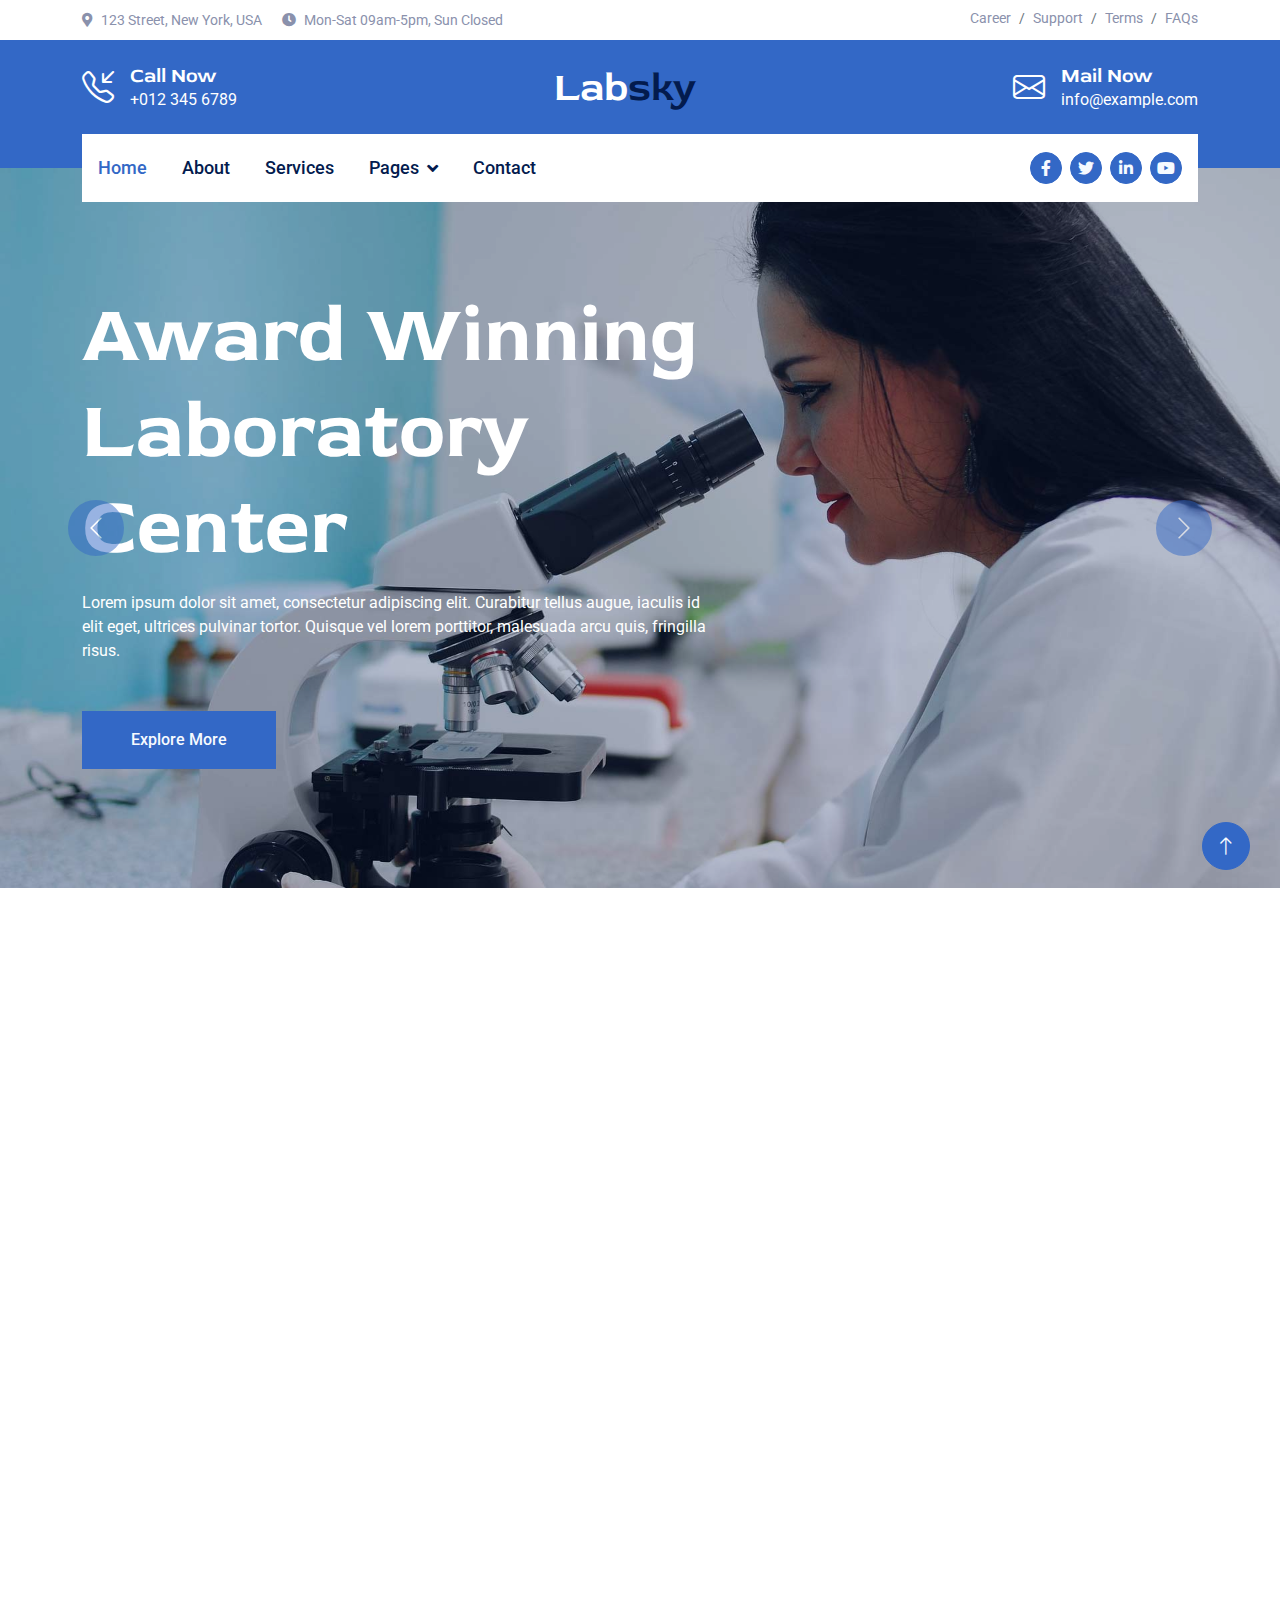
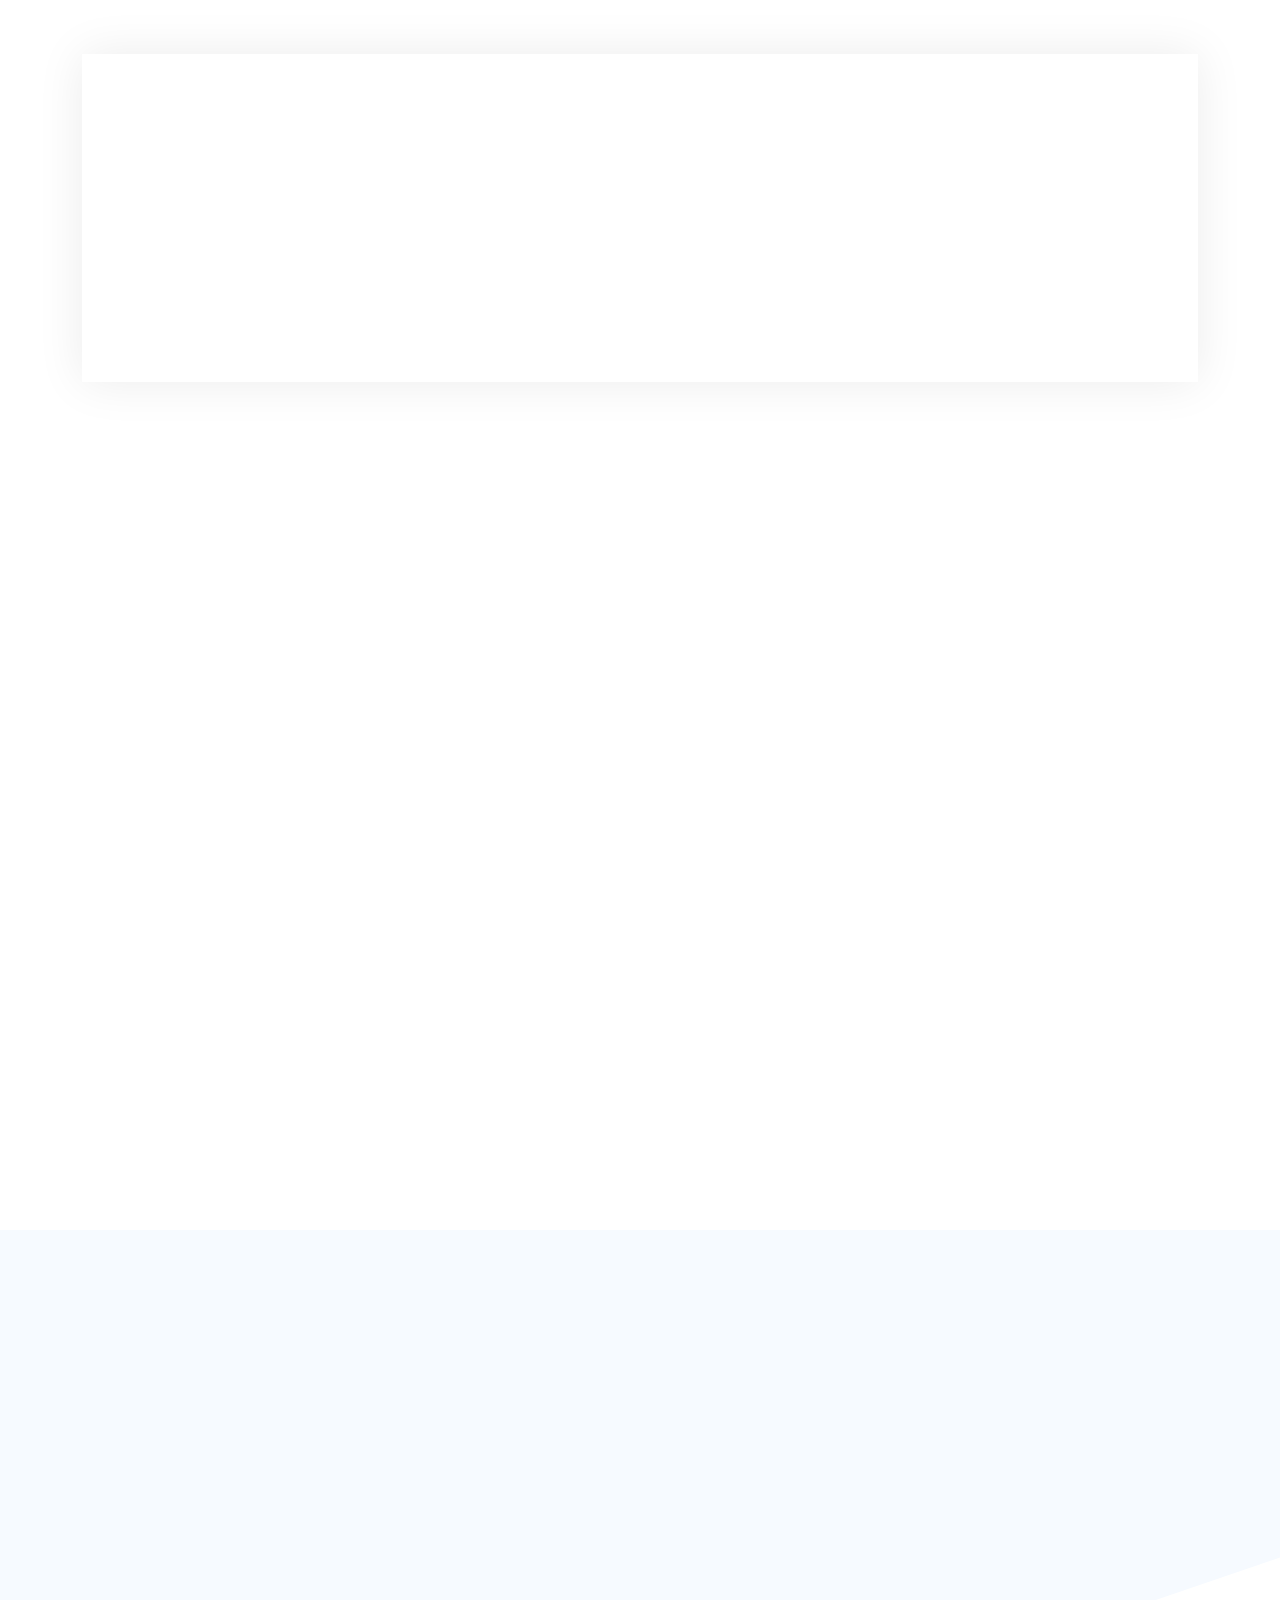
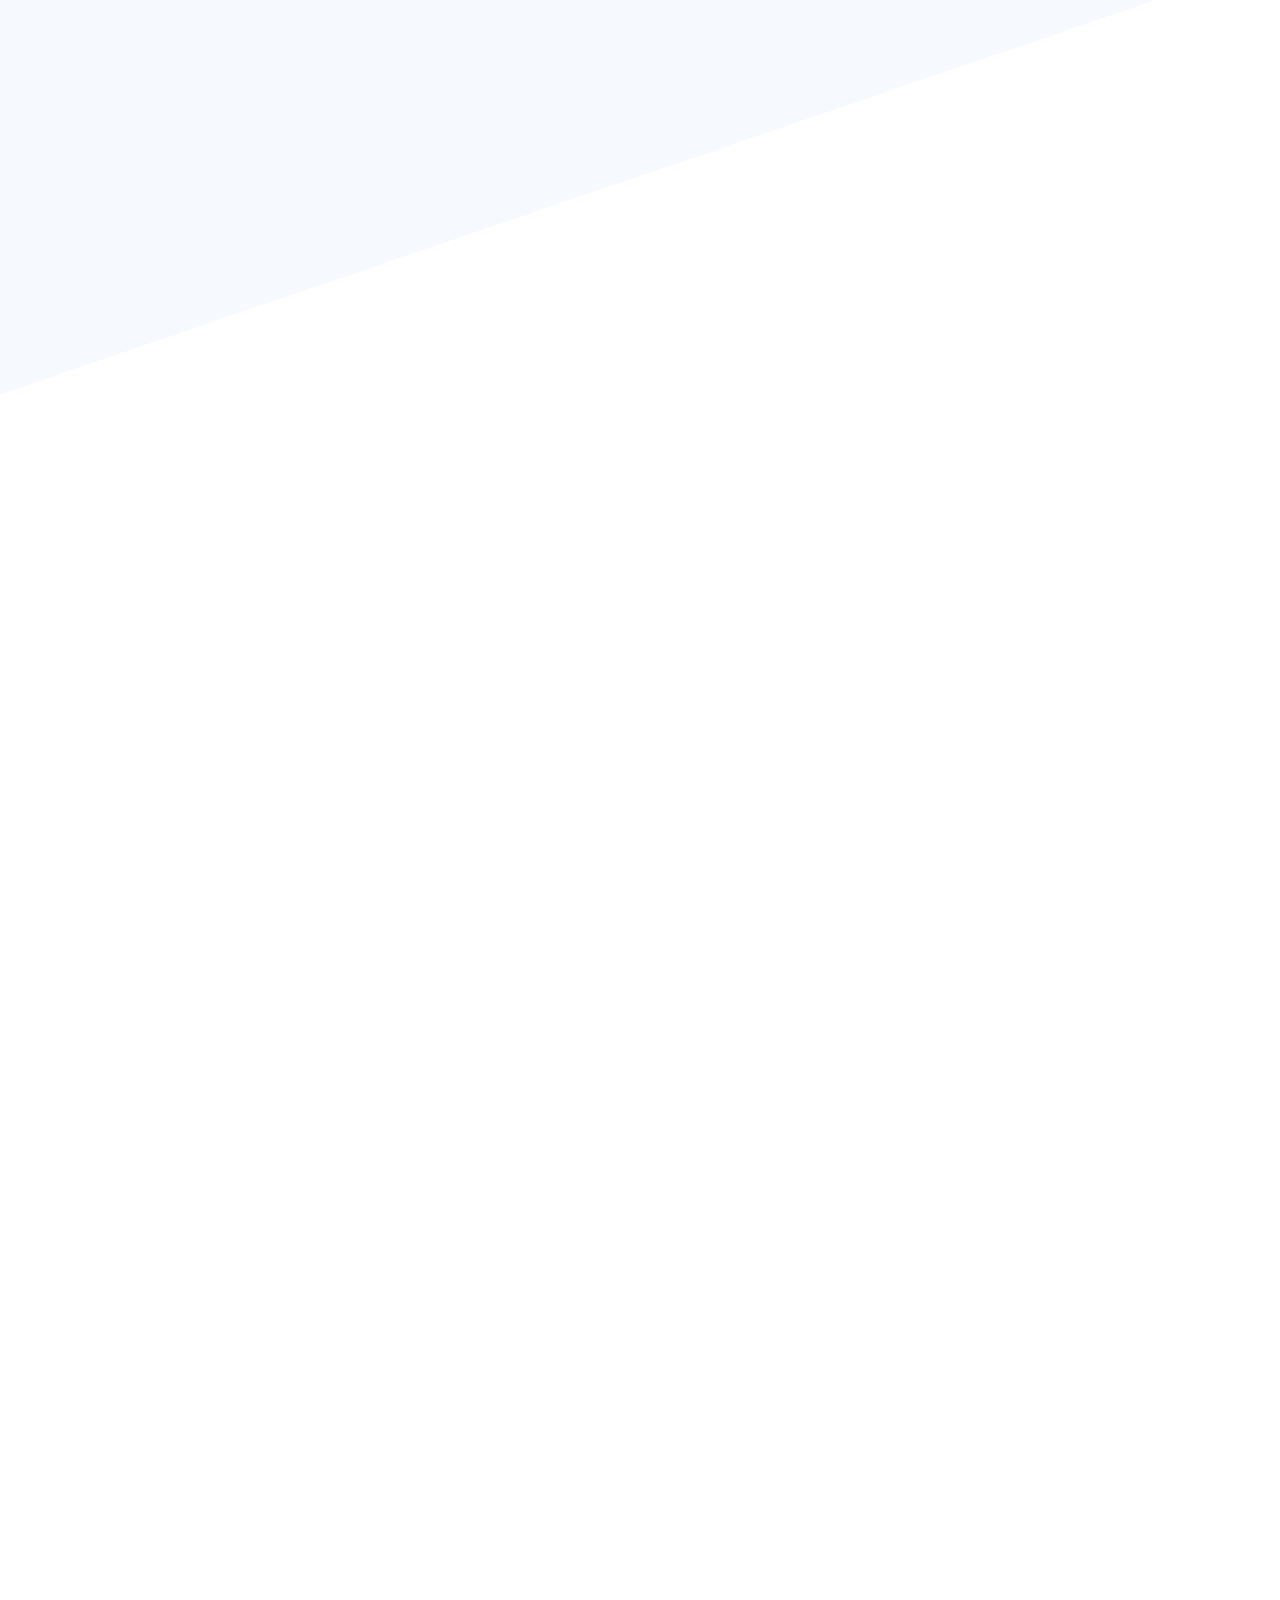
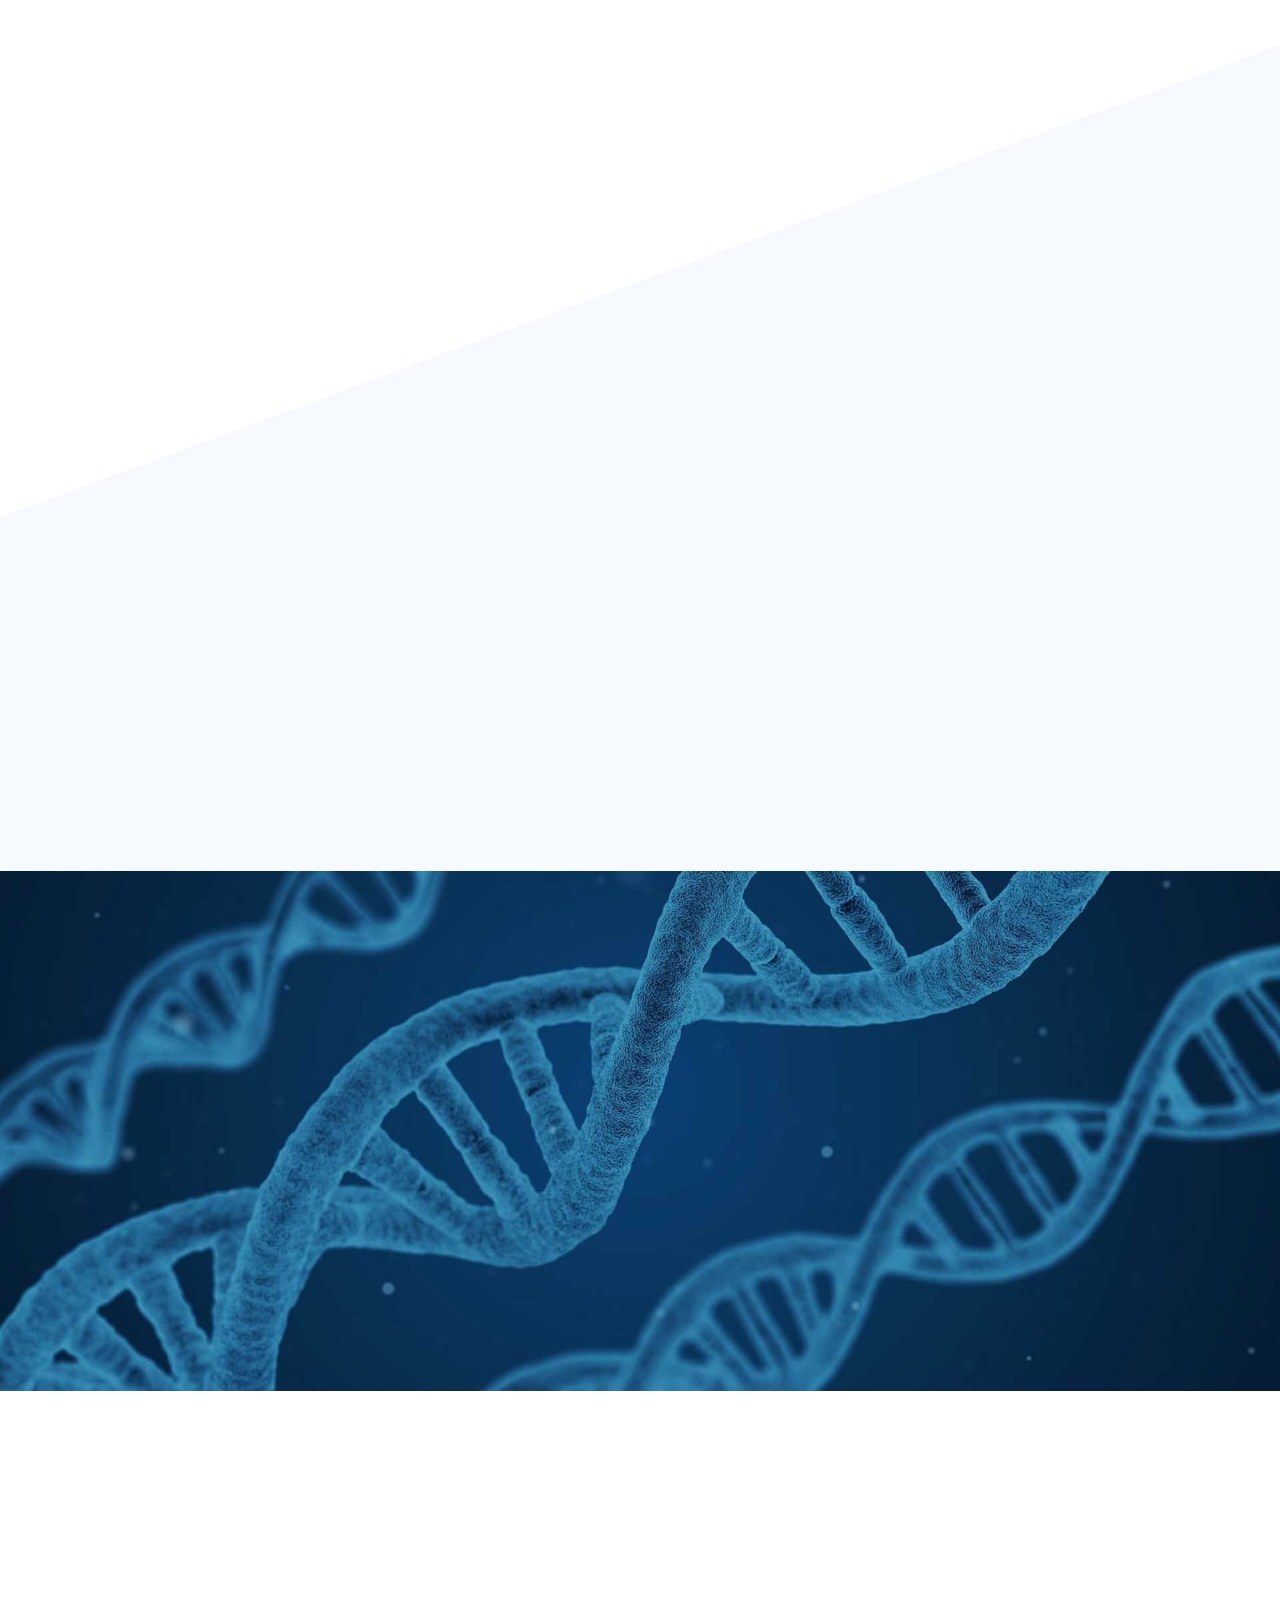
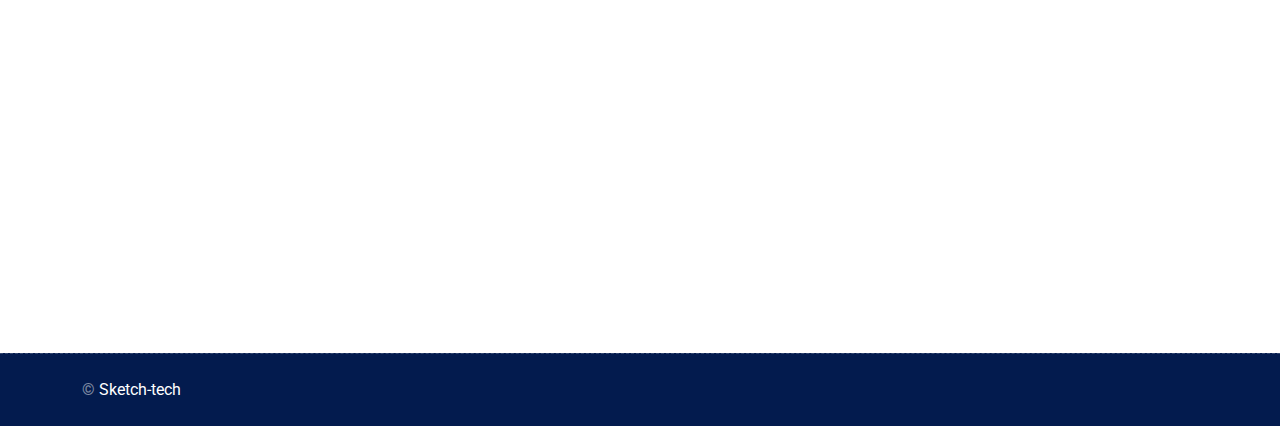
<file: index.html>
<!DOCTYPE html>
<html lang="en">

<head>
    <meta charset="utf-8">
    <title>Labsky - Laboratory </title>
    <meta content="width=device-width, initial-scale=1.0" name="viewport">
    <meta content="" name="keywords">
    <meta content="" name="description">

    <!-- Favicon -->
    <link href="img/favicon.ico" rel="icon">

    <!-- Google Web Fonts -->
    <link rel="preconnect" href="https://fonts.googleapis.com">
    <link rel="preconnect" href="https://fonts.gstatic.com" crossorigin>
    <link href="https://fonts.googleapis.com/css2?family=Roboto:wght@400;500&family=Red+Rose:wght@600;700&display=swap"
        rel="stylesheet">

    <!-- Icon Font Stylesheet -->
    <link href="https://cdnjs.cloudflare.com/ajax/libs/font-awesome/5.10.0/css/all.min.css" rel="stylesheet">
    <link rel="stylesheet" href="https://cdn.jsdelivr.net/npm/bootstrap-icons@1.10.4/font/bootstrap-icons.css">

    <!-- Libraries Stylesheet -->
    <link href="lib/animate/animate.min.css" rel="stylesheet">
    <link href="lib/owlcarousel/assets/owl.carousel.min.css" rel="stylesheet">

    <!-- Customized Bootstrap Stylesheet -->
    <link href="css/bootstrap.min.css" rel="stylesheet">

    <!-- Template Stylesheet -->
    <link href="css/style.css" rel="stylesheet">
</head>

<body>
    <!-- Spinner Start -->
    <div id="spinner"
        class="show bg-white position-fixed translate-middle w-100 vh-100 top-50 start-50 d-flex align-items-center justify-content-center">
        <div class="spinner-border text-primary" role="status" style="width: 3rem; height: 3rem;"></div>
    </div>
    <!-- Spinner End -->


    <!-- Topbar Start -->
    <div class="container-fluid py-2 d-none d-lg-flex">
        <div class="container">
            <div class="d-flex justify-content-between">
                <div>
                    <small class="me-3"><i class="fa fa-map-marker-alt me-2"></i>123 Street, New York, USA</small>
                    <small class="me-3"><i class="fa fa-clock me-2"></i>Mon-Sat 09am-5pm, Sun Closed</small>
                </div>
                <nav class="breadcrumb mb-0">
                    <a class="breadcrumb-item small text-body" href="#">Career</a>
                    <a class="breadcrumb-item small text-body" href="#">Support</a>
                    <a class="breadcrumb-item small text-body" href="#">Terms</a>
                    <a class="breadcrumb-item small text-body" href="#">FAQs</a>
                </nav>
            </div>
        </div>
    </div>
    <!-- Topbar End -->


    <!-- Brand Start -->
    <div class="container-fluid bg-primary text-white pt-4 pb-5 d-none d-lg-flex">
        <div class="container pb-2">
            <div class="d-flex align-items-center justify-content-between">
                <div class="d-flex">
                    <i class="bi bi-telephone-inbound fs-2"></i>
                    <div class="ms-3">
                        <h5 class="text-white mb-0">Call Now</h5>
                        <span>+012 345 6789</span>
                    </div>
                </div>
                <a href="index.html" class="h1 text-white mb-0">Lab<span class="text-dark">sky</span></a>
                <div class="d-flex">
                    <i class="bi bi-envelope fs-2"></i>
                    <div class="ms-3">
                        <h5 class="text-white mb-0">Mail Now</h5>
                        <span>info@example.com</span>
                    </div>
                </div>
            </div>
        </div>
    </div>
    <!-- Brand End -->


    <!-- Navbar Start -->
    <div class="container-fluid sticky-top">
        <div class="container">
            <nav class="navbar navbar-expand-lg navbar-light bg-white py-lg-0 px-lg-3">
                <a href="index.html" class="navbar-brand d-lg-none">
                    <h1 class="text-primary m-0">Lab<span class="text-dark">sky</span></h1>
                </a>
                <button type="button" class="navbar-toggler me-0" data-bs-toggle="collapse"
                    data-bs-target="#navbarCollapse">
                    <span class="navbar-toggler-icon"></span>
                </button>
                <div class="collapse navbar-collapse" id="navbarCollapse">
                    <div class="navbar-nav">
                        <a href="index.html" class="nav-item nav-link active">Home</a>
                        <a href="about.html" class="nav-item nav-link">About</a>
                        <a href="service.html" class="nav-item nav-link">Services</a>
                        <div class="nav-item dropdown">
                            <a href="#" class="nav-link dropdown-toggle" data-bs-toggle="dropdown">Pages</a>
                            <div class="dropdown-menu bg-light m-0">
                                <a href="feature.html" class="dropdown-item">Features</a>
                                <a href="team.html" class="dropdown-item">Our Team</a>
                                <a href="testimonial.html" class="dropdown-item">Testimonial</a>
                                <a href="appoinment.html" class="dropdown-item">Appoinment</a>
                                <a href="404.html" class="dropdown-item">404 Page</a>
                            </div>
                        </div>
                        <a href="contact.html" class="nav-item nav-link">Contact</a>
                    </div>
                    <div class="ms-auto d-none d-lg-flex">
                        <a class="btn btn-sm-square btn-primary ms-2" href=""><i class="fab fa-facebook-f"></i></a>
                        <a class="btn btn-sm-square btn-primary ms-2" href=""><i class="fab fa-twitter"></i></a>
                        <a class="btn btn-sm-square btn-primary ms-2" href=""><i class="fab fa-linkedin-in"></i></a>
                        <a class="btn btn-sm-square btn-primary ms-2" href=""><i class="fab fa-youtube"></i></a>
                    </div>
                </div>
            </nav>
        </div>
    </div>
    <!-- Navbar End -->


    <!-- Carousel Start -->
    <div class="container-fluid header-carousel px-0 mb-5">
        <div id="header-carousel" class="carousel slide carousel-fade" data-bs-ride="carousel">
            <div class="carousel-inner">
                <div class="carousel-item active">
                    <img class="w-100" src="img/carousel-1.jpg" alt="Image">
                    <div class="carousel-caption">
                        <div class="container">
                            <div class="row justify-content-start">
                                <div class="col-lg-7 text-start">
                                    <h1 class="display-1 text-white animated slideInRight mb-3">Award Winning Laboratory Center</h1>
                                    <p class="mb-5 animated slideInRight">Lorem ipsum dolor sit amet, consectetur adipiscing elit. Curabitur tellus augue, iaculis id elit eget, ultrices pulvinar tortor. Quisque vel lorem porttitor, malesuada arcu quis, fringilla risus.</p>
                                    <a href="" class="btn btn-primary py-3 px-5 animated slideInRight">Explore More</a>
                                </div>
                            </div>
                        </div>
                    </div>
                </div>
                <div class="carousel-item">
                    <img class="w-100" src="img/carousel-2.jpg" alt="Image">
                    <div class="carousel-caption">
                        <div class="container">
                            <div class="row justify-content-end">
                                <div class="col-lg-7 text-end">
                                    <h1 class="display-1 text-white animated slideInLeft mb-3">Expet Doctors & Lab Assistants</h1>
                                    <p class="mb-5 animated slideInLeft">Lorem ipsum dolor sit amet, consectetur adipiscing elit. Curabitur tellus augue, iaculis id elit eget, ultrices pulvinar tortor. Quisque vel lorem porttitor, malesuada arcu quis, fringilla risus.</p>
                                    <a href="" class="btn btn-primary py-3 px-5 animated slideInLeft">Explore More</a>
                                </div>
                            </div>
                        </div>
                    </div>
                </div>
            </div>
            <button class="carousel-control-prev" type="button" data-bs-target="#header-carousel" data-bs-slide="prev">
                <span class="carousel-control-prev-icon" aria-hidden="true"></span>
                <span class="visually-hidden">Previous</span>
            </button>
            <button class="carousel-control-next" type="button" data-bs-target="#header-carousel" data-bs-slide="next">
                <span class="carousel-control-next-icon" aria-hidden="true"></span>
                <span class="visually-hidden">Next</span>
            </button>
        </div>
    </div>
    <!-- Carousel End -->


    <!-- About Start -->
    <div class="container-fluid py-5">
        <div class="container">
            <div class="row g-5">
                <div class="col-lg-6 wow fadeIn" data-wow-delay="0.1s">
                    <div class="row g-0">
                        <div class="col-6">
                            <img class="img-fluid" src="img/about-1.jpg">
                        </div>
                        <div class="col-6">
                            <img class="img-fluid" src="img/about-2.jpg">
                        </div>
                        <div class="col-6">
                            <img class="img-fluid" src="img/about-3.jpg">
                        </div>
                        <div class="col-6">
                            <div class="bg-primary w-100 h-100 mt-n5 ms-n5 d-flex flex-column align-items-center justify-content-center">
                                <div class="icon-box-light">
                                    <i class="bi bi-award text-dark"></i>
                                </div>
                                <h1 class="display-1 text-white mb-0" data-toggle="counter-up">25</h1>
                                <small class="fs-5 text-white">Years Experience</small>
                            </div>
                        </div>
                    </div>
                </div>
                <div class="col-lg-6 wow fadeIn" data-wow-delay="0.5s">
                    <h1 class="display-6 mb-4">Trusted Lab Experts and Latest Lab Technologies</h1>
                    <p class="mb-4">Lorem ipsum dolor sit amet, consectetur adipiscing elit. Curabitur tellus augue, iaculis id elit eget, ultrices pulvinar tortor. Quisque vel lorem porttitor, malesuada arcu quis, fringilla risus. Pellentesque eu consequat augue.</p>
                    <div class="row g-4 g-sm-5 justify-content-center">
                        <div class="col-sm-6">
                            <div class="about-fact btn-square flex-column rounded-circle bg-primary ms-sm-auto">
                                <p class="text-white mb-0">Awards Winning</p>
                                <h1 class="text-white mb-0" data-toggle="counter-up">9999</h1>
                            </div>
                        </div>
                        <div class="col-sm-6 text-start">
                            <div class="about-fact btn-square flex-column rounded-circle bg-secondary me-sm-auto">
                                <p class="text-white mb-0">Complete Cases</p>
                                <h1 class="text-white mb-0" data-toggle="counter-up">9999</h1>
                            </div>
                        </div>
                        <div class="col-sm-6">
                            <div class="about-fact mt-n130 btn-square flex-column rounded-circle bg-dark mx-sm-auto">
                                <p class="text-white mb-0">Happy Clients</p>
                                <h1 class="text-white mb-0" data-toggle="counter-up">9999</h1>
                            </div>
                        </div>
                    </div>
                </div>
            </div>
        </div>
    </div>
    <!-- About End -->


    <!-- Features Start -->
    <div class="container-fluid py-5">
        <div class="container">
            <div class="row g-0 feature-row">
                <div class="col-md-6 col-lg-3 wow fadeIn" data-wow-delay="0.1s">
                    <div class="feature-item border h-100 p-5">
                        <div class="icon-box-primary mb-4">
                            <i class="bi bi-award text-dark"></i>
                        </div>
                        <h5 class="mb-3">Award Winning</h5>
                        <p class="mb-0">Lorem ipsum dolor sit amet, consectetur adipiscing elit. Curabitur tellus augue.</p>
                    </div>
                </div>
                <div class="col-md-6 col-lg-3 wow fadeIn" data-wow-delay="0.3s">
                    <div class="feature-item border h-100 p-5">
                        <div class="icon-box-primary mb-4">
                            <i class="bi bi-people text-dark"></i>
                        </div>
                        <h5 class="mb-3">Expet Doctors</h5>
                        <p class="mb-0">Lorem ipsum dolor sit amet, consectetur adipiscing elit. Curabitur tellus augue.</p>
                    </div>
                </div>
                <div class="col-md-6 col-lg-3 wow fadeIn" data-wow-delay="0.5s">
                    <div class="feature-item border h-100 p-5">
                        <div class="icon-box-primary mb-4">
                            <i class="bi bi-cash-coin text-dark"></i>
                        </div>
                        <h5 class="mb-3">Fair Prices</h5>
                        <p class="mb-0">Lorem ipsum dolor sit amet, consectetur adipiscing elit. Curabitur tellus augue.</p>
                    </div>
                </div>
                <div class="col-md-6 col-lg-3 wow fadeIn" data-wow-delay="0.7s">
                    <div class="feature-item border h-100 p-5">
                        <div class="icon-box-primary mb-4">
                            <i class="bi bi-headphones text-dark"></i>
                        </div>
                        <h5 class="mb-3">24/7 Support</h5>
                        <p class="mb-0">Lorem ipsum dolor sit amet, consectetur adipiscing elit. Curabitur tellus augue.</p>
                    </div>
                </div>
            </div>
        </div>
    </div>
    <!-- Features End -->


    <!-- Features Start -->
    <div class="container-fluid feature mt-5 wow fadeInUp" data-wow-delay="0.1s">
        <div class="container">
            <div class="row g-0">
                <div class="col-lg-6 pt-lg-5">
                    <div class="bg-white p-5 mt-lg-5">
                        <h1 class="display-6 mb-4 wow fadeIn" data-wow-delay="0.3s">The Best Medical Test & Laboratory Solution</h1>
                        <p class="mb-4 wow fadeIn" data-wow-delay="0.4s">Lorem ipsum dolor sit amet, consectetur adipiscing elit. Curabitur tellus augue, iaculis id elit eget, ultrices pulvinar tortor. Quisque vel lorem porttitor, malesuada arcu quis, fringilla risus. Pellentesque eu consequat augue.</p>
                        <div class="row g-5 pt-2 mb-5">
                            <div class="col-sm-6 wow fadeIn" data-wow-delay="0.3s">
                                <div class="icon-box-primary mb-4">
                                    <i class="bi bi-person-plus text-dark"></i>
                                </div>
                                <h5 class="mb-3">Experience Doctors</h5>
                                <span>Lorem ipsum dolor sit amet, consectetur adipiscing elit.</span>
                            </div>
                            <div class="col-sm-6 wow fadeIn" data-wow-delay="0.4s">
                                <div class="icon-box-primary mb-4">
                                    <i class="bi bi-check-all text-dark"></i>
                                </div>
                                <h5 class="mb-3">Advanced Microscopy</h5>
                                <span>Lorem ipsum dolor sit amet, consectetur adipiscing elit.</span>
                            </div>
                        </div>
                        <a class="btn btn-primary py-3 px-5 wow fadeIn" data-wow-delay="0.5s" href="">Explore More</a>
                    </div>
                </div>
                <div class="col-lg-6">
                    <div class="row h-100 align-items-end">
                        <div class="col-12 wow fadeIn" data-wow-delay="0.3s">
                            <div class="d-flex align-items-center justify-content-center" style="min-height: 300px;">
                                <button type="button" class="btn-play" data-bs-toggle="modal"
                                    data-src="https://www.youtube.com/embed/DWRcNpR6Kdc" data-bs-target="#videoModal">
                                    <span></span>
                                </button>
                            </div>
                        </div>
                        <div class="col-12">
                            <div class="bg-primary p-5">
                                <div class="experience mb-4 wow fadeIn" data-wow-delay="0.3s">
                                    <div class="d-flex justify-content-between mb-2">
                                        <span class="text-white">Sample Preparation</span>
                                        <span class="text-white">90%</span>
                                    </div>
                                    <div class="progress">
                                        <div class="progress-bar bg-dark" role="progressbar" aria-valuenow="90" aria-valuemin="0" aria-valuemax="100"></div>
                                    </div>
                                </div>
                                <div class="experience mb-4 wow fadeIn" data-wow-delay="0.4s">
                                    <div class="d-flex justify-content-between mb-2">
                                        <span class="text-white">Result Accuracy</span>
                                        <span class="text-white">95%</span>
                                    </div>
                                    <div class="progress">
                                        <div class="progress-bar bg-dark" role="progressbar" aria-valuenow="95" aria-valuemin="0" aria-valuemax="100"></div>
                                    </div>
                                </div>
                                <div class="experience mb-0 wow fadeIn" data-wow-delay="0.5s">
                                    <div class="d-flex justify-content-between mb-2">
                                        <span class="text-white">Lab Equipments</span>
                                        <span class="text-white">90%</span>
                                    </div>
                                    <div class="progress">
                                        <div class="progress-bar bg-dark" role="progressbar" aria-valuenow="90" aria-valuemin="0" aria-valuemax="100"></div>
                                    </div>
                                </div>
                            </div>
                        </div>
                    </div>
                </div>
            </div>
        </div>
    </div>
    <!-- Features End -->


    <!-- Video Modal Start -->
    <div class="modal modal-video fade" id="videoModal" tabindex="-1" aria-labelledby="exampleModalLabel"
        aria-hidden="true">
        <div class="modal-dialog">
            <div class="modal-content rounded-0">
                <div class="modal-header">
                    <h3 class="modal-title" id="exampleModalLabel">Youtube Video</h3>
                    <button type="button" class="btn-close" data-bs-dismiss="modal" aria-label="Close"></button>
                </div>
                <div class="modal-body">
                    <!-- 16:9 aspect ratio -->
                    <div class="ratio ratio-16x9">
                        <iframe class="embed-responsive-item" src="" id="video" allowfullscreen
                            allowscriptaccess="always" allow="autoplay"></iframe>
                    </div>
                </div>
            </div>
        </div>
    </div>
    <!-- Video Modal End -->


    <!-- Service Start -->
    <div class="container-fluid container-service py-5">
        <div class="container pt-5">
            <div class="text-center mx-auto wow fadeInUp" data-wow-delay="0.1s" style="max-width: 600px;">
                <h1 class="display-6 mb-3">Reliable & High-Quality Laboratory Service</h1>
                <p class="mb-5">Lorem ipsum dolor sit amet, consectetur adipiscing elit. Curabitur tellus augue, iaculis id elit eget, ultrices pulvinar tortor.</p>
            </div>
            <div class="row g-4">
                <div class="col-lg-3 col-md-6 wow fadeInUp" data-wow-delay="0.1s">
                    <div class="service-item">
                        <div class="icon-box-primary mb-4">
                            <i class="bi bi-heart-pulse text-dark"></i>
                        </div>
                        <h5 class="mb-3">Pathology Testing</h4>
                            <p class="mb-4">Lorem ipsum dolor sit amet, consectetur adipiscing elit. Curabitur tellus augue.</p>
                        <a class="btn btn-light px-3" href="">Read More<i class="bi bi-chevron-double-right ms-1"></i></a>
                    </div>
                </div>
                <div class="col-lg-3 col-md-6 wow fadeInUp" data-wow-delay="0.3s">
                    <div class="service-item">
                        <div class="icon-box-primary mb-4">
                            <i class="bi bi-lungs text-dark"></i>
                        </div>
                        <h5 class="mb-3">Microbiology Tests</h4>
                            <p class="mb-4">Lorem ipsum dolor sit amet, consectetur adipiscing elit. Curabitur tellus augue.</p>
                        <a class="btn btn-light px-3" href="">Read More<i class="bi bi-chevron-double-right ms-1"></i></a>
                    </div>
                </div>
                <div class="col-lg-3 col-md-6 wow fadeInUp" data-wow-delay="0.5s">
                    <div class="service-item">
                        <div class="icon-box-primary mb-4">
                            <i class="bi bi-virus text-dark"></i>
                        </div>
                        <h5 class="mb-3">Biochemistry Tests</h4>
                            <p class="mb-4">Lorem ipsum dolor sit amet, consectetur adipiscing elit. Curabitur tellus augue.</p>
                        <a class="btn btn-light px-3" href="">Read More<i class="bi bi-chevron-double-right ms-1"></i></a>
                    </div>
                </div>
                <div class="col-lg-3 col-md-6 wow fadeInUp" data-wow-delay="0.7s">
                    <div class="service-item">
                        <div class="icon-box-primary mb-4">
                            <i class="bi bi-capsule-pill text-dark"></i>
                        </div>
                        <h5 class="mb-3">Histopatology Tests</h4>
                            <p class="mb-4">Lorem ipsum dolor sit amet, consectetur adipiscing elit. Curabitur tellus augue.</p>
                        <a class="btn btn-light px-3" href="">Read More<i class="bi bi-chevron-double-right ms-1"></i></a>
                    </div>
                </div>
                <div class="col-lg-3 col-md-6 wow fadeInUp" data-wow-delay="0.1s">
                    <div class="service-item">
                        <div class="icon-box-primary mb-4">
                            <i class="bi bi-capsule text-dark"></i>
                        </div>
                        <h5 class="mb-3">Urine Tests</h4>
                            <p class="mb-4">Lorem ipsum dolor sit amet, consectetur adipiscing elit. Curabitur tellus augue.</p>
                        <a class="btn btn-light px-3" href="">Read More<i class="bi bi-chevron-double-right ms-1"></i></a>
                    </div>
                </div>
                <div class="col-lg-3 col-md-6 wow fadeInUp" data-wow-delay="0.3s">
                    <div class="service-item">
                        <div class="icon-box-primary mb-4">
                            <i class="bi bi-prescription2 text-dark"></i>
                        </div>
                        <h5 class="mb-3">Blood Tests</h4>
                            <p class="mb-4">Lorem ipsum dolor sit amet, consectetur adipiscing elit. Curabitur tellus augue.</p>
                        <a class="btn btn-light px-3" href="">Read More<i class="bi bi-chevron-double-right ms-1"></i></a>
                    </div>
                </div>
                <div class="col-lg-3 col-md-6 wow fadeInUp" data-wow-delay="0.5s">
                    <div class="service-item">
                        <div class="icon-box-primary mb-4">
                            <i class="bi bi-clipboard2-pulse text-dark"></i>
                        </div>
                        <h5 class="mb-3">Fever Tests</h4>
                            <p class="mb-4">Lorem ipsum dolor sit amet, consectetur adipiscing elit. Curabitur tellus augue.</p>
                        <a class="btn btn-light px-3" href="">Read More<i class="bi bi-chevron-double-right ms-1"></i></a>
                    </div>
                </div>
                <div class="col-lg-3 col-md-6 wow fadeInUp" data-wow-delay="0.7s">
                    <div class="service-item">
                        <div class="icon-box-primary mb-4">
                            <i class="bi bi-file-medical text-dark"></i>
                        </div>
                        <h5 class="mb-3">Allergy Tests</h4>
                            <p class="mb-4">Lorem ipsum dolor sit amet, consectetur adipiscing elit. Curabitur tellus augue.</p>
                        <a class="btn btn-light px-3" href="">Read More<i class="bi bi-chevron-double-right ms-1"></i></a>
                    </div>
                </div>
            </div>
        </div>
    </div>
    <!-- Service End -->


    <!-- Appoinment Start -->
    <div class="container-fluid py-5">
        <div class="container">
            <div class="row g-5">
                <div class="col-lg-6 wow fadeInUp" data-wow-delay="0.1s">
                    <h1 class="display-6 mb-4">We Ensure You Will Always Get The Best Result</h1>
                    <p>Lorem ipsum dolor sit amet, consectetur adipiscing elit. Curabitur tellus augue, iaculis id elit eget, ultrices pulvinar tortor. Quisque vel lorem porttitor, malesuada arcu quis, fringilla risus. Pellentesque eu consequat augue.</p>
                    <p class="mb-4">Lorem ipsum dolor sit amet, consectetur adipiscing elit. Curabitur tellus augue, iaculis id elit eget, ultrices pulvinar tortor.</p>
                    <div class="d-flex align-items-start wow fadeIn" data-wow-delay="0.3s">
                        <div class="icon-box-primary">
                            <i class="bi bi-geo-alt text-dark fs-1"></i>
                        </div>
                        <div class="ms-3">
                            <h5>Office Address</h5>
                            <span>123 Street, New York, USA</span>
                        </div>
                    </div>
                    <hr>
                    <div class="d-flex align-items-start wow fadeIn" data-wow-delay="0.4s">
                        <div class="icon-box-primary">
                            <i class="bi bi-clock text-dark fs-1"></i>
                        </div>
                        <div class="ms-3">
                            <h5>Office Time</h5>
                            <span>Mon-Sat 09am-5pm, Sun Closed</span>
                        </div>
                    </div>
                </div>
                <div class="col-lg-6 wow fadeInUp" data-wow-delay="0.5s">
                    <h2 class="mb-4">Online Appoinment</h2>
                    <div class="row g-3">
                        <div class="col-sm-6">
                            <div class="form-floating">
                                <input type="text" class="form-control" id="name" placeholder="Your Name">
                                <label for="name">Your Name</label>
                            </div>
                        </div>
                        <div class="col-sm-6">
                            <div class="form-floating">
                                <input type="email" class="form-control" id="mail" placeholder="Your Email">
                                <label for="mail">Your Email</label>
                            </div>
                        </div>
                        <div class="col-sm-6">
                            <div class="form-floating">
                                <input type="text" class="form-control" id="mobile" placeholder="Your Mobile">
                                <label for="mobile">Your Mobile</label>
                            </div>
                        </div>
                        <div class="col-sm-6">
                            <div class="form-floating">
                                <select class="form-select" id="service">
                                    <option selected>Pathology Testing</option>
                                    <option value="">Microbiology Tests</option>
                                    <option value="">Biochemistry Tests</option>
                                    <option value="">Histopatology Tests</option>
                                </select>
                                <label for="service">Choose A Service</label>
                            </div>
                        </div>
                        <div class="col-12">
                            <div class="form-floating">
                                <textarea class="form-control" placeholder="Leave a message here" id="message"
                                    style="height: 130px"></textarea>
                                <label for="message">Message</label>
                            </div>
                        </div>
                        <div class="col-12 text-center">
                            <button class="btn btn-primary w-100 py-3" type="submit">Submit Now</button>
                        </div>
                    </div>
                </div>
            </div>
        </div>
    </div>
    <!-- Appoinment Start -->


    <!-- Team Start -->
    <div class="container-fluid container-team py-5">
        <div class="container pb-5">
            <div class="row g-5 align-items-center mb-5">
                <div class="col-md-6 wow fadeIn" data-wow-delay="0.3s">
                    <img class="img-fluid w-100" src="img/team-1.jpg" alt="">
                </div>
                <div class="col-md-6 wow fadeIn" data-wow-delay="0.5s">
                    <h1 class="display-6 mb-3">Dr. John Martin</h1>
                    <p class="mb-1">CEO & Founder</p>
                    <p class="mb-5">Labsky, New York, USA</p>
                    <h3 class="mb-3">Biography</h3>
                    <p class="mb-4">Lorem ipsum dolor sit amet, consectetur adipiscing elit. Curabitur tellus augue, iaculis id elit eget, ultrices pulvinar tortor. Quisque vel lorem porttitor, malesuada arcu quis, fringilla risus. Pellentesque eu consequat augue.</p>
                    <p class="mb-4">Lorem ipsum dolor sit amet, consectetur adipiscing elit. Curabitur tellus augue, iaculis id elit eget, ultrices pulvinar tortor. Quisque vel lorem porttitor, malesuada arcu quis, fringilla risus. Pellentesque eu consequat augue.</p>
                    <div class="d-flex">
                        <a class="btn btn-lg-square btn-primary me-2" href=""><i class="fab fa-facebook-f"></i></a>
                        <a class="btn btn-lg-square btn-primary me-2" href=""><i class="fab fa-twitter"></i></a>
                        <a class="btn btn-lg-square btn-primary me-2" href=""><i class="fab fa-linkedin-in"></i></a>
                        <a class="btn btn-lg-square btn-primary me-2" href=""><i class="fab fa-youtube"></i></a>
                    </div>
                </div>
            </div>
            <div class="row g-4">
                <div class="col-lg-3 col-md-6 wow fadeInUp" data-wow-delay="0.1s">
                    <div class="team-item">
                        <div class="position-relative overflow-hidden">
                            <img class="img-fluid w-100" src="img/team-2.jpg" alt="">
                            <div class="team-social">
                                <a class="btn btn-square btn-light mx-1" href=""><i class="fab fa-facebook-f"></i></a>
                                <a class="btn btn-square btn-light mx-1" href=""><i class="fab fa-twitter"></i></a>
                                <a class="btn btn-square btn-light mx-1" href=""><i class="fab fa-linkedin-in"></i></a>
                                <a class="btn btn-square btn-light mx-1" href=""><i class="fab fa-youtube"></i></a>
                            </div>
                        </div>
                        <div class="text-center p-4">
                            <h5 class="mb-1">Alex Robin</h5>
                            <span>Lab Assistant</span>
                        </div>
                    </div>
                </div>
                <div class="col-lg-3 col-md-6 wow fadeInUp" data-wow-delay="0.3s">
                    <div class="team-item">
                        <div class="position-relative overflow-hidden">
                            <img class="img-fluid w-100" src="img/team-3.jpg" alt="">
                            <div class="team-social">
                                <a class="btn btn-square btn-light mx-1" href=""><i class="fab fa-facebook-f"></i></a>
                                <a class="btn btn-square btn-light mx-1" href=""><i class="fab fa-twitter"></i></a>
                                <a class="btn btn-square btn-light mx-1" href=""><i class="fab fa-linkedin-in"></i></a>
                                <a class="btn btn-square btn-light mx-1" href=""><i class="fab fa-youtube"></i></a>
                            </div>
                        </div>
                        <div class="text-center p-4">
                            <h5 class="mb-1">Andrew Bon</h5>
                            <span>Lab Assistant</span>
                        </div>
                    </div>
                </div>
                <div class="col-lg-3 col-md-6 wow fadeInUp" data-wow-delay="0.5s">
                    <div class="team-item">
                        <div class="position-relative overflow-hidden">
                            <img class="img-fluid w-100" src="img/team-4.jpg" alt="">
                            <div class="team-social">
                                <a class="btn btn-square btn-light mx-1" href=""><i class="fab fa-facebook-f"></i></a>
                                <a class="btn btn-square btn-light mx-1" href=""><i class="fab fa-twitter"></i></a>
                                <a class="btn btn-square btn-light mx-1" href=""><i class="fab fa-linkedin-in"></i></a>
                                <a class="btn btn-square btn-light mx-1" href=""><i class="fab fa-youtube"></i></a>
                            </div>
                        </div>
                        <div class="text-center p-4">
                            <h5 class="mb-1">Martin Tompson</h5>
                            <span>Lab Assistant</span>
                        </div>
                    </div>
                </div>
                <div class="col-lg-3 col-md-6 wow fadeInUp" data-wow-delay="0.7s">
                    <div class="team-item">
                        <div class="position-relative overflow-hidden">
                            <img class="img-fluid w-100" src="img/team-5.jpg" alt="">
                            <div class="team-social">
                                <a class="btn btn-square btn-light mx-1" href=""><i class="fab fa-facebook-f"></i></a>
                                <a class="btn btn-square btn-light mx-1" href=""><i class="fab fa-twitter"></i></a>
                                <a class="btn btn-square btn-light mx-1" href=""><i class="fab fa-linkedin-in"></i></a>
                                <a class="btn btn-square btn-light mx-1" href=""><i class="fab fa-youtube"></i></a>
                            </div>
                        </div>
                        <div class="text-center p-4">
                            <h5 class="mb-1">Clarabelle Samber</h5>
                            <span>Lab Assistant</span>
                        </div>
                    </div>
                </div>
            </div>
        </div>
    </div>
    <!-- Team End -->


    <!-- Testimonial Start -->
    <div class="container-fluid testimonial py-5">
        <div class="container pt-5">
            <div class="row gy-5 gx-0">
                <div class="col-lg-6 pe-lg-5 wow fadeIn" data-wow-delay="0.3s">
                    <h1 class="display-6 text-white mb-4">What Clients Say About Our Lab Services!</h1>
                    <p class="text-white mb-5">Lorem ipsum dolor sit amet, consectetur adipiscing elit. Curabitur tellus augue, iaculis id elit eget, ultrices pulvinar tortor.</p>
                    <a href="" class="btn btn-primary py-3 px-5">More Testimonials</a>
                </div>
                <div class="col-lg-6 mb-n5 wow fadeIn" data-wow-delay="0.5s">
                    <div class="bg-white p-5">
                        <div class="owl-carousel testimonial-carousel wow fadeIn" data-wow-delay="0.1s">
                            <div class="testimonial-item">
                                <div class="icon-box-primary mb-4">
                                    <i class="bi bi-chat-left-quote text-dark"></i>
                                </div>
                                <p class="fs-5 mb-4">Lorem ipsum dolor sit amet, consectetur adipiscing elit. Curabitur tellus augue, iaculis id elit eget, ultrices pulvinar tortor. Quisque vel lorem porttitor, malesuada arcu quis, fringilla risus. Pellentesque eu consequat augue.</p>
                                <div class="d-flex align-items-center">
                                    <img class="flex-shrink-0" src="img/testimonial-1.jpg" alt="">
                                    <div class="ps-3">
                                        <h5 class="mb-1">Client Name</h5>
                                        <span class="text-primary">Profession</span>
                                    </div>
                                </div>
                            </div>
                            <div class="testimonial-item">
                                <div class="icon-box-primary mb-4">
                                    <i class="bi bi-chat-left-quote text-dark"></i>
                                </div>
                                <p class="fs-5 mb-4">Lorem ipsum dolor sit amet, consectetur adipiscing elit. Curabitur tellus augue, iaculis id elit eget, ultrices pulvinar tortor. Quisque vel lorem porttitor, malesuada arcu quis, fringilla risus. Pellentesque eu consequat augue.</p>
                                <div class="d-flex align-items-center">
                                    <img class="flex-shrink-0" src="img/testimonial-2.jpg" alt="">
                                    <div class="ps-3">
                                        <h5 class="mb-1">Client Name</h5>
                                        <span class="text-primary">Profession</span>
                                    </div>
                                </div>
                            </div>
                        </div>
                    </div>
                </div>
            </div>
        </div>
    </div>
    <!-- Testimonial End -->


    <!-- Footer Start -->
    <div class="container-fluid footer position-relative bg-dark text-white-50 py-5 wow fadeIn" data-wow-delay="0.1s">
        <div class="container">
            <div class="row g-5 py-5">
                <div class="col-lg-6 pe-lg-5">
                    <a href="index.html" class="navbar-brand">
                        <h1 class="h1 text-primary mb-0">Lab<span class="text-white">sky</span></h1>
                    </a>
                    <p class="fs-5 mb-4">Lorem ipsum dolor sit amet, consectetur adipiscing elit. Curabitur tellus augue, iaculis id elit eget, ultrices pulvinar tortor.</p>
                    <p><i class="fa fa-map-marker-alt me-2"></i>123 Street, New York, USA</p>
                    <p><i class="fa fa-phone-alt me-2"></i>+012 345 67890</p>
                    <p><i class="fa fa-envelope me-2"></i>info@example.com</p>
                    <div class="d-flex mt-4">
                        <a class="btn btn-lg-square btn-primary me-2" href="#"><i class="fab fa-twitter"></i></a>
                        <a class="btn btn-lg-square btn-primary me-2" href="#"><i class="fab fa-facebook-f"></i></a>
                        <a class="btn btn-lg-square btn-primary me-2" href="#"><i class="fab fa-linkedin-in"></i></a>
                        <a class="btn btn-lg-square btn-primary me-2" href="#"><i class="fab fa-instagram"></i></a>
                    </div>
                </div>
                <div class="col-lg-6 ps-lg-5">
                    <div class="row g-5">
                        <div class="col-sm-6">
                            <h4 class="text-light mb-4">Quick Links</h4>
                            <a class="btn btn-link" href="">About Us</a>
                            <a class="btn btn-link" href="">Contact Us</a>
                            <a class="btn btn-link" href="">Our Services</a>
                            <a class="btn btn-link" href="">Terms & Condition</a>
                            <a class="btn btn-link" href="">Support</a>
                        </div>
                        <div class="col-sm-6">
                            <h4 class="text-light mb-4">Popular Links</h4>
                            <a class="btn btn-link" href="">About Us</a>
                            <a class="btn btn-link" href="">Contact Us</a>
                            <a class="btn btn-link" href="">Our Services</a>
                            <a class="btn btn-link" href="">Terms & Condition</a>
                            <a class="btn btn-link" href="">Support</a>
                        </div>
                        <div class="col-sm-12">
                            <h4 class="text-light mb-4">Newsletter</h4>
                            <div class="w-100">
                                <div class="input-group">
                                    <input type="text" class="form-control border-0 py-3 px-4" style="background: rgba(255, 255, 255, .1);" placeholder="Your Email Address"><button class="btn btn-primary px-4">Sign Up</button>
                                </div>
                            </div>
                        </div>
                    </div>
                </div>
            </div>
        </div>
    </div>
    <!-- Footer End -->


    <!-- Copyright Start -->
    <div class="container-fluid copyright bg-dark text-white-50 py-4">
        <div class="container">
            <div class="row">
                <div class="col-md-6 text-center text-md-start">
                    <p class="mb-0">&copy; <a href="https://sketch-tech.com">Sketch-tech</a>  </p>
                </div>
                <div class="col-md-6 text-center text-md-end">
                    <!--/***    ***/-->
                </div>
            </div>
        </div>
    </div>
    <!-- Copyright End -->


    <!-- Back to Top -->
    <a href="#" class="btn btn-lg btn-primary btn-lg-square rounded-circle back-to-top"><i class="bi bi-arrow-up"></i></a>


    <!-- JavaScript Libraries -->
    <script src="https://ajax.googleapis.com/ajax/libs/jquery/3.6.1/jquery.min.js"></script>
    <script src="https://cdn.jsdelivr.net/npm/bootstrap@5.0.0/dist/js/bootstrap.bundle.min.js"></script>
    <script src="lib/wow/wow.min.js"></script>
    <script src="lib/easing/easing.min.js"></script>
    <script src="lib/waypoints/waypoints.min.js"></script>
    <script src="lib/counterup/counterup.min.js"></script>
    <script src="lib/owlcarousel/owl.carousel.min.js"></script>

    <!-- Template Javascript -->
    <script src="js/main.js"></script>
</body>

</html>
</file>
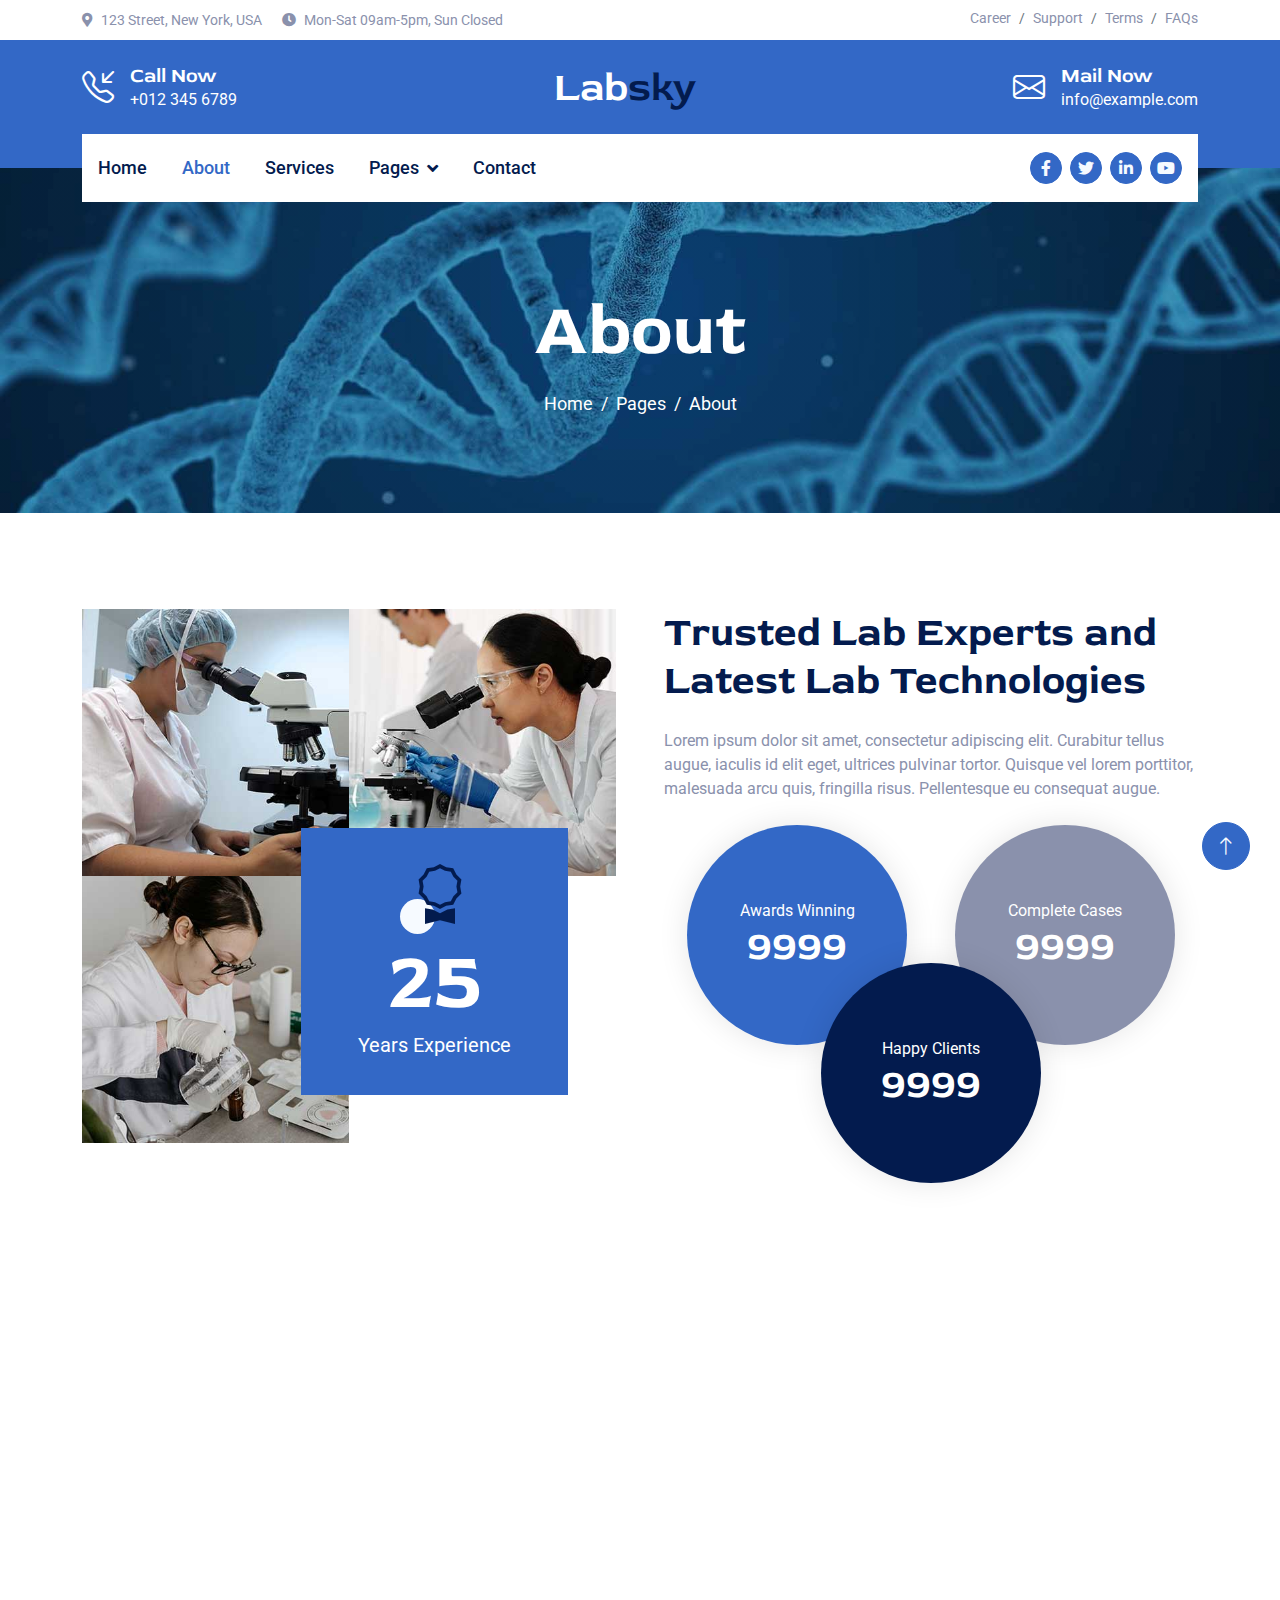
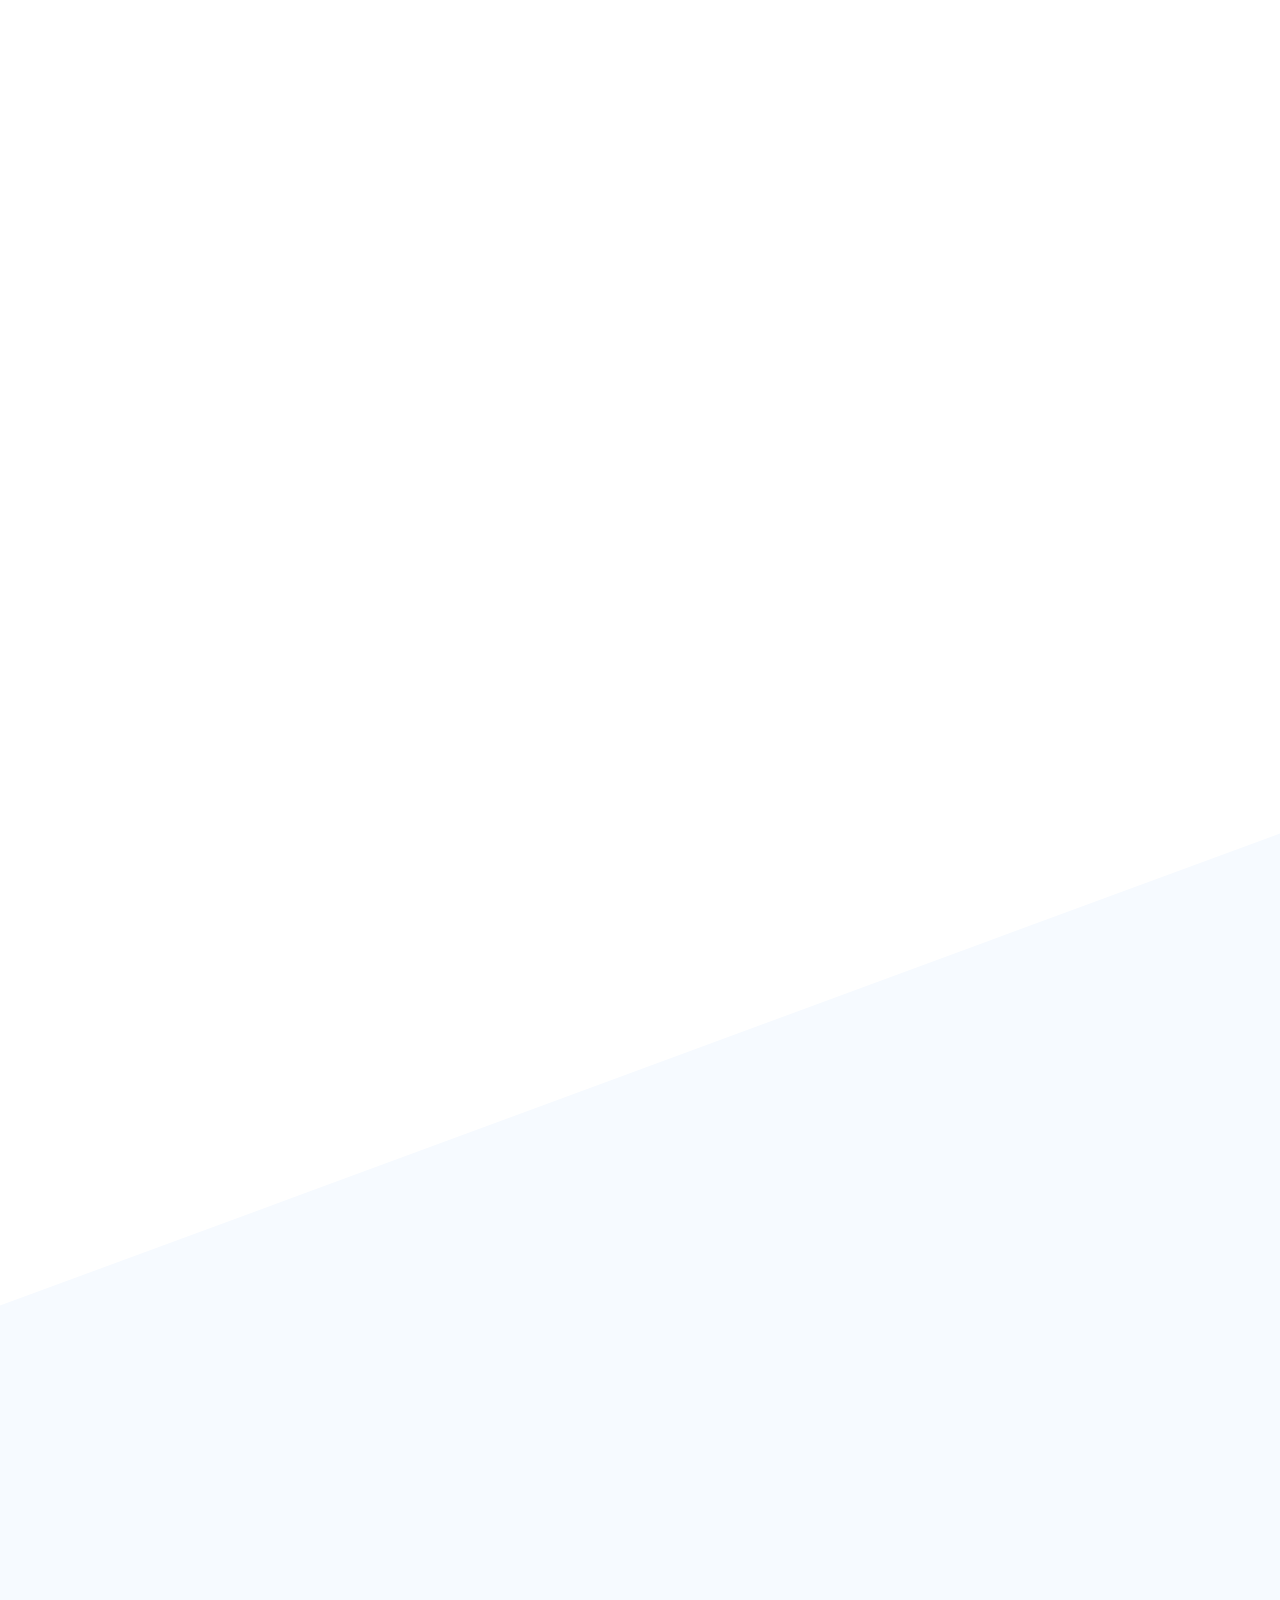
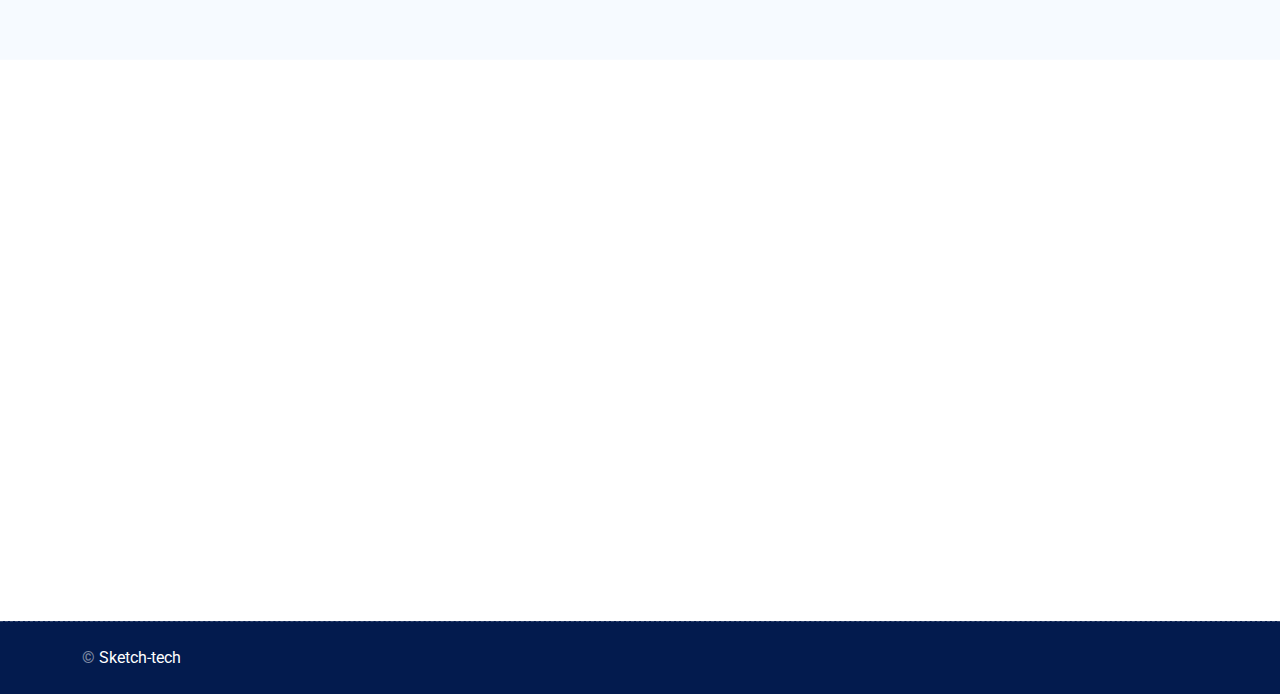
<file: about.html>
<!DOCTYPE html>
<html lang="en">

<head>
    <meta charset="utf-8">
    <title>Labsky - Laboratory HTML Website Template</title>
    <meta content="width=device-width, initial-scale=1.0" name="viewport">
    <meta content="" name="keywords">
    <meta content="" name="description">

    <!-- Favicon -->
    <link href="img/favicon.ico" rel="icon">

    <!-- Google Web Fonts -->
    <link rel="preconnect" href="https://fonts.googleapis.com">
    <link rel="preconnect" href="https://fonts.gstatic.com" crossorigin>
    <link href="https://fonts.googleapis.com/css2?family=Roboto:wght@400;500&family=Red+Rose:wght@600;700&display=swap"
        rel="stylesheet">

    <!-- Icon Font Stylesheet -->
    <link href="https://cdnjs.cloudflare.com/ajax/libs/font-awesome/5.10.0/css/all.min.css" rel="stylesheet">
    <link rel="stylesheet" href="https://cdn.jsdelivr.net/npm/bootstrap-icons@1.10.4/font/bootstrap-icons.css">

    <!-- Libraries Stylesheet -->
    <link href="lib/animate/animate.min.css" rel="stylesheet">
    <link href="lib/owlcarousel/assets/owl.carousel.min.css" rel="stylesheet">

    <!-- Customized Bootstrap Stylesheet -->
    <link href="css/bootstrap.min.css" rel="stylesheet">

    <!-- Template Stylesheet -->
    <link href="css/style.css" rel="stylesheet">
</head>

<body>
    <!-- Spinner Start -->
    <div id="spinner"
        class="show bg-white position-fixed translate-middle w-100 vh-100 top-50 start-50 d-flex align-items-center justify-content-center">
        <div class="spinner-border text-primary" role="status" style="width: 3rem; height: 3rem;"></div>
    </div>
    <!-- Spinner End -->


    <!-- Topbar Start -->
    <div class="container-fluid py-2 d-none d-lg-flex">
        <div class="container">
            <div class="d-flex justify-content-between">
                <div>
                    <small class="me-3"><i class="fa fa-map-marker-alt me-2"></i>123 Street, New York, USA</small>
                    <small class="me-3"><i class="fa fa-clock me-2"></i>Mon-Sat 09am-5pm, Sun Closed</small>
                </div>
                <nav class="breadcrumb mb-0">
                    <a class="breadcrumb-item small text-body" href="#">Career</a>
                    <a class="breadcrumb-item small text-body" href="#">Support</a>
                    <a class="breadcrumb-item small text-body" href="#">Terms</a>
                    <a class="breadcrumb-item small text-body" href="#">FAQs</a>
                </nav>
            </div>
        </div>
    </div>
    <!-- Topbar End -->


    <!-- Brand Start -->
    <div class="container-fluid bg-primary text-white pt-4 pb-5 d-none d-lg-flex">
        <div class="container pb-2">
            <div class="d-flex align-items-center justify-content-between">
                <div class="d-flex">
                    <i class="bi bi-telephone-inbound fs-2"></i>
                    <div class="ms-3">
                        <h5 class="text-white mb-0">Call Now</h5>
                        <span>+012 345 6789</span>
                    </div>
                </div>
                <a href="index.html" class="h1 text-white mb-0">Lab<span class="text-dark">sky</span></a>
                <div class="d-flex">
                    <i class="bi bi-envelope fs-2"></i>
                    <div class="ms-3">
                        <h5 class="text-white mb-0">Mail Now</h5>
                        <span>info@example.com</span>
                    </div>
                </div>
            </div>
        </div>
    </div>
    <!-- Brand End -->


    <!-- Navbar Start -->
    <div class="container-fluid sticky-top">
        <div class="container">
            <nav class="navbar navbar-expand-lg navbar-light bg-white py-lg-0 px-lg-3">
                <a href="index.html" class="navbar-brand d-lg-none">
                    <h1 class="text-primary m-0">Lab<span class="text-dark">sky</span></h1>
                </a>
                <button type="button" class="navbar-toggler me-0" data-bs-toggle="collapse"
                    data-bs-target="#navbarCollapse">
                    <span class="navbar-toggler-icon"></span>
                </button>
                <div class="collapse navbar-collapse" id="navbarCollapse">
                    <div class="navbar-nav">
                        <a href="index.html" class="nav-item nav-link">Home</a>
                        <a href="about.html" class="nav-item nav-link active">About</a>
                        <a href="service.html" class="nav-item nav-link">Services</a>
                        <div class="nav-item dropdown">
                            <a href="#" class="nav-link dropdown-toggle" data-bs-toggle="dropdown">Pages</a>
                            <div class="dropdown-menu bg-light m-0">
                                <a href="feature.html" class="dropdown-item">Features</a>
                                <a href="team.html" class="dropdown-item">Our Team</a>
                                <a href="testimonial.html" class="dropdown-item">Testimonial</a>
                                <a href="appoinment.html" class="dropdown-item">Appoinment</a>
                                <a href="404.html" class="dropdown-item">404 Page</a>
                            </div>
                        </div>
                        <a href="contact.html" class="nav-item nav-link">Contact</a>
                    </div>
                    <div class="ms-auto d-none d-lg-flex">
                        <a class="btn btn-sm-square btn-primary ms-2" href=""><i class="fab fa-facebook-f"></i></a>
                        <a class="btn btn-sm-square btn-primary ms-2" href=""><i class="fab fa-twitter"></i></a>
                        <a class="btn btn-sm-square btn-primary ms-2" href=""><i class="fab fa-linkedin-in"></i></a>
                        <a class="btn btn-sm-square btn-primary ms-2" href=""><i class="fab fa-youtube"></i></a>
                    </div>
                </div>
            </nav>
        </div>
    </div>
    <!-- Navbar End -->


    <!-- Page Header Start -->
    <div class="container-fluid page-header py-5 mb-5 wow fadeIn" data-wow-delay="0.1s">
        <div class="container text-center py-5 mt-4">
            <h1 class="display-2 text-white mb-3 animated slideInDown">About</h1>
            <nav aria-label="breadcrumb animated slideInDown">
                <ol class="breadcrumb justify-content-center mb-0">
                    <li class="breadcrumb-item"><a href="#">Home</a></li>
                    <li class="breadcrumb-item"><a href="#">Pages</a></li>
                    <li class="breadcrumb-item" aria-current="page">About</li>
                </ol>
            </nav>
        </div>
    </div>
    <!-- Page Header End -->

    
    <!-- About Start -->
    <div class="container-fluid py-5">
        <div class="container">
            <div class="row g-5">
                <div class="col-lg-6 wow fadeIn" data-wow-delay="0.1s">
                    <div class="row g-0">
                        <div class="col-6">
                            <img class="img-fluid" src="img/about-1.jpg">
                        </div>
                        <div class="col-6">
                            <img class="img-fluid" src="img/about-2.jpg">
                        </div>
                        <div class="col-6">
                            <img class="img-fluid" src="img/about-3.jpg">
                        </div>
                        <div class="col-6">
                            <div class="bg-primary w-100 h-100 mt-n5 ms-n5 d-flex flex-column align-items-center justify-content-center">
                                <div class="icon-box-light">
                                    <i class="bi bi-award text-dark"></i>
                                </div>
                                <h1 class="display-1 text-white mb-0" data-toggle="counter-up">25</h1>
                                <small class="fs-5 text-white">Years Experience</small>
                            </div>
                        </div>
                    </div>
                </div>
                <div class="col-lg-6 wow fadeIn" data-wow-delay="0.5s">
                    <h1 class="display-6 mb-4">Trusted Lab Experts and Latest Lab Technologies</h1>
                    <p class="mb-4">Lorem ipsum dolor sit amet, consectetur adipiscing elit. Curabitur tellus augue, iaculis id elit eget, ultrices pulvinar tortor. Quisque vel lorem porttitor, malesuada arcu quis, fringilla risus. Pellentesque eu consequat augue.</p>
                    <div class="row g-4 g-sm-5 justify-content-center">
                        <div class="col-sm-6">
                            <div class="about-fact btn-square flex-column rounded-circle bg-primary ms-sm-auto">
                                <p class="text-white mb-0">Awards Winning</p>
                                <h1 class="text-white mb-0" data-toggle="counter-up">9999</h1>
                            </div>
                        </div>
                        <div class="col-sm-6 text-start">
                            <div class="about-fact btn-square flex-column rounded-circle bg-secondary me-sm-auto">
                                <p class="text-white mb-0">Complete Cases</p>
                                <h1 class="text-white mb-0" data-toggle="counter-up">9999</h1>
                            </div>
                        </div>
                        <div class="col-sm-6">
                            <div class="about-fact mt-n130 btn-square flex-column rounded-circle bg-dark mx-sm-auto">
                                <p class="text-white mb-0">Happy Clients</p>
                                <h1 class="text-white mb-0" data-toggle="counter-up">9999</h1>
                            </div>
                        </div>
                    </div>
                </div>
            </div>
        </div>
    </div>
    <!-- About End -->


    <!-- Features Start -->
    <div class="container-fluid feature my-5 wow fadeInUp" data-wow-delay="0.1s">
        <div class="container">
            <div class="row g-0">
                <div class="col-lg-6 pt-lg-5">
                    <div class="bg-white p-5 mt-lg-5">
                        <h1 class="display-6 mb-4 wow fadeIn" data-wow-delay="0.3s">The Best Medical Test & Laboratory Solution</h1>
                        <p class="mb-4 wow fadeIn" data-wow-delay="0.4s">Lorem ipsum dolor sit amet, consectetur adipiscing elit. Curabitur tellus augue, iaculis id elit eget, ultrices pulvinar tortor. Quisque vel lorem porttitor, malesuada arcu quis, fringilla risus. Pellentesque eu consequat augue.</p>
                        <div class="row g-5 pt-2 mb-5">
                            <div class="col-sm-6 wow fadeIn" data-wow-delay="0.3s">
                                <div class="icon-box-primary mb-4">
                                    <i class="bi bi-person-plus text-dark"></i>
                                </div>
                                <h5 class="mb-3">Experience Doctors</h5>
                                <span>Lorem ipsum dolor sit amet, consectetur adipiscing elit.</span>
                            </div>
                            <div class="col-sm-6 wow fadeIn" data-wow-delay="0.4s">
                                <div class="icon-box-primary mb-4">
                                    <i class="bi bi-check-all text-dark"></i>
                                </div>
                                <h5 class="mb-3">Advanced Microscopy</h5>
                                <span>Lorem ipsum dolor sit amet, consectetur adipiscing elit.</span>
                            </div>
                        </div>
                        <a class="btn btn-primary py-3 px-5 wow fadeIn" data-wow-delay="0.5s" href="">Explore More</a>
                    </div>
                </div>
                <div class="col-lg-6">
                    <div class="row h-100 align-items-end">
                        <div class="col-12 wow fadeIn" data-wow-delay="0.3s">
                            <div class="d-flex align-items-center justify-content-center" style="min-height: 300px;">
                                <button type="button" class="btn-play" data-bs-toggle="modal"
                                    data-src="https://www.youtube.com/embed/DWRcNpR6Kdc" data-bs-target="#videoModal">
                                    <span></span>
                                </button>
                            </div>
                        </div>
                        <div class="col-12">
                            <div class="bg-primary p-5">
                                <div class="experience mb-4 wow fadeIn" data-wow-delay="0.3s">
                                    <div class="d-flex justify-content-between mb-2">
                                        <span class="text-white">Sample Preparation</span>
                                        <span class="text-white">90%</span>
                                    </div>
                                    <div class="progress">
                                        <div class="progress-bar bg-dark" role="progressbar" aria-valuenow="90" aria-valuemin="0" aria-valuemax="100"></div>
                                    </div>
                                </div>
                                <div class="experience mb-4 wow fadeIn" data-wow-delay="0.4s">
                                    <div class="d-flex justify-content-between mb-2">
                                        <span class="text-white">Result Accuracy</span>
                                        <span class="text-white">95%</span>
                                    </div>
                                    <div class="progress">
                                        <div class="progress-bar bg-dark" role="progressbar" aria-valuenow="95" aria-valuemin="0" aria-valuemax="100"></div>
                                    </div>
                                </div>
                                <div class="experience mb-0 wow fadeIn" data-wow-delay="0.5s">
                                    <div class="d-flex justify-content-between mb-2">
                                        <span class="text-white">Lab Equipments</span>
                                        <span class="text-white">90%</span>
                                    </div>
                                    <div class="progress">
                                        <div class="progress-bar bg-dark" role="progressbar" aria-valuenow="90" aria-valuemin="0" aria-valuemax="100"></div>
                                    </div>
                                </div>
                            </div>
                        </div>
                    </div>
                </div>
            </div>
        </div>
    </div>
    <!-- Features End -->


    <!-- Video Modal Start -->
    <div class="modal modal-video fade" id="videoModal" tabindex="-1" aria-labelledby="exampleModalLabel"
        aria-hidden="true">
        <div class="modal-dialog">
            <div class="modal-content rounded-0">
                <div class="modal-header">
                    <h3 class="modal-title" id="exampleModalLabel">Youtube Video</h3>
                    <button type="button" class="btn-close" data-bs-dismiss="modal" aria-label="Close"></button>
                </div>
                <div class="modal-body">
                    <!-- 16:9 aspect ratio -->
                    <div class="ratio ratio-16x9">
                        <iframe class="embed-responsive-item" src="" id="video" allowfullscreen
                            allowscriptaccess="always" allow="autoplay"></iframe>
                    </div>
                </div>
            </div>
        </div>
    </div>
    <!-- Video Modal End -->


    <!-- Team Start -->
    <div class="container-fluid container-team py-5">
        <div class="container pb-5">
            <div class="row g-5 align-items-center mb-5">
                <div class="col-md-6 wow fadeIn" data-wow-delay="0.3s">
                    <img class="img-fluid w-100" src="img/team-1.jpg" alt="">
                </div>
                <div class="col-md-6 wow fadeIn" data-wow-delay="0.5s">
                    <h1 class="display-6 mb-3">Dr. John Martin</h1>
                    <p class="mb-1">CEO & Founder</p>
                    <p class="mb-5">Labsky, New York, USA</p>
                    <h3 class="mb-3">Biography</h3>
                    <p class="mb-4">Lorem ipsum dolor sit amet, consectetur adipiscing elit. Curabitur tellus augue, iaculis id elit eget, ultrices pulvinar tortor. Quisque vel lorem porttitor, malesuada arcu quis, fringilla risus. Pellentesque eu consequat augue.</p>
                    <p class="mb-4">Lorem ipsum dolor sit amet, consectetur adipiscing elit. Curabitur tellus augue, iaculis id elit eget, ultrices pulvinar tortor. Quisque vel lorem porttitor, malesuada arcu quis, fringilla risus. Pellentesque eu consequat augue.</p>
                    <div class="d-flex">
                        <a class="btn btn-lg-square btn-primary me-2" href=""><i class="fab fa-facebook-f"></i></a>
                        <a class="btn btn-lg-square btn-primary me-2" href=""><i class="fab fa-twitter"></i></a>
                        <a class="btn btn-lg-square btn-primary me-2" href=""><i class="fab fa-linkedin-in"></i></a>
                        <a class="btn btn-lg-square btn-primary me-2" href=""><i class="fab fa-youtube"></i></a>
                    </div>
                </div>
            </div>
            <div class="row g-4">
                <div class="col-lg-3 col-md-6 wow fadeInUp" data-wow-delay="0.1s">
                    <div class="team-item">
                        <div class="position-relative overflow-hidden">
                            <img class="img-fluid w-100" src="img/team-2.jpg" alt="">
                            <div class="team-social">
                                <a class="btn btn-square btn-light mx-1" href=""><i class="fab fa-facebook-f"></i></a>
                                <a class="btn btn-square btn-light mx-1" href=""><i class="fab fa-twitter"></i></a>
                                <a class="btn btn-square btn-light mx-1" href=""><i class="fab fa-linkedin-in"></i></a>
                                <a class="btn btn-square btn-light mx-1" href=""><i class="fab fa-youtube"></i></a>
                            </div>
                        </div>
                        <div class="text-center p-4">
                            <h5 class="mb-1">Alex Robin</h5>
                            <span>Lab Assistant</span>
                        </div>
                    </div>
                </div>
                <div class="col-lg-3 col-md-6 wow fadeInUp" data-wow-delay="0.3s">
                    <div class="team-item">
                        <div class="position-relative overflow-hidden">
                            <img class="img-fluid w-100" src="img/team-3.jpg" alt="">
                            <div class="team-social">
                                <a class="btn btn-square btn-light mx-1" href=""><i class="fab fa-facebook-f"></i></a>
                                <a class="btn btn-square btn-light mx-1" href=""><i class="fab fa-twitter"></i></a>
                                <a class="btn btn-square btn-light mx-1" href=""><i class="fab fa-linkedin-in"></i></a>
                                <a class="btn btn-square btn-light mx-1" href=""><i class="fab fa-youtube"></i></a>
                            </div>
                        </div>
                        <div class="text-center p-4">
                            <h5 class="mb-1">Andrew Bon</h5>
                            <span>Lab Assistant</span>
                        </div>
                    </div>
                </div>
                <div class="col-lg-3 col-md-6 wow fadeInUp" data-wow-delay="0.5s">
                    <div class="team-item">
                        <div class="position-relative overflow-hidden">
                            <img class="img-fluid w-100" src="img/team-4.jpg" alt="">
                            <div class="team-social">
                                <a class="btn btn-square btn-light mx-1" href=""><i class="fab fa-facebook-f"></i></a>
                                <a class="btn btn-square btn-light mx-1" href=""><i class="fab fa-twitter"></i></a>
                                <a class="btn btn-square btn-light mx-1" href=""><i class="fab fa-linkedin-in"></i></a>
                                <a class="btn btn-square btn-light mx-1" href=""><i class="fab fa-youtube"></i></a>
                            </div>
                        </div>
                        <div class="text-center p-4">
                            <h5 class="mb-1">Martin Tompson</h5>
                            <span>Lab Assistant</span>
                        </div>
                    </div>
                </div>
                <div class="col-lg-3 col-md-6 wow fadeInUp" data-wow-delay="0.7s">
                    <div class="team-item">
                        <div class="position-relative overflow-hidden">
                            <img class="img-fluid w-100" src="img/team-5.jpg" alt="">
                            <div class="team-social">
                                <a class="btn btn-square btn-light mx-1" href=""><i class="fab fa-facebook-f"></i></a>
                                <a class="btn btn-square btn-light mx-1" href=""><i class="fab fa-twitter"></i></a>
                                <a class="btn btn-square btn-light mx-1" href=""><i class="fab fa-linkedin-in"></i></a>
                                <a class="btn btn-square btn-light mx-1" href=""><i class="fab fa-youtube"></i></a>
                            </div>
                        </div>
                        <div class="text-center p-4">
                            <h5 class="mb-1">Clarabelle Samber</h5>
                            <span>Lab Assistant</span>
                        </div>
                    </div>
                </div>
            </div>
        </div>
    </div>
    <!-- Team End -->


    <!-- Footer Start -->
    <div class="container-fluid footer position-relative bg-dark text-white-50 py-5 wow fadeIn" data-wow-delay="0.1s">
        <div class="container">
            <div class="row g-5 py-5">
                <div class="col-lg-6 pe-lg-5">
                    <a href="index.html" class="navbar-brand">
                        <h1 class="h1 text-primary mb-0">Lab<span class="text-white">sky</span></h1>
                    </a>
                    <p class="fs-5 mb-4">Lorem ipsum dolor sit amet, consectetur adipiscing elit. Curabitur tellus augue, iaculis id elit eget, ultrices pulvinar tortor.</p>
                    <p><i class="fa fa-map-marker-alt me-2"></i>123 Street, New York, USA</p>
                    <p><i class="fa fa-phone-alt me-2"></i>+012 345 67890</p>
                    <p><i class="fa fa-envelope me-2"></i>info@example.com</p>
                    <div class="d-flex mt-4">
                        <a class="btn btn-lg-square btn-primary me-2" href="#"><i class="fab fa-twitter"></i></a>
                        <a class="btn btn-lg-square btn-primary me-2" href="#"><i class="fab fa-facebook-f"></i></a>
                        <a class="btn btn-lg-square btn-primary me-2" href="#"><i class="fab fa-linkedin-in"></i></a>
                        <a class="btn btn-lg-square btn-primary me-2" href="#"><i class="fab fa-instagram"></i></a>
                    </div>
                </div>
                <div class="col-lg-6 ps-lg-5">
                    <div class="row g-5">
                        <div class="col-sm-6">
                            <h4 class="text-light mb-4">Quick Links</h4>
                            <a class="btn btn-link" href="">About Us</a>
                            <a class="btn btn-link" href="">Contact Us</a>
                            <a class="btn btn-link" href="">Our Services</a>
                            <a class="btn btn-link" href="">Terms & Condition</a>
                            <a class="btn btn-link" href="">Support</a>
                        </div>
                        <div class="col-sm-6">
                            <h4 class="text-light mb-4">Popular Links</h4>
                            <a class="btn btn-link" href="">About Us</a>
                            <a class="btn btn-link" href="">Contact Us</a>
                            <a class="btn btn-link" href="">Our Services</a>
                            <a class="btn btn-link" href="">Terms & Condition</a>
                            <a class="btn btn-link" href="">Support</a>
                        </div>
                        <div class="col-sm-12">
                            <h4 class="text-light mb-4">Newsletter</h4>
                            <div class="w-100">
                                <div class="input-group">
                                    <input type="text" class="form-control border-0 py-3 px-4" style="background: rgba(255, 255, 255, .1);" placeholder="Your Email Address"><button class="btn btn-primary px-4">Sign Up</button>
                                </div>
                            </div>
                        </div>
                    </div>
                </div>
            </div>
        </div>
    </div>
    <!-- Footer End -->


    <!-- Copyright Start -->
    <div class="container-fluid copyright bg-dark text-white-50 py-4">
        <div class="container">
            <div class="row">
                <div class="col-md-6 text-center text-md-start">
                    <p class="mb-0">&copy; <a href="https://sketch-tech.com">Sketch-tech</a>  </p>
                </div>
                <div class="col-md-6 text-center text-md-end">
                    <!--/***    ***/-->
                </div>
            </div>
        </div>
    </div>
    <!-- Copyright End -->


    <!-- Back to Top -->
    <a href="#" class="btn btn-lg btn-primary btn-lg-square rounded-circle back-to-top"><i class="bi bi-arrow-up"></i></a>


    <!-- JavaScript Libraries -->
    <script src="https://ajax.googleapis.com/ajax/libs/jquery/3.6.1/jquery.min.js"></script>
    <script src="https://cdn.jsdelivr.net/npm/bootstrap@5.0.0/dist/js/bootstrap.bundle.min.js"></script>
    <script src="lib/wow/wow.min.js"></script>
    <script src="lib/easing/easing.min.js"></script>
    <script src="lib/waypoints/waypoints.min.js"></script>
    <script src="lib/counterup/counterup.min.js"></script>
    <script src="lib/owlcarousel/owl.carousel.min.js"></script>

    <!-- Template Javascript -->
    <script src="js/main.js"></script>
</body>

</html>
</file>
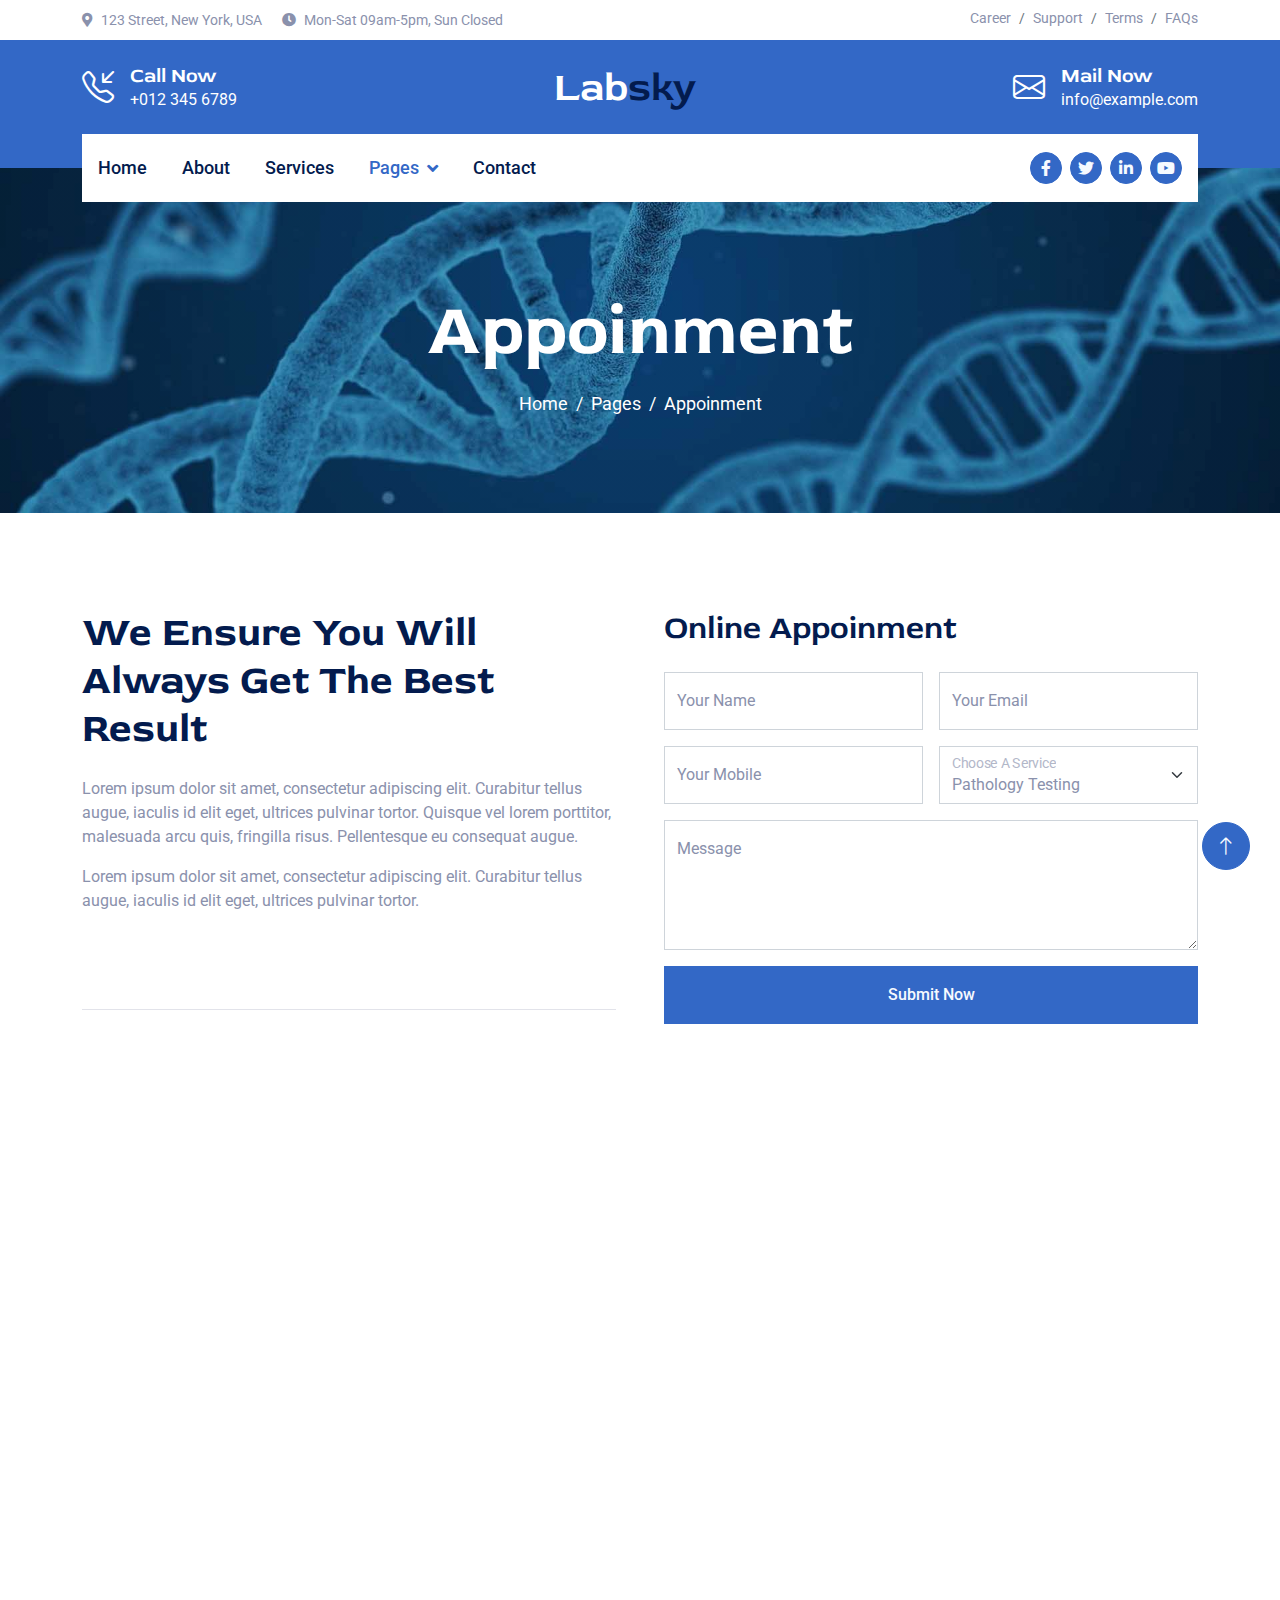
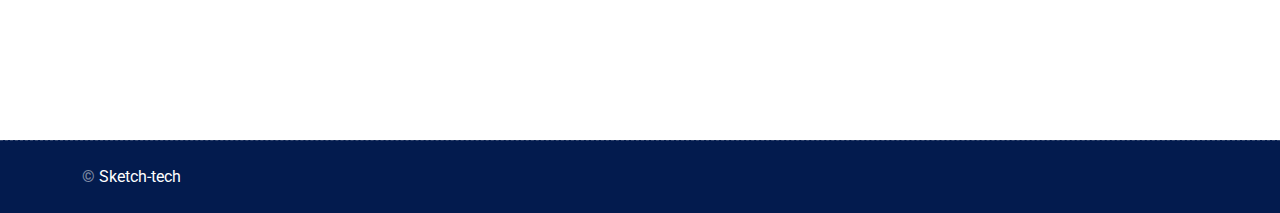
<file: appoinment.html>
<!DOCTYPE html>
<html lang="en">

<head>
    <meta charset="utf-8">
    <title>Labsky - Laboratory HTML Website Template</title>
    <meta content="width=device-width, initial-scale=1.0" name="viewport">
    <meta content="" name="keywords">
    <meta content="" name="description">

    <!-- Favicon -->
    <link href="img/favicon.ico" rel="icon">

    <!-- Google Web Fonts -->
    <link rel="preconnect" href="https://fonts.googleapis.com">
    <link rel="preconnect" href="https://fonts.gstatic.com" crossorigin>
    <link href="https://fonts.googleapis.com/css2?family=Roboto:wght@400;500&family=Red+Rose:wght@600;700&display=swap"
        rel="stylesheet">

    <!-- Icon Font Stylesheet -->
    <link href="https://cdnjs.cloudflare.com/ajax/libs/font-awesome/5.10.0/css/all.min.css" rel="stylesheet">
    <link rel="stylesheet" href="https://cdn.jsdelivr.net/npm/bootstrap-icons@1.10.4/font/bootstrap-icons.css">

    <!-- Libraries Stylesheet -->
    <link href="lib/animate/animate.min.css" rel="stylesheet">
    <link href="lib/owlcarousel/assets/owl.carousel.min.css" rel="stylesheet">

    <!-- Customized Bootstrap Stylesheet -->
    <link href="css/bootstrap.min.css" rel="stylesheet">

    <!-- Template Stylesheet -->
    <link href="css/style.css" rel="stylesheet">
</head>

<body>
    <!-- Spinner Start -->
    <div id="spinner"
        class="show bg-white position-fixed translate-middle w-100 vh-100 top-50 start-50 d-flex align-items-center justify-content-center">
        <div class="spinner-border text-primary" role="status" style="width: 3rem; height: 3rem;"></div>
    </div>
    <!-- Spinner End -->


    <!-- Topbar Start -->
    <div class="container-fluid py-2 d-none d-lg-flex">
        <div class="container">
            <div class="d-flex justify-content-between">
                <div>
                    <small class="me-3"><i class="fa fa-map-marker-alt me-2"></i>123 Street, New York, USA</small>
                    <small class="me-3"><i class="fa fa-clock me-2"></i>Mon-Sat 09am-5pm, Sun Closed</small>
                </div>
                <nav class="breadcrumb mb-0">
                    <a class="breadcrumb-item small text-body" href="#">Career</a>
                    <a class="breadcrumb-item small text-body" href="#">Support</a>
                    <a class="breadcrumb-item small text-body" href="#">Terms</a>
                    <a class="breadcrumb-item small text-body" href="#">FAQs</a>
                </nav>
            </div>
        </div>
    </div>
    <!-- Topbar End -->


    <!-- Brand Start -->
    <div class="container-fluid bg-primary text-white pt-4 pb-5 d-none d-lg-flex">
        <div class="container pb-2">
            <div class="d-flex align-items-center justify-content-between">
                <div class="d-flex">
                    <i class="bi bi-telephone-inbound fs-2"></i>
                    <div class="ms-3">
                        <h5 class="text-white mb-0">Call Now</h5>
                        <span>+012 345 6789</span>
                    </div>
                </div>
                <a href="index.html" class="h1 text-white mb-0">Lab<span class="text-dark">sky</span></a>
                <div class="d-flex">
                    <i class="bi bi-envelope fs-2"></i>
                    <div class="ms-3">
                        <h5 class="text-white mb-0">Mail Now</h5>
                        <span>info@example.com</span>
                    </div>
                </div>
            </div>
        </div>
    </div>
    <!-- Brand End -->


    <!-- Navbar Start -->
    <div class="container-fluid sticky-top">
        <div class="container">
            <nav class="navbar navbar-expand-lg navbar-light bg-white py-lg-0 px-lg-3">
                <a href="index.html" class="navbar-brand d-lg-none">
                    <h1 class="text-primary m-0">Lab<span class="text-dark">sky</span></h1>
                </a>
                <button type="button" class="navbar-toggler me-0" data-bs-toggle="collapse"
                    data-bs-target="#navbarCollapse">
                    <span class="navbar-toggler-icon"></span>
                </button>
                <div class="collapse navbar-collapse" id="navbarCollapse">
                    <div class="navbar-nav">
                        <a href="index.html" class="nav-item nav-link">Home</a>
                        <a href="about.html" class="nav-item nav-link">About</a>
                        <a href="service.html" class="nav-item nav-link">Services</a>
                        <div class="nav-item dropdown">
                            <a href="#" class="nav-link dropdown-toggle active" data-bs-toggle="dropdown">Pages</a>
                            <div class="dropdown-menu bg-light m-0">
                                <a href="feature.html" class="dropdown-item">Features</a>
                                <a href="team.html" class="dropdown-item">Our Team</a>
                                <a href="testimonial.html" class="dropdown-item">Testimonial</a>
                                <a href="appoinment.html" class="dropdown-item active">Appoinment</a>
                                <a href="404.html" class="dropdown-item">404 Page</a>
                            </div>
                        </div>
                        <a href="contact.html" class="nav-item nav-link">Contact</a>
                    </div>
                    <div class="ms-auto d-none d-lg-flex">
                        <a class="btn btn-sm-square btn-primary ms-2" href=""><i class="fab fa-facebook-f"></i></a>
                        <a class="btn btn-sm-square btn-primary ms-2" href=""><i class="fab fa-twitter"></i></a>
                        <a class="btn btn-sm-square btn-primary ms-2" href=""><i class="fab fa-linkedin-in"></i></a>
                        <a class="btn btn-sm-square btn-primary ms-2" href=""><i class="fab fa-youtube"></i></a>
                    </div>
                </div>
            </nav>
        </div>
    </div>
    <!-- Navbar End -->


    <!-- Page Header Start -->
    <div class="container-fluid page-header py-5 mb-5 wow fadeIn" data-wow-delay="0.1s">
        <div class="container text-center py-5 mt-4">
            <h1 class="display-2 text-white mb-3 animated slideInDown">Appoinment</h1>
            <nav aria-label="breadcrumb animated slideInDown">
                <ol class="breadcrumb justify-content-center mb-0">
                    <li class="breadcrumb-item"><a href="#">Home</a></li>
                    <li class="breadcrumb-item"><a href="#">Pages</a></li>
                    <li class="breadcrumb-item" aria-current="page">Appoinment</li>
                </ol>
            </nav>
        </div>
    </div>
    <!-- Page Header End -->

    
    <!-- Appoinment Start -->
    <div class="container-fluid py-5">
        <div class="container">
            <div class="row g-5">
                <div class="col-lg-6 wow fadeInUp" data-wow-delay="0.1s">
                    <h1 class="display-6 mb-4">We Ensure You Will Always Get The Best Result</h1>
                    <p>Lorem ipsum dolor sit amet, consectetur adipiscing elit. Curabitur tellus augue, iaculis id elit eget, ultrices pulvinar tortor. Quisque vel lorem porttitor, malesuada arcu quis, fringilla risus. Pellentesque eu consequat augue.</p>
                    <p class="mb-4">Lorem ipsum dolor sit amet, consectetur adipiscing elit. Curabitur tellus augue, iaculis id elit eget, ultrices pulvinar tortor.</p>
                    <div class="d-flex align-items-start wow fadeIn" data-wow-delay="0.3s">
                        <div class="icon-box-primary">
                            <i class="bi bi-geo-alt text-dark fs-1"></i>
                        </div>
                        <div class="ms-3">
                            <h5>Office Address</h5>
                            <span>123 Street, New York, USA</span>
                        </div>
                    </div>
                    <hr>
                    <div class="d-flex align-items-start wow fadeIn" data-wow-delay="0.4s">
                        <div class="icon-box-primary">
                            <i class="bi bi-clock text-dark fs-1"></i>
                        </div>
                        <div class="ms-3">
                            <h5>Office Time</h5>
                            <span>Mon-Sat 09am-5pm, Sun Closed</span>
                        </div>
                    </div>
                </div>
                <div class="col-lg-6 wow fadeInUp" data-wow-delay="0.5s">
                    <h2 class="mb-4">Online Appoinment</h2>
                    <div class="row g-3">
                        <div class="col-sm-6">
                            <div class="form-floating">
                                <input type="text" class="form-control" id="name" placeholder="Your Name">
                                <label for="name">Your Name</label>
                            </div>
                        </div>
                        <div class="col-sm-6">
                            <div class="form-floating">
                                <input type="email" class="form-control" id="mail" placeholder="Your Email">
                                <label for="mail">Your Email</label>
                            </div>
                        </div>
                        <div class="col-sm-6">
                            <div class="form-floating">
                                <input type="text" class="form-control" id="mobile" placeholder="Your Mobile">
                                <label for="mobile">Your Mobile</label>
                            </div>
                        </div>
                        <div class="col-sm-6">
                            <div class="form-floating">
                                <select class="form-select" id="service">
                                    <option selected>Pathology Testing</option>
                                    <option value="">Microbiology Tests</option>
                                    <option value="">Biochemistry Tests</option>
                                    <option value="">Histopatology Tests</option>
                                </select>
                                <label for="service">Choose A Service</label>
                            </div>
                        </div>
                        <div class="col-12">
                            <div class="form-floating">
                                <textarea class="form-control" placeholder="Leave a message here" id="message"
                                    style="height: 130px"></textarea>
                                <label for="message">Message</label>
                            </div>
                        </div>
                        <div class="col-12 text-center">
                            <button class="btn btn-primary w-100 py-3" type="submit">Submit Now</button>
                        </div>
                    </div>
                </div>
            </div>
        </div>
    </div>
    <!-- Appoinment Start -->


    <!-- Footer Start -->
    <div class="container-fluid footer position-relative bg-dark text-white-50 py-5 mt-5 wow fadeIn" data-wow-delay="0.1s">
        <div class="container">
            <div class="row g-5 py-5">
                <div class="col-lg-6 pe-lg-5">
                    <a href="index.html" class="navbar-brand">
                        <h1 class="h1 text-primary mb-0">Lab<span class="text-white">sky</span></h1>
                    </a>
                    <p class="fs-5 mb-4">Lorem ipsum dolor sit amet, consectetur adipiscing elit. Curabitur tellus augue, iaculis id elit eget, ultrices pulvinar tortor.</p>
                    <p><i class="fa fa-map-marker-alt me-2"></i>123 Street, New York, USA</p>
                    <p><i class="fa fa-phone-alt me-2"></i>+012 345 67890</p>
                    <p><i class="fa fa-envelope me-2"></i>info@example.com</p>
                    <div class="d-flex mt-4">
                        <a class="btn btn-lg-square btn-primary me-2" href="#"><i class="fab fa-twitter"></i></a>
                        <a class="btn btn-lg-square btn-primary me-2" href="#"><i class="fab fa-facebook-f"></i></a>
                        <a class="btn btn-lg-square btn-primary me-2" href="#"><i class="fab fa-linkedin-in"></i></a>
                        <a class="btn btn-lg-square btn-primary me-2" href="#"><i class="fab fa-instagram"></i></a>
                    </div>
                </div>
                <div class="col-lg-6 ps-lg-5">
                    <div class="row g-5">
                        <div class="col-sm-6">
                            <h4 class="text-light mb-4">Quick Links</h4>
                            <a class="btn btn-link" href="">About Us</a>
                            <a class="btn btn-link" href="">Contact Us</a>
                            <a class="btn btn-link" href="">Our Services</a>
                            <a class="btn btn-link" href="">Terms & Condition</a>
                            <a class="btn btn-link" href="">Support</a>
                        </div>
                        <div class="col-sm-6">
                            <h4 class="text-light mb-4">Popular Links</h4>
                            <a class="btn btn-link" href="">About Us</a>
                            <a class="btn btn-link" href="">Contact Us</a>
                            <a class="btn btn-link" href="">Our Services</a>
                            <a class="btn btn-link" href="">Terms & Condition</a>
                            <a class="btn btn-link" href="">Support</a>
                        </div>
                        <div class="col-sm-12">
                            <h4 class="text-light mb-4">Newsletter</h4>
                            <div class="w-100">
                                <div class="input-group">
                                    <input type="text" class="form-control border-0 py-3 px-4" style="background: rgba(255, 255, 255, .1);" placeholder="Your Email Address"><button class="btn btn-primary px-4">Sign Up</button>
                                </div>
                            </div>
                        </div>
                    </div>
                </div>
            </div>
        </div>
    </div>
    <!-- Footer End -->


    <!-- Copyright Start -->
    <div class="container-fluid copyright bg-dark text-white-50 py-4">
        <div class="container">
            <div class="row">
                <div class="col-md-6 text-center text-md-start">
                    <p class="mb-0">&copy; <a href="https://sketch-tech.com">Sketch-tech</a> 
                </div>
                <div class="col-md-6 text-center text-md-end">
                    <!--/***    ***/-->
                </div>
            </div>
        </div>
    </div>
    <!-- Copyright End -->


    <!-- Back to Top -->
    <a href="#" class="btn btn-lg btn-primary btn-lg-square rounded-circle back-to-top"><i class="bi bi-arrow-up"></i></a>


    <!-- JavaScript Libraries -->
    <script src="https://ajax.googleapis.com/ajax/libs/jquery/3.6.1/jquery.min.js"></script>
    <script src="https://cdn.jsdelivr.net/npm/bootstrap@5.0.0/dist/js/bootstrap.bundle.min.js"></script>
    <script src="lib/wow/wow.min.js"></script>
    <script src="lib/easing/easing.min.js"></script>
    <script src="lib/waypoints/waypoints.min.js"></script>
    <script src="lib/counterup/counterup.min.js"></script>
    <script src="lib/owlcarousel/owl.carousel.min.js"></script>

    <!-- Template Javascript -->
    <script src="js/main.js"></script>
</body>

</html>
</file>
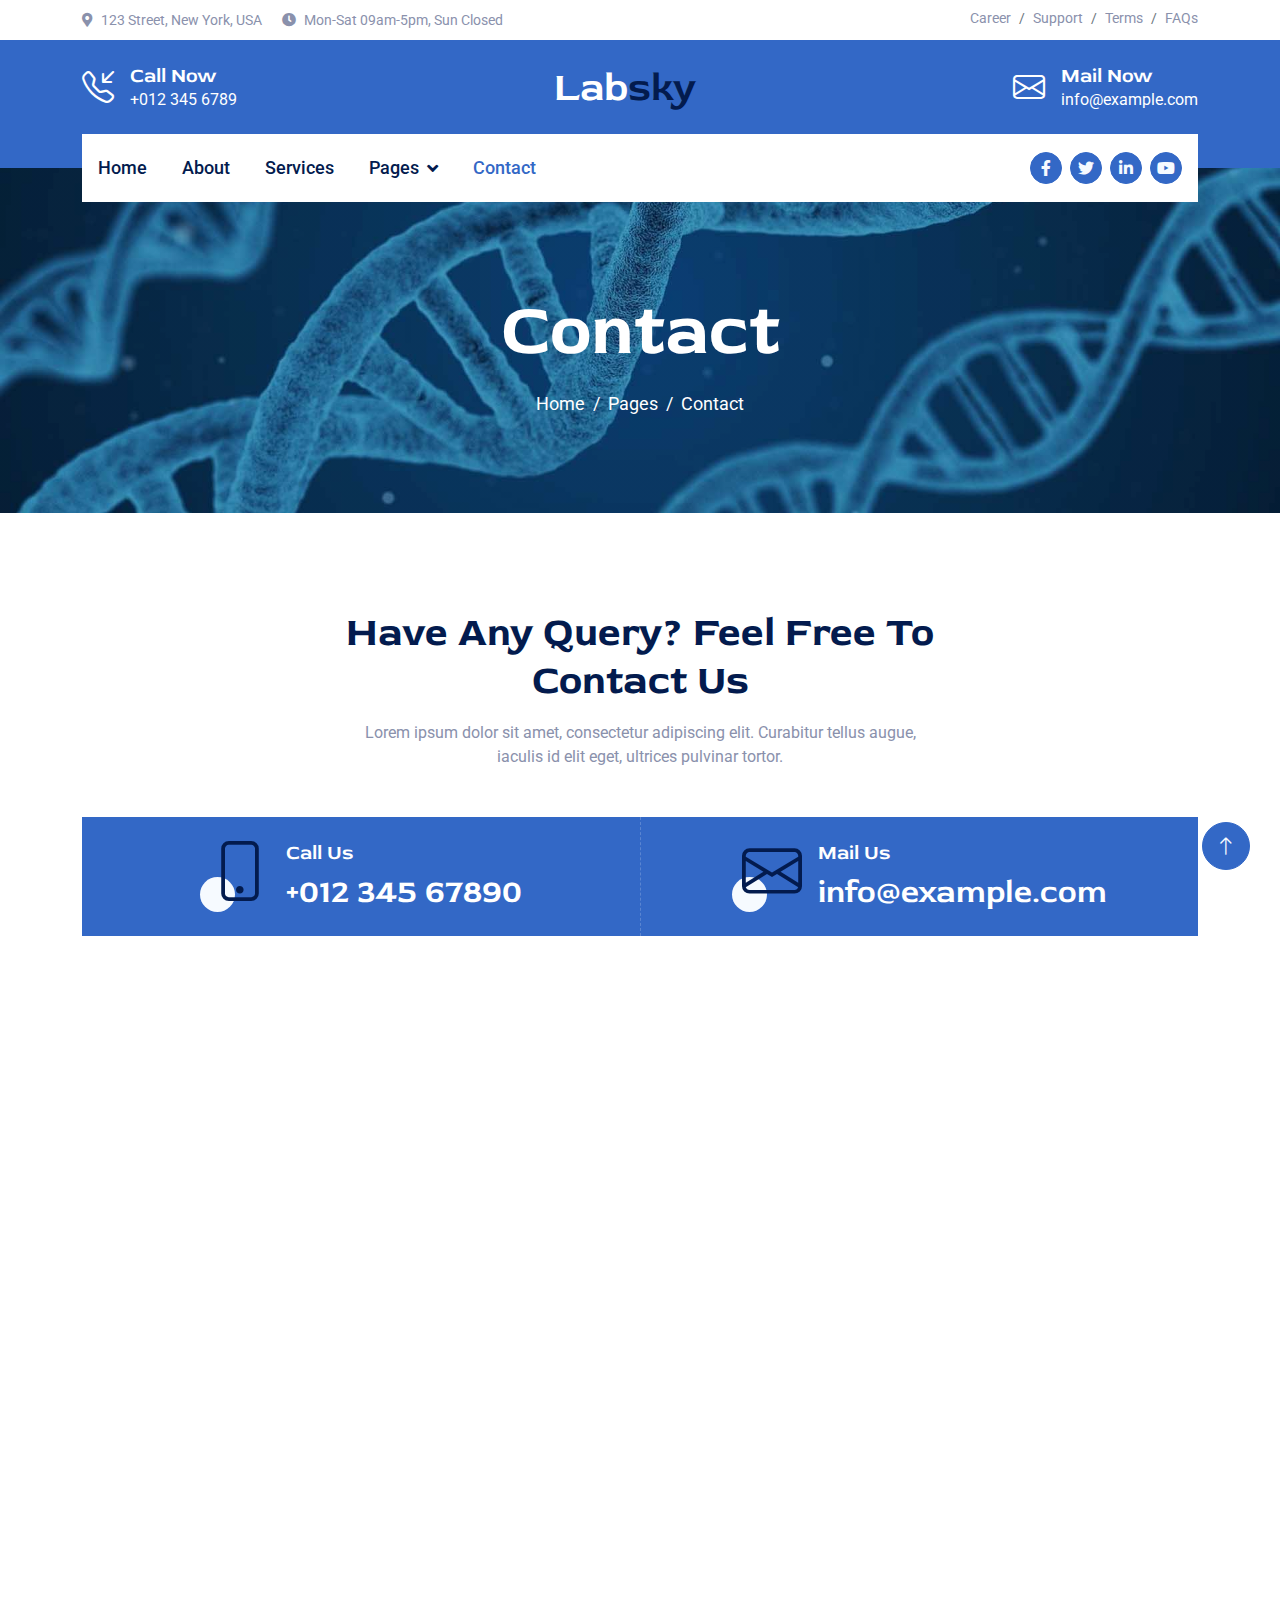
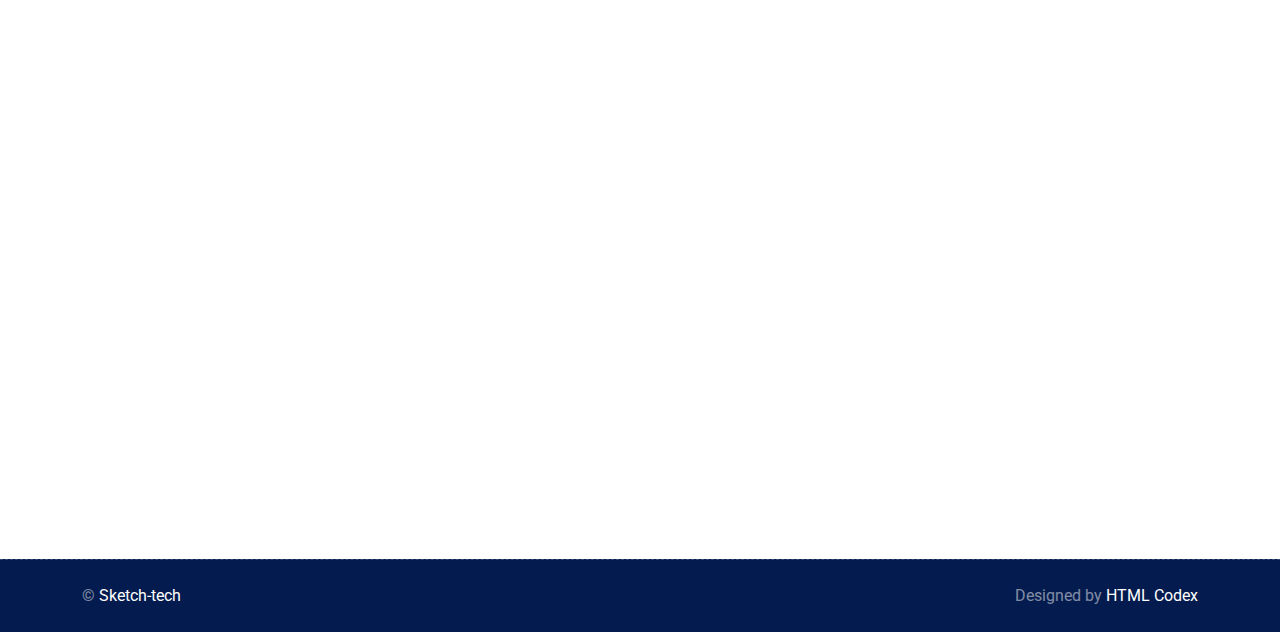
<file: contact.html>
<!DOCTYPE html>
<html lang="en">

<head>
    <meta charset="utf-8">
    <title>Labsky - Laboratory HTML Website Template</title>
    <meta content="width=device-width, initial-scale=1.0" name="viewport">
    <meta content="" name="keywords">
    <meta content="" name="description">

    <!-- Favicon -->
    <link href="img/favicon.ico" rel="icon">

    <!-- Google Web Fonts -->
    <link rel="preconnect" href="https://fonts.googleapis.com">
    <link rel="preconnect" href="https://fonts.gstatic.com" crossorigin>
    <link href="https://fonts.googleapis.com/css2?family=Roboto:wght@400;500&family=Red+Rose:wght@600;700&display=swap"
        rel="stylesheet">

    <!-- Icon Font Stylesheet -->
    <link href="https://cdnjs.cloudflare.com/ajax/libs/font-awesome/5.10.0/css/all.min.css" rel="stylesheet">
    <link rel="stylesheet" href="https://cdn.jsdelivr.net/npm/bootstrap-icons@1.10.4/font/bootstrap-icons.css">

    <!-- Libraries Stylesheet -->
    <link href="lib/animate/animate.min.css" rel="stylesheet">
    <link href="lib/owlcarousel/assets/owl.carousel.min.css" rel="stylesheet">

    <!-- Customized Bootstrap Stylesheet -->
    <link href="css/bootstrap.min.css" rel="stylesheet">

    <!-- Template Stylesheet -->
    <link href="css/style.css" rel="stylesheet">
</head>

<body>
    <!-- Spinner Start -->
    <div id="spinner"
        class="show bg-white position-fixed translate-middle w-100 vh-100 top-50 start-50 d-flex align-items-center justify-content-center">
        <div class="spinner-border text-primary" role="status" style="width: 3rem; height: 3rem;"></div>
    </div>
    <!-- Spinner End -->


    <!-- Topbar Start -->
    <div class="container-fluid py-2 d-none d-lg-flex">
        <div class="container">
            <div class="d-flex justify-content-between">
                <div>
                    <small class="me-3"><i class="fa fa-map-marker-alt me-2"></i>123 Street, New York, USA</small>
                    <small class="me-3"><i class="fa fa-clock me-2"></i>Mon-Sat 09am-5pm, Sun Closed</small>
                </div>
                <nav class="breadcrumb mb-0">
                    <a class="breadcrumb-item small text-body" href="#">Career</a>
                    <a class="breadcrumb-item small text-body" href="#">Support</a>
                    <a class="breadcrumb-item small text-body" href="#">Terms</a>
                    <a class="breadcrumb-item small text-body" href="#">FAQs</a>
                </nav>
            </div>
        </div>
    </div>
    <!-- Topbar End -->


    <!-- Brand Start -->
    <div class="container-fluid bg-primary text-white pt-4 pb-5 d-none d-lg-flex">
        <div class="container pb-2">
            <div class="d-flex align-items-center justify-content-between">
                <div class="d-flex">
                    <i class="bi bi-telephone-inbound fs-2"></i>
                    <div class="ms-3">
                        <h5 class="text-white mb-0">Call Now</h5>
                        <span>+012 345 6789</span>
                    </div>
                </div>
                <a href="index.html" class="h1 text-white mb-0">Lab<span class="text-dark">sky</span></a>
                <div class="d-flex">
                    <i class="bi bi-envelope fs-2"></i>
                    <div class="ms-3">
                        <h5 class="text-white mb-0">Mail Now</h5>
                        <span>info@example.com</span>
                    </div>
                </div>
            </div>
        </div>
    </div>
    <!-- Brand End -->


    <!-- Navbar Start -->
    <div class="container-fluid sticky-top">
        <div class="container">
            <nav class="navbar navbar-expand-lg navbar-light bg-white py-lg-0 px-lg-3">
                <a href="index.html" class="navbar-brand d-lg-none">
                    <h1 class="text-primary m-0">Lab<span class="text-dark">sky</span></h1>
                </a>
                <button type="button" class="navbar-toggler me-0" data-bs-toggle="collapse"
                    data-bs-target="#navbarCollapse">
                    <span class="navbar-toggler-icon"></span>
                </button>
                <div class="collapse navbar-collapse" id="navbarCollapse">
                    <div class="navbar-nav">
                        <a href="index.html" class="nav-item nav-link">Home</a>
                        <a href="about.html" class="nav-item nav-link">About</a>
                        <a href="service.html" class="nav-item nav-link">Services</a>
                        <div class="nav-item dropdown">
                            <a href="#" class="nav-link dropdown-toggle" data-bs-toggle="dropdown">Pages</a>
                            <div class="dropdown-menu bg-light m-0">
                                <a href="feature.html" class="dropdown-item">Features</a>
                                <a href="team.html" class="dropdown-item">Our Team</a>
                                <a href="testimonial.html" class="dropdown-item">Testimonial</a>
                                <a href="appoinment.html" class="dropdown-item">Appoinment</a>
                                <a href="404.html" class="dropdown-item">404 Page</a>
                            </div>
                        </div>
                        <a href="contact.html" class="nav-item nav-link active">Contact</a>
                    </div>
                    <div class="ms-auto d-none d-lg-flex">
                        <a class="btn btn-sm-square btn-primary ms-2" href=""><i class="fab fa-facebook-f"></i></a>
                        <a class="btn btn-sm-square btn-primary ms-2" href=""><i class="fab fa-twitter"></i></a>
                        <a class="btn btn-sm-square btn-primary ms-2" href=""><i class="fab fa-linkedin-in"></i></a>
                        <a class="btn btn-sm-square btn-primary ms-2" href=""><i class="fab fa-youtube"></i></a>
                    </div>
                </div>
            </nav>
        </div>
    </div>
    <!-- Navbar End -->


    <!-- Page Header Start -->
    <div class="container-fluid page-header py-5 wow fadeIn" data-wow-delay="0.1s">
        <div class="container text-center py-5 mt-4">
            <h1 class="display-2 text-white mb-3 animated slideInDown">Contact</h1>
            <nav aria-label="breadcrumb animated slideInDown">
                <ol class="breadcrumb justify-content-center mb-0">
                    <li class="breadcrumb-item"><a href="#">Home</a></li>
                    <li class="breadcrumb-item"><a href="#">Pages</a></li>
                    <li class="breadcrumb-item" aria-current="page">Contact</li>
                </ol>
            </nav>
        </div>
    </div>
    <!-- Page Header End -->


    <!-- Contact Start -->
    <div class="container-fluid py-5">
        <div class="container py-5">
            <div class="text-center mx-auto wow fadeInUp" data-wow-delay="0.1s" style="max-width: 600px;">
                <h1 class="display-6 mb-3">Have Any Query? Feel Free To Contact Us</h1>
                <p class="mb-5">Lorem ipsum dolor sit amet, consectetur adipiscing elit. Curabitur tellus augue, iaculis id elit eget, ultrices pulvinar tortor.</p>
            </div>
            <div class="row contact-info position-relative g-0 mb-5">
                <div class="col-lg-6">
                    <a href="tel:+0123456789" class="d-flex justify-content-lg-center bg-primary p-4">
                        <div class="icon-box-light flex-shrink-0">
                            <i class="bi bi-phone text-dark"></i>
                        </div>
                        <div class="ms-3">
                            <h5 class="text-white">Call Us</h5>
                            <h2 class="text-white mb-0">+012 345 67890</h2>
                        </div>
                    </a>
                </div>
                <div class="col-lg-6">
                    <a href="mailto:info@example.com" class="d-flex justify-content-lg-center bg-primary p-4">
                        <div class="icon-box-light flex-shrink-0">
                            <i class="bi bi-envelope text-dark"></i>
                        </div>
                        <div class="ms-3">
                            <h5 class="text-white">Mail Us</h5>
                            <h2 class="text-white mb-0">info@example.com</h2>
                        </div>
                    </a>
                </div>
            </div>
            <div class="row g-5">
                <div class="col-lg-6 wow fadeInUp" data-wow-delay="0.1s">
                    <p class="mb-4">The contact form is currently inactive. Get a functional and working contact form with Ajax & PHP in a few minutes. Just copy and paste the files, add a little code and you're done. <a href="https://htmlcodex.com/contact-form">Download Now</a>.</p>
                    <form>
                        <div class="row g-3">
                            <div class="col-md-6">
                                <div class="form-floating">
                                    <input type="text" class="form-control" id="name" placeholder="Your Name">
                                    <label for="name">Your Name</label>
                                </div>
                            </div>
                            <div class="col-md-6">
                                <div class="form-floating">
                                    <input type="email" class="form-control" id="email" placeholder="Your Email">
                                    <label for="email">Your Email</label>
                                </div>
                            </div>
                            <div class="col-12">
                                <div class="form-floating">
                                    <input type="text" class="form-control" id="subject" placeholder="Subject">
                                    <label for="subject">Subject</label>
                                </div>
                            </div>
                            <div class="col-12">
                                <div class="form-floating">
                                    <textarea class="form-control" placeholder="Leave a message here" id="message" style="height: 200px"></textarea>
                                    <label for="message">Message</label>
                                </div>
                            </div>
                            <div class="col-12">
                                <button class="btn btn-primary py-3 px-5" type="submit">Send Message</button>
                            </div>
                        </div>
                    </form>
                </div>
                <div class="col-lg-6 wow fadeInUp" data-wow-delay="0.5s">
                    <iframe class="w-100 h-100"
                    src="https://www.google.com/maps/embed?pb=!1m18!1m12!1m3!1d3001156.4288297426!2d-78.01371936852176!3d42.72876761954724!2m3!1f0!2f0!3f0!3m2!1i1024!2i768!4f13.1!3m3!1m2!1s0x4ccc4bf0f123a5a9%3A0xddcfc6c1de189567!2sNew%20York%2C%20USA!5e0!3m2!1sen!2sbd!4v1603794290143!5m2!1sen!2sbd"
                    frameborder="0" style="min-height: 300px; border:0;" allowfullscreen="" aria-hidden="false"
                    tabindex="0"></iframe>
                </div>
            </div>
        </div>
    </div>
    <!-- Contact End -->


    <!-- Footer Start -->
    <div class="container-fluid footer position-relative bg-dark text-white-50 py-5 wow fadeIn" data-wow-delay="0.1s">
        <div class="container">
            <div class="row g-5 py-5">
                <div class="col-lg-6 pe-lg-5">
                    <a href="index.html" class="navbar-brand">
                        <h1 class="h1 text-primary mb-0">Lab<span class="text-white">sky</span></h1>
                    </a>
                    <p class="fs-5 mb-4">Lorem ipsum dolor sit amet, consectetur adipiscing elit. Curabitur tellus augue, iaculis id elit eget, ultrices pulvinar tortor.</p>
                    <p><i class="fa fa-map-marker-alt me-2"></i>123 Street, New York, USA</p>
                    <p><i class="fa fa-phone-alt me-2"></i>+012 345 67890</p>
                    <p><i class="fa fa-envelope me-2"></i>info@example.com</p>
                    <div class="d-flex mt-4">
                        <a class="btn btn-lg-square btn-primary me-2" href="#"><i class="fab fa-twitter"></i></a>
                        <a class="btn btn-lg-square btn-primary me-2" href="#"><i class="fab fa-facebook-f"></i></a>
                        <a class="btn btn-lg-square btn-primary me-2" href="#"><i class="fab fa-linkedin-in"></i></a>
                        <a class="btn btn-lg-square btn-primary me-2" href="#"><i class="fab fa-instagram"></i></a>
                    </div>
                </div>
                <div class="col-lg-6 ps-lg-5">
                    <div class="row g-5">
                        <div class="col-sm-6">
                            <h4 class="text-light mb-4">Quick Links</h4>
                            <a class="btn btn-link" href="">About Us</a>
                            <a class="btn btn-link" href="">Contact Us</a>
                            <a class="btn btn-link" href="">Our Services</a>
                            <a class="btn btn-link" href="">Terms & Condition</a>
                            <a class="btn btn-link" href="">Support</a>
                        </div>
                        <div class="col-sm-6">
                            <h4 class="text-light mb-4">Popular Links</h4>
                            <a class="btn btn-link" href="">About Us</a>
                            <a class="btn btn-link" href="">Contact Us</a>
                            <a class="btn btn-link" href="">Our Services</a>
                            <a class="btn btn-link" href="">Terms & Condition</a>
                            <a class="btn btn-link" href="">Support</a>
                        </div>
                        <div class="col-sm-12">
                            <h4 class="text-light mb-4">Newsletter</h4>
                            <div class="w-100">
                                <div class="input-group">
                                    <input type="text" class="form-control border-0 py-3 px-4" style="background: rgba(255, 255, 255, .1);" placeholder="Your Email Address"><button class="btn btn-primary px-4">Sign Up</button>
                                </div>
                            </div>
                        </div>
                    </div>
                </div>
            </div>
        </div>
    </div>
    <!-- Footer End -->


    <!-- Copyright Start -->
    <div class="container-fluid copyright bg-dark text-white-50 py-4">
        <div class="container">
            <div class="row">
                <div class="col-md-6 text-center text-md-start">
                    <p class="mb-0">&copy; <a href="https://sketch-tech.com">Sketch-tech</a>  </p>
                </div>
                <div class="col-md-6 text-center text-md-end">
                    <!--/***    ***/-->
                    <p class="mb-0">Designed by <a href="https://htmlcodex.com">HTML Codex</a></p>
                </div>
            </div>
        </div>
    </div>
    <!-- Copyright End -->


    <!-- Back to Top -->
    <a href="#" class="btn btn-lg btn-primary btn-lg-square rounded-circle back-to-top"><i class="bi bi-arrow-up"></i></a>


    <!-- JavaScript Libraries -->
    <script src="https://ajax.googleapis.com/ajax/libs/jquery/3.6.1/jquery.min.js"></script>
    <script src="https://cdn.jsdelivr.net/npm/bootstrap@5.0.0/dist/js/bootstrap.bundle.min.js"></script>
    <script src="lib/wow/wow.min.js"></script>
    <script src="lib/easing/easing.min.js"></script>
    <script src="lib/waypoints/waypoints.min.js"></script>
    <script src="lib/counterup/counterup.min.js"></script>
    <script src="lib/owlcarousel/owl.carousel.min.js"></script>

    <!-- Template Javascript -->
    <script src="js/main.js"></script>
</body>

</html>
</file>
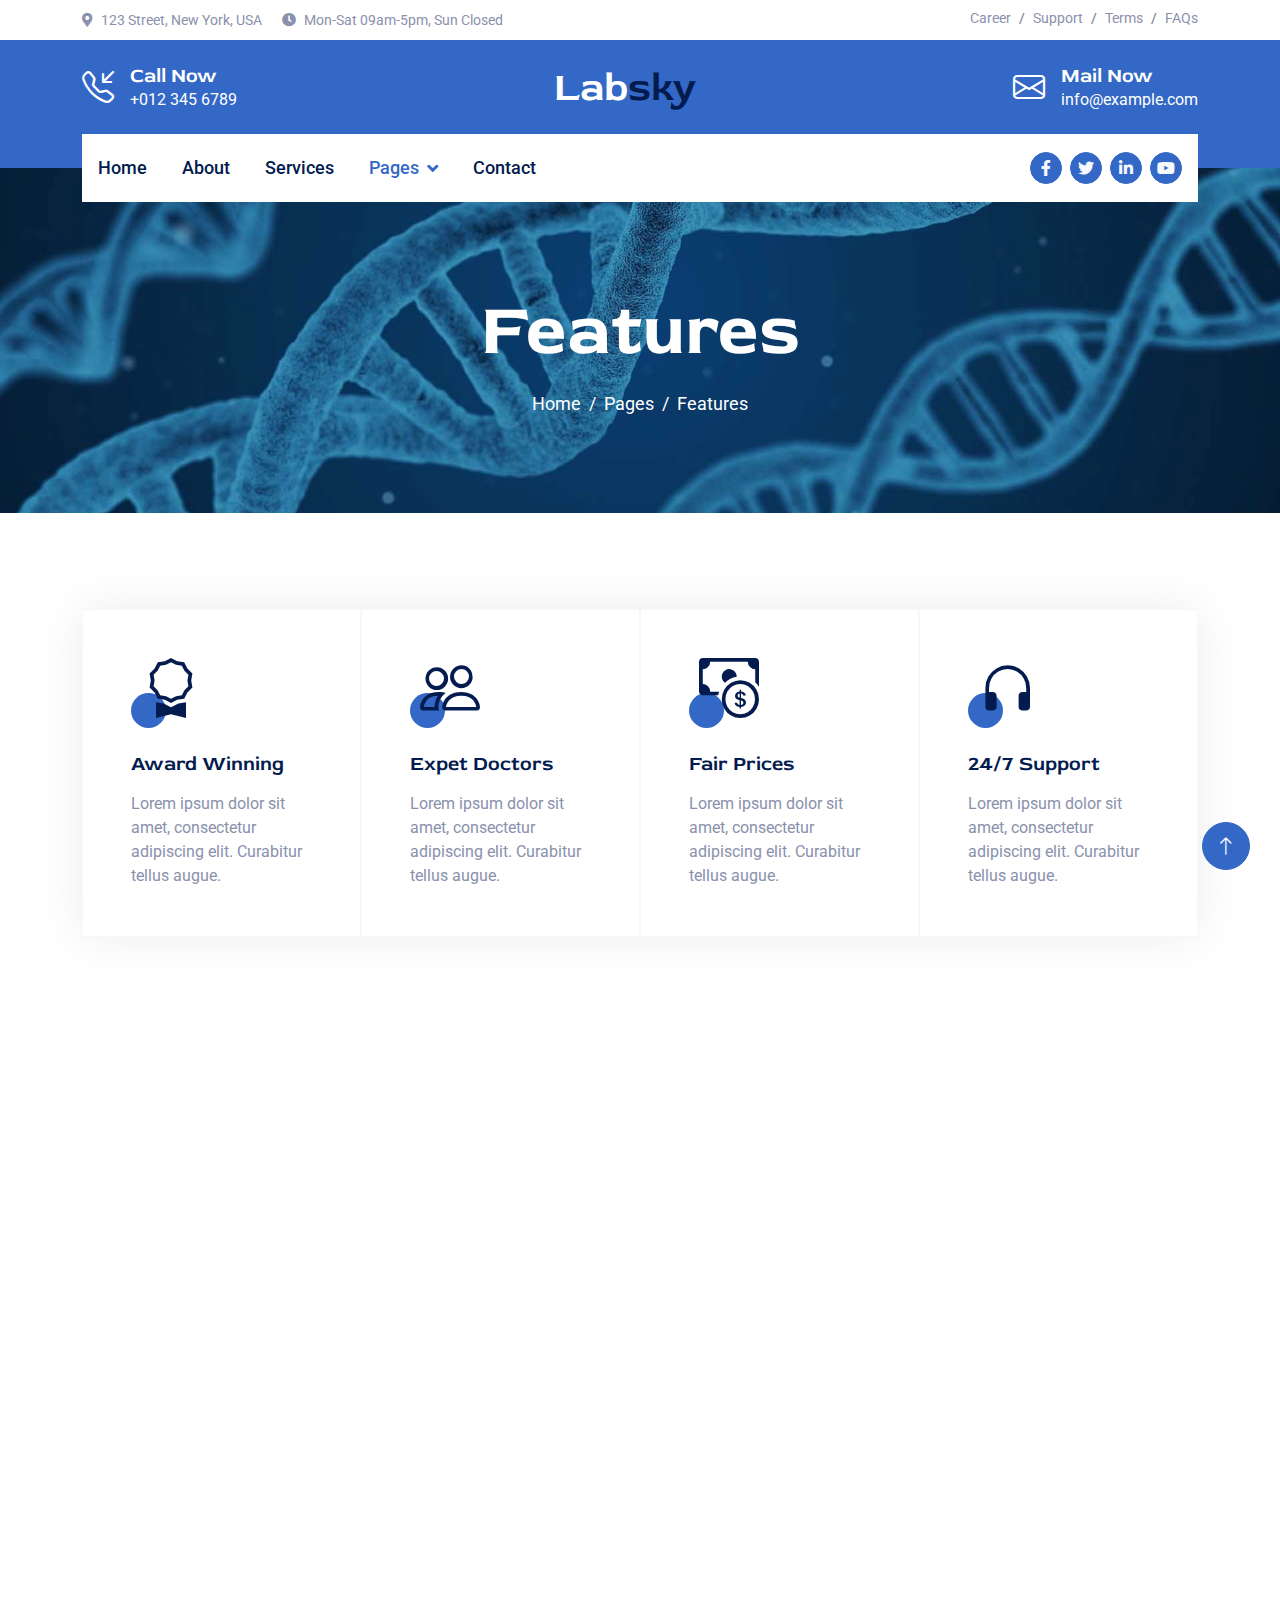
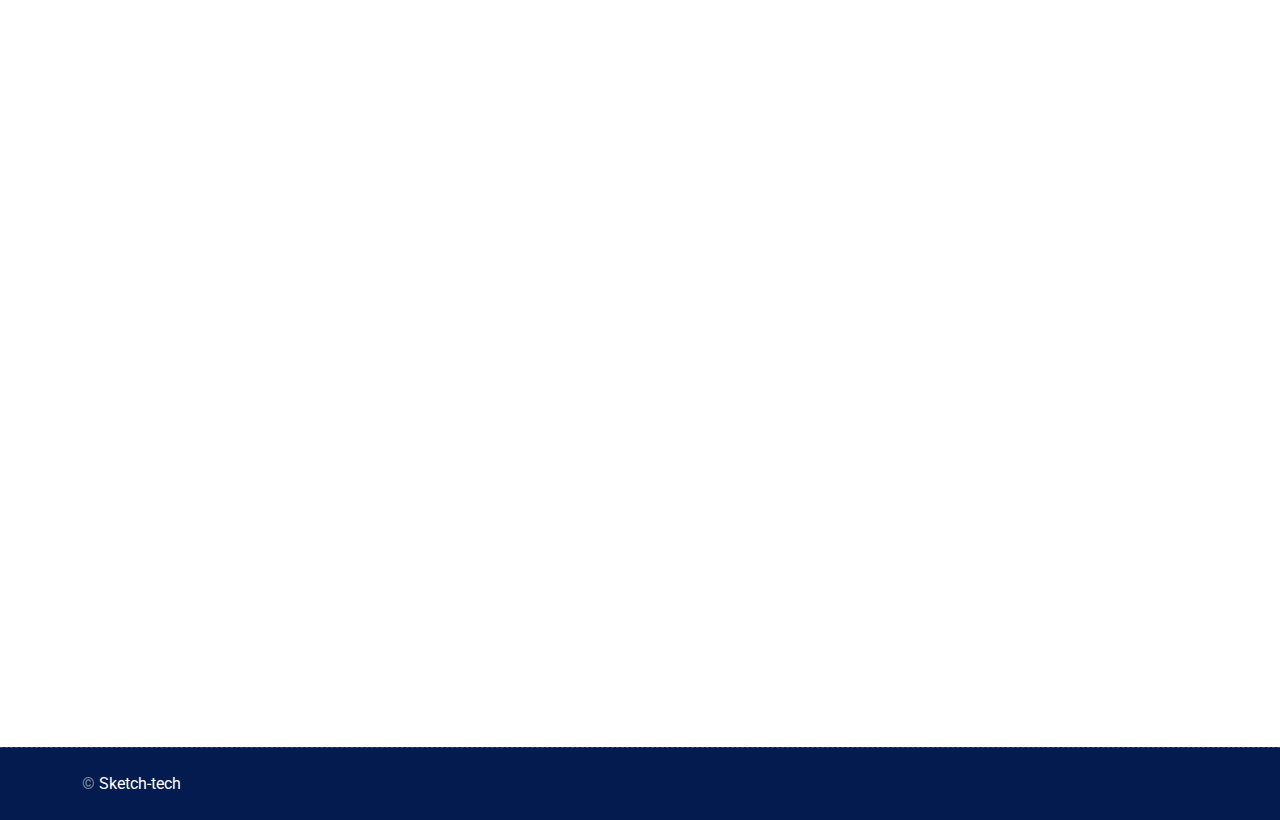
<file: feature.html>
<!DOCTYPE html>
<html lang="en">

<head>
    <meta charset="utf-8">
    <title>Labsky - Laboratory HTML Website Template</title>
    <meta content="width=device-width, initial-scale=1.0" name="viewport">
    <meta content="" name="keywords">
    <meta content="" name="description">

    <!-- Favicon -->
    <link href="img/favicon.ico" rel="icon">

    <!-- Google Web Fonts -->
    <link rel="preconnect" href="https://fonts.googleapis.com">
    <link rel="preconnect" href="https://fonts.gstatic.com" crossorigin>
    <link href="https://fonts.googleapis.com/css2?family=Roboto:wght@400;500&family=Red+Rose:wght@600;700&display=swap"
        rel="stylesheet">

    <!-- Icon Font Stylesheet -->
    <link href="https://cdnjs.cloudflare.com/ajax/libs/font-awesome/5.10.0/css/all.min.css" rel="stylesheet">
    <link rel="stylesheet" href="https://cdn.jsdelivr.net/npm/bootstrap-icons@1.10.4/font/bootstrap-icons.css">

    <!-- Libraries Stylesheet -->
    <link href="lib/animate/animate.min.css" rel="stylesheet">
    <link href="lib/owlcarousel/assets/owl.carousel.min.css" rel="stylesheet">

    <!-- Customized Bootstrap Stylesheet -->
    <link href="css/bootstrap.min.css" rel="stylesheet">

    <!-- Template Stylesheet -->
    <link href="css/style.css" rel="stylesheet">
</head>

<body>
    <!-- Spinner Start -->
    <div id="spinner"
        class="show bg-white position-fixed translate-middle w-100 vh-100 top-50 start-50 d-flex align-items-center justify-content-center">
        <div class="spinner-border text-primary" role="status" style="width: 3rem; height: 3rem;"></div>
    </div>
    <!-- Spinner End -->


    <!-- Topbar Start -->
    <div class="container-fluid py-2 d-none d-lg-flex">
        <div class="container">
            <div class="d-flex justify-content-between">
                <div>
                    <small class="me-3"><i class="fa fa-map-marker-alt me-2"></i>123 Street, New York, USA</small>
                    <small class="me-3"><i class="fa fa-clock me-2"></i>Mon-Sat 09am-5pm, Sun Closed</small>
                </div>
                <nav class="breadcrumb mb-0">
                    <a class="breadcrumb-item small text-body" href="#">Career</a>
                    <a class="breadcrumb-item small text-body" href="#">Support</a>
                    <a class="breadcrumb-item small text-body" href="#">Terms</a>
                    <a class="breadcrumb-item small text-body" href="#">FAQs</a>
                </nav>
            </div>
        </div>
    </div>
    <!-- Topbar End -->


    <!-- Brand Start -->
    <div class="container-fluid bg-primary text-white pt-4 pb-5 d-none d-lg-flex">
        <div class="container pb-2">
            <div class="d-flex align-items-center justify-content-between">
                <div class="d-flex">
                    <i class="bi bi-telephone-inbound fs-2"></i>
                    <div class="ms-3">
                        <h5 class="text-white mb-0">Call Now</h5>
                        <span>+012 345 6789</span>
                    </div>
                </div>
                <a href="index.html" class="h1 text-white mb-0">Lab<span class="text-dark">sky</span></a>
                <div class="d-flex">
                    <i class="bi bi-envelope fs-2"></i>
                    <div class="ms-3">
                        <h5 class="text-white mb-0">Mail Now</h5>
                        <span>info@example.com</span>
                    </div>
                </div>
            </div>
        </div>
    </div>
    <!-- Brand End -->


    <!-- Navbar Start -->
    <div class="container-fluid sticky-top">
        <div class="container">
            <nav class="navbar navbar-expand-lg navbar-light bg-white py-lg-0 px-lg-3">
                <a href="index.html" class="navbar-brand d-lg-none">
                    <h1 class="text-primary m-0">Lab<span class="text-dark">sky</span></h1>
                </a>
                <button type="button" class="navbar-toggler me-0" data-bs-toggle="collapse"
                    data-bs-target="#navbarCollapse">
                    <span class="navbar-toggler-icon"></span>
                </button>
                <div class="collapse navbar-collapse" id="navbarCollapse">
                    <div class="navbar-nav">
                        <a href="index.html" class="nav-item nav-link">Home</a>
                        <a href="about.html" class="nav-item nav-link">About</a>
                        <a href="service.html" class="nav-item nav-link">Services</a>
                        <div class="nav-item dropdown">
                            <a href="#" class="nav-link dropdown-toggle active" data-bs-toggle="dropdown">Pages</a>
                            <div class="dropdown-menu bg-light m-0">
                                <a href="feature.html" class="dropdown-item active">Features</a>
                                <a href="team.html" class="dropdown-item">Our Team</a>
                                <a href="testimonial.html" class="dropdown-item">Testimonial</a>
                                <a href="appoinment.html" class="dropdown-item">Appoinment</a>
                                <a href="404.html" class="dropdown-item">404 Page</a>
                            </div>
                        </div>
                        <a href="contact.html" class="nav-item nav-link">Contact</a>
                    </div>
                    <div class="ms-auto d-none d-lg-flex">
                        <a class="btn btn-sm-square btn-primary ms-2" href=""><i class="fab fa-facebook-f"></i></a>
                        <a class="btn btn-sm-square btn-primary ms-2" href=""><i class="fab fa-twitter"></i></a>
                        <a class="btn btn-sm-square btn-primary ms-2" href=""><i class="fab fa-linkedin-in"></i></a>
                        <a class="btn btn-sm-square btn-primary ms-2" href=""><i class="fab fa-youtube"></i></a>
                    </div>
                </div>
            </nav>
        </div>
    </div>
    <!-- Navbar End -->


    <!-- Page Header Start -->
    <div class="container-fluid page-header py-5 mb-5 wow fadeIn" data-wow-delay="0.1s">
        <div class="container text-center py-5 mt-4">
            <h1 class="display-2 text-white mb-3 animated slideInDown">Features</h1>
            <nav aria-label="breadcrumb animated slideInDown">
                <ol class="breadcrumb justify-content-center mb-0">
                    <li class="breadcrumb-item"><a href="#">Home</a></li>
                    <li class="breadcrumb-item"><a href="#">Pages</a></li>
                    <li class="breadcrumb-item" aria-current="page">Features</li>
                </ol>
            </nav>
        </div>
    </div>
    <!-- Page Header End -->

    
    <!-- Features Start -->
    <div class="container-fluid py-5">
        <div class="container">
            <div class="row g-0 feature-row">
                <div class="col-md-6 col-lg-3 wow fadeIn" data-wow-delay="0.1s">
                    <div class="feature-item border h-100 p-5">
                        <div class="icon-box-primary mb-4">
                            <i class="bi bi-award text-dark"></i>
                        </div>
                        <h5 class="mb-3">Award Winning</h5>
                        <p class="mb-0">Lorem ipsum dolor sit amet, consectetur adipiscing elit. Curabitur tellus augue.</p>
                    </div>
                </div>
                <div class="col-md-6 col-lg-3 wow fadeIn" data-wow-delay="0.3s">
                    <div class="feature-item border h-100 p-5">
                        <div class="icon-box-primary mb-4">
                            <i class="bi bi-people text-dark"></i>
                        </div>
                        <h5 class="mb-3">Expet Doctors</h5>
                        <p class="mb-0">Lorem ipsum dolor sit amet, consectetur adipiscing elit. Curabitur tellus augue.</p>
                    </div>
                </div>
                <div class="col-md-6 col-lg-3 wow fadeIn" data-wow-delay="0.5s">
                    <div class="feature-item border h-100 p-5">
                        <div class="icon-box-primary mb-4">
                            <i class="bi bi-cash-coin text-dark"></i>
                        </div>
                        <h5 class="mb-3">Fair Prices</h5>
                        <p class="mb-0">Lorem ipsum dolor sit amet, consectetur adipiscing elit. Curabitur tellus augue.</p>
                    </div>
                </div>
                <div class="col-md-6 col-lg-3 wow fadeIn" data-wow-delay="0.7s">
                    <div class="feature-item border h-100 p-5">
                        <div class="icon-box-primary mb-4">
                            <i class="bi bi-headphones text-dark"></i>
                        </div>
                        <h5 class="mb-3">24/7 Support</h5>
                        <p class="mb-0">Lorem ipsum dolor sit amet, consectetur adipiscing elit. Curabitur tellus augue.</p>
                    </div>
                </div>
            </div>
        </div>
    </div>
    <!-- Features End -->


    <!-- Features Start -->
    <div class="container-fluid feature mt-5 wow fadeInUp" data-wow-delay="0.1s">
        <div class="container">
            <div class="row g-0">
                <div class="col-lg-6 pt-lg-5">
                    <div class="bg-white p-5 mt-lg-5">
                        <h1 class="display-6 mb-4 wow fadeIn" data-wow-delay="0.3s">The Best Medical Test & Laboratory Solution</h1>
                        <p class="mb-4 wow fadeIn" data-wow-delay="0.4s">Lorem ipsum dolor sit amet, consectetur adipiscing elit. Curabitur tellus augue, iaculis id elit eget, ultrices pulvinar tortor. Quisque vel lorem porttitor, malesuada arcu quis, fringilla risus. Pellentesque eu consequat augue.</p>
                        <div class="row g-5 pt-2 mb-5">
                            <div class="col-sm-6 wow fadeIn" data-wow-delay="0.3s">
                                <div class="icon-box-primary mb-4">
                                    <i class="bi bi-person-plus text-dark"></i>
                                </div>
                                <h5 class="mb-3">Experience Doctors</h5>
                                <span>Lorem ipsum dolor sit amet, consectetur adipiscing elit.</span>
                            </div>
                            <div class="col-sm-6 wow fadeIn" data-wow-delay="0.4s">
                                <div class="icon-box-primary mb-4">
                                    <i class="bi bi-check-all text-dark"></i>
                                </div>
                                <h5 class="mb-3">Advanced Microscopy</h5>
                                <span>Lorem ipsum dolor sit amet, consectetur adipiscing elit.</span>
                            </div>
                        </div>
                        <a class="btn btn-primary py-3 px-5 wow fadeIn" data-wow-delay="0.5s" href="">Explore More</a>
                    </div>
                </div>
                <div class="col-lg-6">
                    <div class="row h-100 align-items-end">
                        <div class="col-12 wow fadeIn" data-wow-delay="0.3s">
                            <div class="d-flex align-items-center justify-content-center" style="min-height: 300px;">
                                <button type="button" class="btn-play" data-bs-toggle="modal"
                                    data-src="https://www.youtube.com/embed/DWRcNpR6Kdc" data-bs-target="#videoModal">
                                    <span></span>
                                </button>
                            </div>
                        </div>
                        <div class="col-12">
                            <div class="bg-primary p-5">
                                <div class="experience mb-4 wow fadeIn" data-wow-delay="0.3s">
                                    <div class="d-flex justify-content-between mb-2">
                                        <span class="text-white">Sample Preparation</span>
                                        <span class="text-white">90%</span>
                                    </div>
                                    <div class="progress">
                                        <div class="progress-bar bg-dark" role="progressbar" aria-valuenow="90" aria-valuemin="0" aria-valuemax="100"></div>
                                    </div>
                                </div>
                                <div class="experience mb-4 wow fadeIn" data-wow-delay="0.4s">
                                    <div class="d-flex justify-content-between mb-2">
                                        <span class="text-white">Result Accuracy</span>
                                        <span class="text-white">95%</span>
                                    </div>
                                    <div class="progress">
                                        <div class="progress-bar bg-dark" role="progressbar" aria-valuenow="95" aria-valuemin="0" aria-valuemax="100"></div>
                                    </div>
                                </div>
                                <div class="experience mb-0 wow fadeIn" data-wow-delay="0.5s">
                                    <div class="d-flex justify-content-between mb-2">
                                        <span class="text-white">Lab Equipments</span>
                                        <span class="text-white">90%</span>
                                    </div>
                                    <div class="progress">
                                        <div class="progress-bar bg-dark" role="progressbar" aria-valuenow="90" aria-valuemin="0" aria-valuemax="100"></div>
                                    </div>
                                </div>
                            </div>
                        </div>
                    </div>
                </div>
            </div>
        </div>
    </div>
    <!-- Features End -->


    <!-- Footer Start -->
    <div class="container-fluid footer position-relative bg-dark text-white-50 py-5 wow fadeIn" data-wow-delay="0.1s">
        <div class="container">
            <div class="row g-5 py-5">
                <div class="col-lg-6 pe-lg-5">
                    <a href="index.html" class="navbar-brand">
                        <h1 class="h1 text-primary mb-0">Lab<span class="text-white">sky</span></h1>
                    </a>
                    <p class="fs-5 mb-4">Lorem ipsum dolor sit amet, consectetur adipiscing elit. Curabitur tellus augue, iaculis id elit eget, ultrices pulvinar tortor.</p>
                    <p><i class="fa fa-map-marker-alt me-2"></i>123 Street, New York, USA</p>
                    <p><i class="fa fa-phone-alt me-2"></i>+012 345 67890</p>
                    <p><i class="fa fa-envelope me-2"></i>info@example.com</p>
                    <div class="d-flex mt-4">
                        <a class="btn btn-lg-square btn-primary me-2" href="#"><i class="fab fa-twitter"></i></a>
                        <a class="btn btn-lg-square btn-primary me-2" href="#"><i class="fab fa-facebook-f"></i></a>
                        <a class="btn btn-lg-square btn-primary me-2" href="#"><i class="fab fa-linkedin-in"></i></a>
                        <a class="btn btn-lg-square btn-primary me-2" href="#"><i class="fab fa-instagram"></i></a>
                    </div>
                </div>
                <div class="col-lg-6 ps-lg-5">
                    <div class="row g-5">
                        <div class="col-sm-6">
                            <h4 class="text-light mb-4">Quick Links</h4>
                            <a class="btn btn-link" href="">About Us</a>
                            <a class="btn btn-link" href="">Contact Us</a>
                            <a class="btn btn-link" href="">Our Services</a>
                            <a class="btn btn-link" href="">Terms & Condition</a>
                            <a class="btn btn-link" href="">Support</a>
                        </div>
                        <div class="col-sm-6">
                            <h4 class="text-light mb-4">Popular Links</h4>
                            <a class="btn btn-link" href="">About Us</a>
                            <a class="btn btn-link" href="">Contact Us</a>
                            <a class="btn btn-link" href="">Our Services</a>
                            <a class="btn btn-link" href="">Terms & Condition</a>
                            <a class="btn btn-link" href="">Support</a>
                        </div>
                        <div class="col-sm-12">
                            <h4 class="text-light mb-4">Newsletter</h4>
                            <div class="w-100">
                                <div class="input-group">
                                    <input type="text" class="form-control border-0 py-3 px-4" style="background: rgba(255, 255, 255, .1);" placeholder="Your Email Address"><button class="btn btn-primary px-4">Sign Up</button>
                                </div>
                            </div>
                        </div>
                    </div>
                </div>
            </div>
        </div>
    </div>
    <!-- Footer End -->


    <!-- Copyright Start -->
    <div class="container-fluid copyright bg-dark text-white-50 py-4">
        <div class="container">
            <div class="row">
                <div class="col-md-6 text-center text-md-start">
                    <p class="mb-0">&copy; <a href="https://sketch-tech.com">Sketch-tech</a> 
                </div>
                <div class="col-md-6 text-center text-md-end">
                    <!--/***    ***/-->
                </div>
            </div>
        </div>
    </div>
    <!-- Copyright End -->


    <!-- Back to Top -->
    <a href="#" class="btn btn-lg btn-primary btn-lg-square rounded-circle back-to-top"><i class="bi bi-arrow-up"></i></a>


    <!-- JavaScript Libraries -->
    <script src="https://ajax.googleapis.com/ajax/libs/jquery/3.6.1/jquery.min.js"></script>
    <script src="https://cdn.jsdelivr.net/npm/bootstrap@5.0.0/dist/js/bootstrap.bundle.min.js"></script>
    <script src="lib/wow/wow.min.js"></script>
    <script src="lib/easing/easing.min.js"></script>
    <script src="lib/waypoints/waypoints.min.js"></script>
    <script src="lib/counterup/counterup.min.js"></script>
    <script src="lib/owlcarousel/owl.carousel.min.js"></script>

    <!-- Template Javascript -->
    <script src="js/main.js"></script>
</body>

</html>
</file>
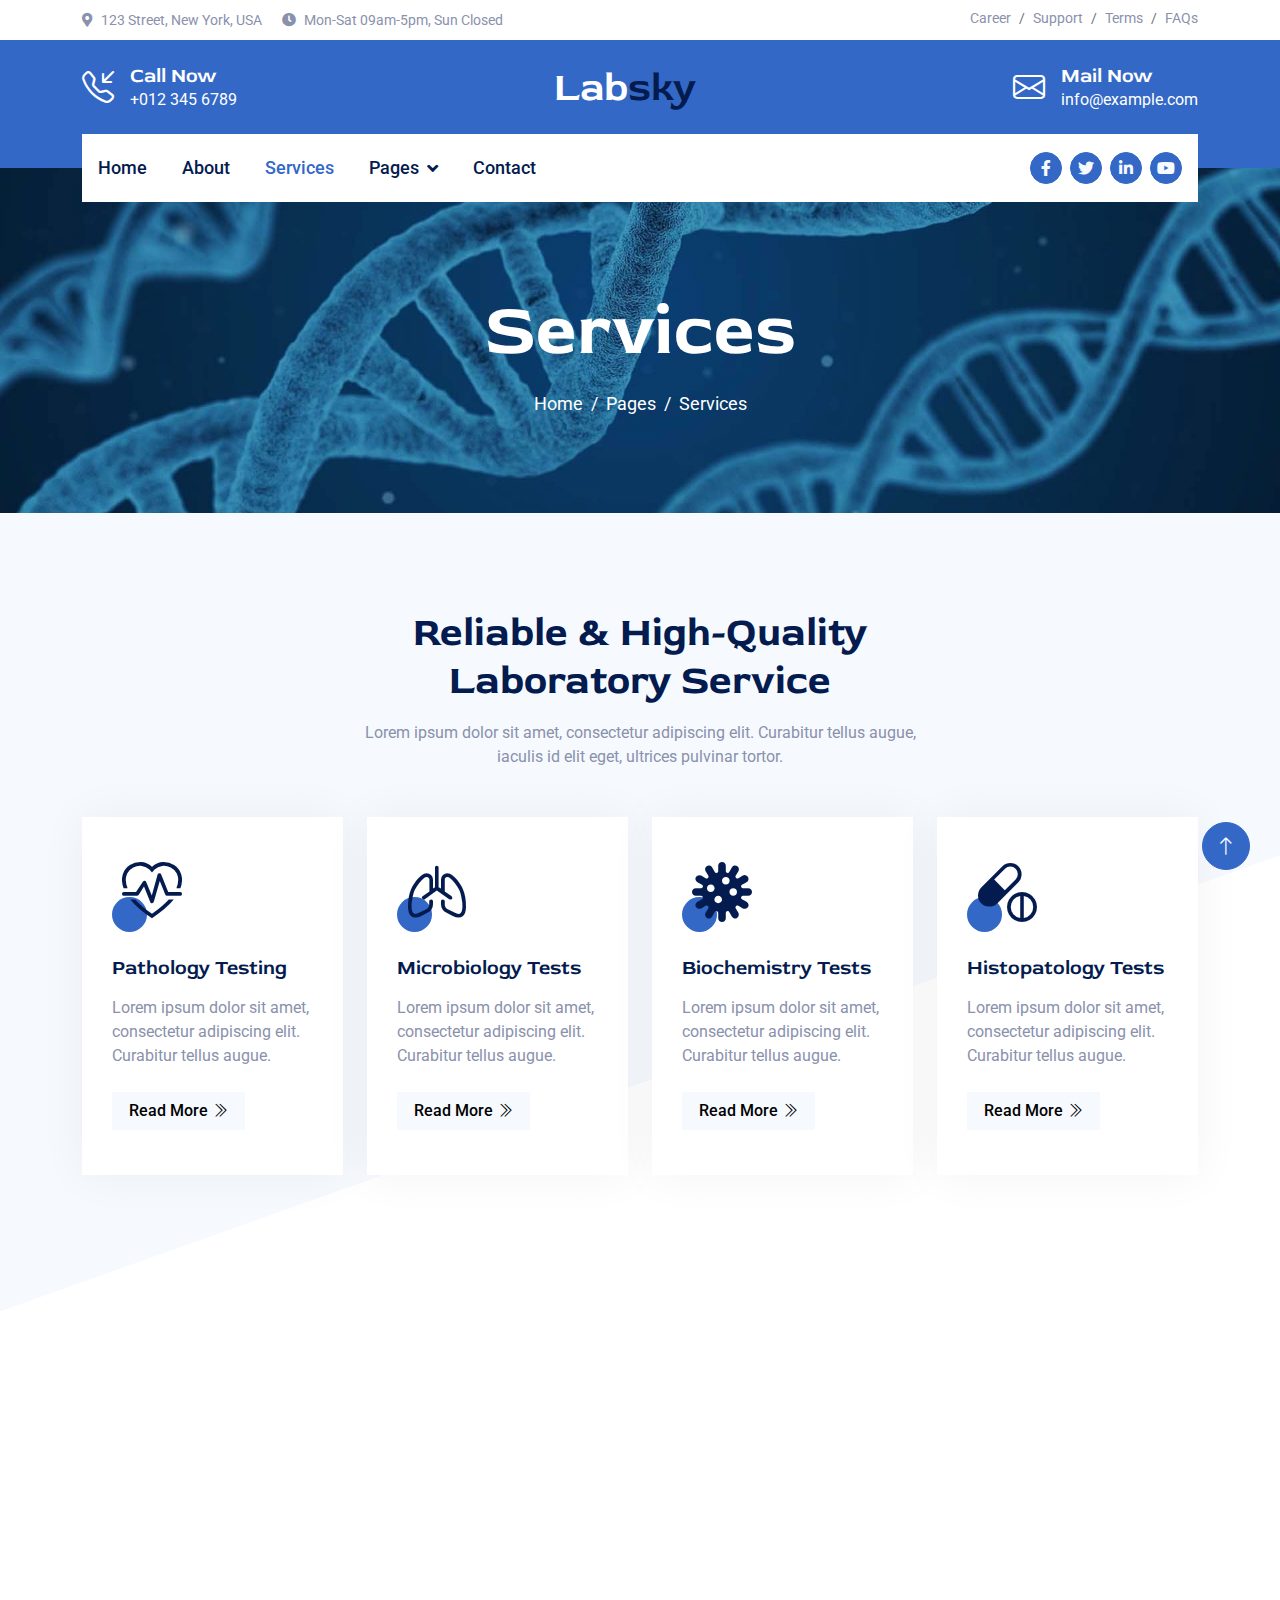
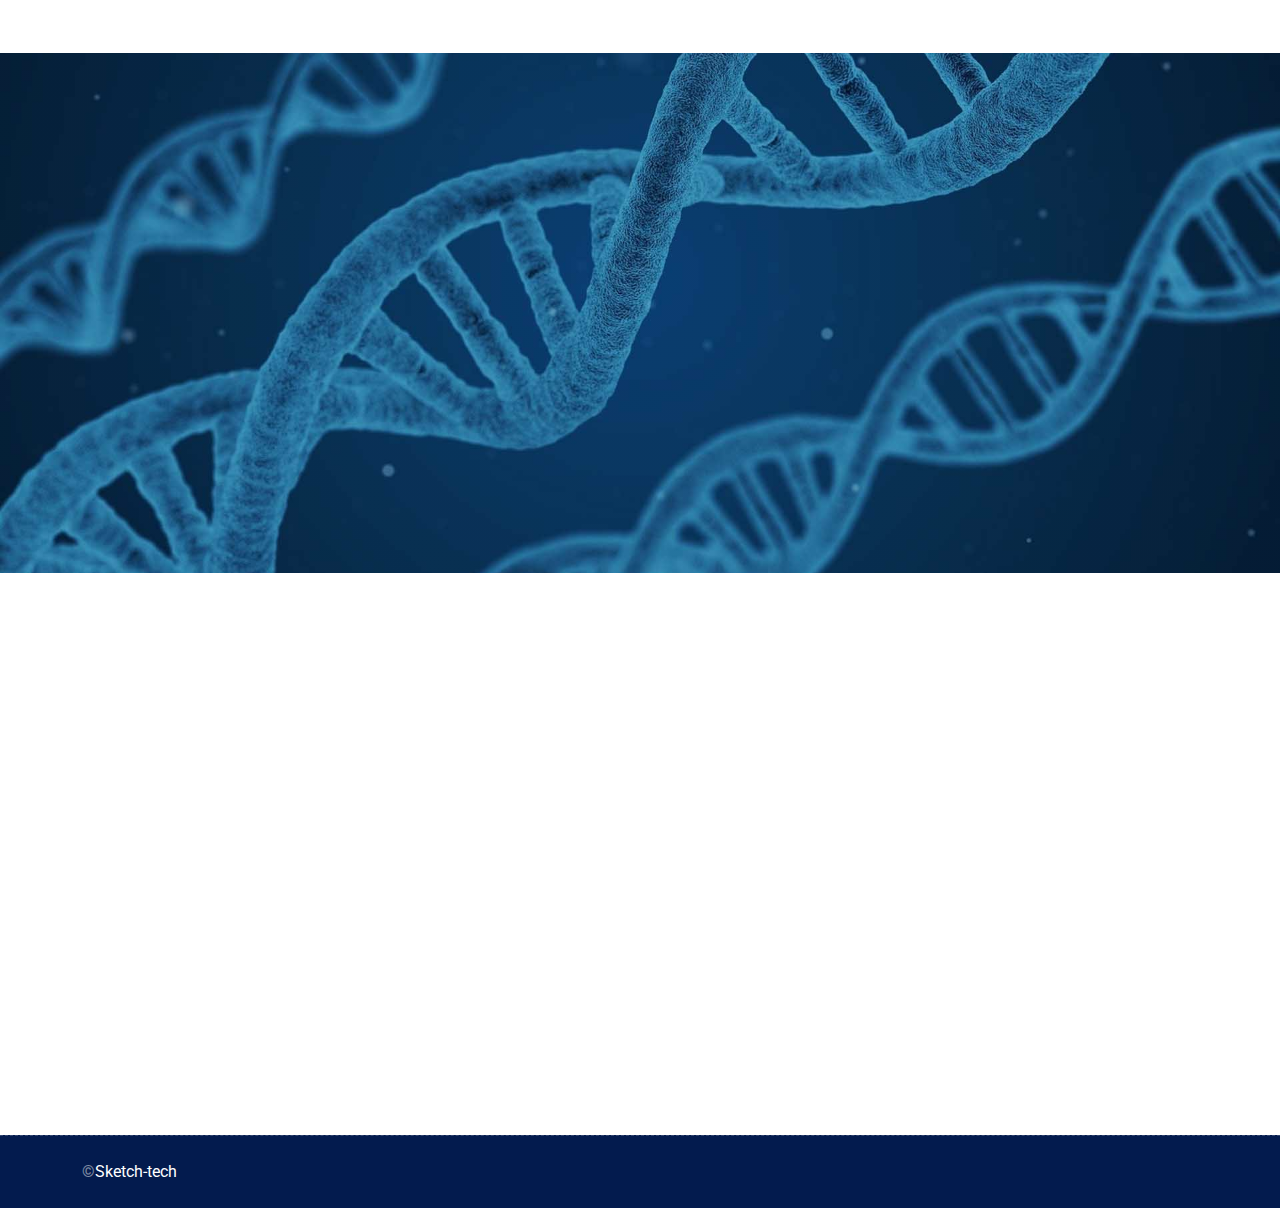
<file: service.html>
<!DOCTYPE html>
<html lang="en">

<head>
    <meta charset="utf-8">
    <title>Labsky - Laboratory HTML Website Template</title>
    <meta content="width=device-width, initial-scale=1.0" name="viewport">
    <meta content="" name="keywords">
    <meta content="" name="description">

    <!-- Favicon -->
    <link href="img/favicon.ico" rel="icon">

    <!-- Google Web Fonts -->
    <link rel="preconnect" href="https://fonts.googleapis.com">
    <link rel="preconnect" href="https://fonts.gstatic.com" crossorigin>
    <link href="https://fonts.googleapis.com/css2?family=Roboto:wght@400;500&family=Red+Rose:wght@600;700&display=swap"
        rel="stylesheet">

    <!-- Icon Font Stylesheet -->
    <link href="https://cdnjs.cloudflare.com/ajax/libs/font-awesome/5.10.0/css/all.min.css" rel="stylesheet">
    <link rel="stylesheet" href="https://cdn.jsdelivr.net/npm/bootstrap-icons@1.10.4/font/bootstrap-icons.css">

    <!-- Libraries Stylesheet -->
    <link href="lib/animate/animate.min.css" rel="stylesheet">
    <link href="lib/owlcarousel/assets/owl.carousel.min.css" rel="stylesheet">

    <!-- Customized Bootstrap Stylesheet -->
    <link href="css/bootstrap.min.css" rel="stylesheet">

    <!-- Template Stylesheet -->
    <link href="css/style.css" rel="stylesheet">
</head>

<body>
    <!-- Spinner Start -->
    <div id="spinner"
        class="show bg-white position-fixed translate-middle w-100 vh-100 top-50 start-50 d-flex align-items-center justify-content-center">
        <div class="spinner-border text-primary" role="status" style="width: 3rem; height: 3rem;"></div>
    </div>
    <!-- Spinner End -->


    <!-- Topbar Start -->
    <div class="container-fluid py-2 d-none d-lg-flex">
        <div class="container">
            <div class="d-flex justify-content-between">
                <div>
                    <small class="me-3"><i class="fa fa-map-marker-alt me-2"></i>123 Street, New York, USA</small>
                    <small class="me-3"><i class="fa fa-clock me-2"></i>Mon-Sat 09am-5pm, Sun Closed</small>
                </div>
                <nav class="breadcrumb mb-0">
                    <a class="breadcrumb-item small text-body" href="#">Career</a>
                    <a class="breadcrumb-item small text-body" href="#">Support</a>
                    <a class="breadcrumb-item small text-body" href="#">Terms</a>
                    <a class="breadcrumb-item small text-body" href="#">FAQs</a>
                </nav>
            </div>
        </div>
    </div>
    <!-- Topbar End -->


    <!-- Brand Start -->
    <div class="container-fluid bg-primary text-white pt-4 pb-5 d-none d-lg-flex">
        <div class="container pb-2">
            <div class="d-flex align-items-center justify-content-between">
                <div class="d-flex">
                    <i class="bi bi-telephone-inbound fs-2"></i>
                    <div class="ms-3">
                        <h5 class="text-white mb-0">Call Now</h5>
                        <span>+012 345 6789</span>
                    </div>
                </div>
                <a href="index.html" class="h1 text-white mb-0">Lab<span class="text-dark">sky</span></a>
                <div class="d-flex">
                    <i class="bi bi-envelope fs-2"></i>
                    <div class="ms-3">
                        <h5 class="text-white mb-0">Mail Now</h5>
                        <span>info@example.com</span>
                    </div>
                </div>
            </div>
        </div>
    </div>
    <!-- Brand End -->


    <!-- Navbar Start -->
    <div class="container-fluid sticky-top">
        <div class="container">
            <nav class="navbar navbar-expand-lg navbar-light bg-white py-lg-0 px-lg-3">
                <a href="index.html" class="navbar-brand d-lg-none">
                    <h1 class="text-primary m-0">Lab<span class="text-dark">sky</span></h1>
                </a>
                <button type="button" class="navbar-toggler me-0" data-bs-toggle="collapse"
                    data-bs-target="#navbarCollapse">
                    <span class="navbar-toggler-icon"></span>
                </button>
                <div class="collapse navbar-collapse" id="navbarCollapse">
                    <div class="navbar-nav">
                        <a href="index.html" class="nav-item nav-link">Home</a>
                        <a href="about.html" class="nav-item nav-link">About</a>
                        <a href="service.html" class="nav-item nav-link active">Services</a>
                        <div class="nav-item dropdown">
                            <a href="#" class="nav-link dropdown-toggle" data-bs-toggle="dropdown">Pages</a>
                            <div class="dropdown-menu bg-light m-0">
                                <a href="feature.html" class="dropdown-item">Features</a>
                                <a href="team.html" class="dropdown-item">Our Team</a>
                                <a href="testimonial.html" class="dropdown-item">Testimonial</a>
                                <a href="appoinment.html" class="dropdown-item">Appoinment</a>
                                <a href="404.html" class="dropdown-item">404 Page</a>
                            </div>
                        </div>
                        <a href="contact.html" class="nav-item nav-link">Contact</a>
                    </div>
                    <div class="ms-auto d-none d-lg-flex">
                        <a class="btn btn-sm-square btn-primary ms-2" href=""><i class="fab fa-facebook-f"></i></a>
                        <a class="btn btn-sm-square btn-primary ms-2" href=""><i class="fab fa-twitter"></i></a>
                        <a class="btn btn-sm-square btn-primary ms-2" href=""><i class="fab fa-linkedin-in"></i></a>
                        <a class="btn btn-sm-square btn-primary ms-2" href=""><i class="fab fa-youtube"></i></a>
                    </div>
                </div>
            </nav>
        </div>
    </div>
    <!-- Navbar End -->


    <!-- Page Header Start -->
    <div class="container-fluid page-header py-5 wow fadeIn" data-wow-delay="0.1s">
        <div class="container text-center py-5 mt-4">
            <h1 class="display-2 text-white mb-3 animated slideInDown">Services</h1>
            <nav aria-label="breadcrumb animated slideInDown">
                <ol class="breadcrumb justify-content-center mb-0">
                    <li class="breadcrumb-item"><a href="#">Home</a></li>
                    <li class="breadcrumb-item"><a href="#">Pages</a></li>
                    <li class="breadcrumb-item" aria-current="page">Services</li>
                </ol>
            </nav>
        </div>
    </div>
    <!-- Page Header End -->

    
    <!-- Service Start -->
    <div class="container-fluid container-service py-5">
        <div class="container py-5">
            <div class="text-center mx-auto wow fadeInUp" data-wow-delay="0.1s" style="max-width: 600px;">
                <h1 class="display-6 mb-3">Reliable & High-Quality Laboratory Service</h1>
                <p class="mb-5">Lorem ipsum dolor sit amet, consectetur adipiscing elit. Curabitur tellus augue, iaculis id elit eget, ultrices pulvinar tortor.</p>
            </div>
            <div class="row g-4">
                <div class="col-lg-3 col-md-6 wow fadeInUp" data-wow-delay="0.1s">
                    <div class="service-item">
                        <div class="icon-box-primary mb-4">
                            <i class="bi bi-heart-pulse text-dark"></i>
                        </div>
                        <h5 class="mb-3">Pathology Testing</h4>
                            <p class="mb-4">Lorem ipsum dolor sit amet, consectetur adipiscing elit. Curabitur tellus augue.</p>
                        <a class="btn btn-light px-3" href="">Read More<i class="bi bi-chevron-double-right ms-1"></i></a>
                    </div>
                </div>
                <div class="col-lg-3 col-md-6 wow fadeInUp" data-wow-delay="0.3s">
                    <div class="service-item">
                        <div class="icon-box-primary mb-4">
                            <i class="bi bi-lungs text-dark"></i>
                        </div>
                        <h5 class="mb-3">Microbiology Tests</h4>
                            <p class="mb-4">Lorem ipsum dolor sit amet, consectetur adipiscing elit. Curabitur tellus augue.</p>
                        <a class="btn btn-light px-3" href="">Read More<i class="bi bi-chevron-double-right ms-1"></i></a>
                    </div>
                </div>
                <div class="col-lg-3 col-md-6 wow fadeInUp" data-wow-delay="0.5s">
                    <div class="service-item">
                        <div class="icon-box-primary mb-4">
                            <i class="bi bi-virus text-dark"></i>
                        </div>
                        <h5 class="mb-3">Biochemistry Tests</h4>
                            <p class="mb-4">Lorem ipsum dolor sit amet, consectetur adipiscing elit. Curabitur tellus augue.</p>
                        <a class="btn btn-light px-3" href="">Read More<i class="bi bi-chevron-double-right ms-1"></i></a>
                    </div>
                </div>
                <div class="col-lg-3 col-md-6 wow fadeInUp" data-wow-delay="0.7s">
                    <div class="service-item">
                        <div class="icon-box-primary mb-4">
                            <i class="bi bi-capsule-pill text-dark"></i>
                        </div>
                        <h5 class="mb-3">Histopatology Tests</h4>
                            <p class="mb-4">Lorem ipsum dolor sit amet, consectetur adipiscing elit. Curabitur tellus augue.</p>
                        <a class="btn btn-light px-3" href="">Read More<i class="bi bi-chevron-double-right ms-1"></i></a>
                    </div>
                </div>
                <div class="col-lg-3 col-md-6 wow fadeInUp" data-wow-delay="0.1s">
                    <div class="service-item">
                        <div class="icon-box-primary mb-4">
                            <i class="bi bi-capsule text-dark"></i>
                        </div>
                        <h5 class="mb-3">Urine Tests</h4>
                            <p class="mb-4">Lorem ipsum dolor sit amet, consectetur adipiscing elit. Curabitur tellus augue.</p>
                        <a class="btn btn-light px-3" href="">Read More<i class="bi bi-chevron-double-right ms-1"></i></a>
                    </div>
                </div>
                <div class="col-lg-3 col-md-6 wow fadeInUp" data-wow-delay="0.3s">
                    <div class="service-item">
                        <div class="icon-box-primary mb-4">
                            <i class="bi bi-prescription2 text-dark"></i>
                        </div>
                        <h5 class="mb-3">Blood Tests</h4>
                            <p class="mb-4">Lorem ipsum dolor sit amet, consectetur adipiscing elit. Curabitur tellus augue.</p>
                        <a class="btn btn-light px-3" href="">Read More<i class="bi bi-chevron-double-right ms-1"></i></a>
                    </div>
                </div>
                <div class="col-lg-3 col-md-6 wow fadeInUp" data-wow-delay="0.5s">
                    <div class="service-item">
                        <div class="icon-box-primary mb-4">
                            <i class="bi bi-clipboard2-pulse text-dark"></i>
                        </div>
                        <h5 class="mb-3">Fever Tests</h4>
                            <p class="mb-4">Lorem ipsum dolor sit amet, consectetur adipiscing elit. Curabitur tellus augue.</p>
                        <a class="btn btn-light px-3" href="">Read More<i class="bi bi-chevron-double-right ms-1"></i></a>
                    </div>
                </div>
                <div class="col-lg-3 col-md-6 wow fadeInUp" data-wow-delay="0.7s">
                    <div class="service-item">
                        <div class="icon-box-primary mb-4">
                            <i class="bi bi-file-medical text-dark"></i>
                        </div>
                        <h5 class="mb-3">Allergy Tests</h4>
                            <p class="mb-4">Lorem ipsum dolor sit amet, consectetur adipiscing elit. Curabitur tellus augue.</p>
                        <a class="btn btn-light px-3" href="">Read More<i class="bi bi-chevron-double-right ms-1"></i></a>
                    </div>
                </div>
            </div>
        </div>
    </div>
    <!-- Service End -->


    <!-- Testimonial Start -->
    <div class="container-fluid testimonial py-5">
        <div class="container pt-5">
            <div class="row gy-5 gx-0">
                <div class="col-lg-6 pe-lg-5 wow fadeIn" data-wow-delay="0.3s">
                    <h1 class="display-6 text-white mb-4">What Clients Say About Our Lab Services!</h1>
                    <p class="text-white mb-5">Lorem ipsum dolor sit amet, consectetur adipiscing elit. Curabitur tellus augue, iaculis id elit eget, ultrices pulvinar tortor.</p>
                    <a href="" class="btn btn-primary py-3 px-5">More Testimonials</a>
                </div>
                <div class="col-lg-6 mb-n5 wow fadeIn" data-wow-delay="0.5s">
                    <div class="bg-white p-5">
                        <div class="owl-carousel testimonial-carousel wow fadeIn" data-wow-delay="0.1s">
                            <div class="testimonial-item">
                                <div class="icon-box-primary mb-4">
                                    <i class="bi bi-chat-left-quote text-dark"></i>
                                </div>
                                <p class="fs-5 mb-4">Lorem ipsum dolor sit amet, consectetur adipiscing elit. Curabitur tellus augue, iaculis id elit eget, ultrices pulvinar tortor. Quisque vel lorem porttitor, malesuada arcu quis, fringilla risus. Pellentesque eu consequat augue.</p>
                                <div class="d-flex align-items-center">
                                    <img class="flex-shrink-0" src="img/testimonial-1.jpg" alt="">
                                    <div class="ps-3">
                                        <h5 class="mb-1">Client Name</h5>
                                        <span class="text-primary">Profession</span>
                                    </div>
                                </div>
                            </div>
                            <div class="testimonial-item">
                                <div class="icon-box-primary mb-4">
                                    <i class="bi bi-chat-left-quote text-dark"></i>
                                </div>
                                <p class="fs-5 mb-4">Lorem ipsum dolor sit amet, consectetur adipiscing elit. Curabitur tellus augue, iaculis id elit eget, ultrices pulvinar tortor. Quisque vel lorem porttitor, malesuada arcu quis, fringilla risus. Pellentesque eu consequat augue.</p>
                                <div class="d-flex align-items-center">
                                    <img class="flex-shrink-0" src="img/testimonial-2.jpg" alt="">
                                    <div class="ps-3">
                                        <h5 class="mb-1">Client Name</h5>
                                        <span class="text-primary">Profession</span>
                                    </div>
                                </div>
                            </div>
                        </div>
                    </div>
                </div>
            </div>
        </div>
    </div>
    <!-- Testimonial End -->


    <!-- Footer Start -->
    <div class="container-fluid footer position-relative bg-dark text-white-50 py-5 wow fadeIn" data-wow-delay="0.1s">
        <div class="container">
            <div class="row g-5 py-5">
                <div class="col-lg-6 pe-lg-5">
                    <a href="index.html" class="navbar-brand">
                        <h1 class="h1 text-primary mb-0">Lab<span class="text-white">sky</span></h1>
                    </a>
                    <p class="fs-5 mb-4">Lorem ipsum dolor sit amet, consectetur adipiscing elit. Curabitur tellus augue, iaculis id elit eget, ultrices pulvinar tortor.</p>
                    <p><i class="fa fa-map-marker-alt me-2"></i>123 Street, New York, USA</p>
                    <p><i class="fa fa-phone-alt me-2"></i>+012 345 67890</p>
                    <p><i class="fa fa-envelope me-2"></i>info@example.com</p>
                    <div class="d-flex mt-4">
                        <a class="btn btn-lg-square btn-primary me-2" href="#"><i class="fab fa-twitter"></i></a>
                        <a class="btn btn-lg-square btn-primary me-2" href="#"><i class="fab fa-facebook-f"></i></a>
                        <a class="btn btn-lg-square btn-primary me-2" href="#"><i class="fab fa-linkedin-in"></i></a>
                        <a class="btn btn-lg-square btn-primary me-2" href="#"><i class="fab fa-instagram"></i></a>
                    </div>
                </div>
                <div class="col-lg-6 ps-lg-5">
                    <div class="row g-5">
                        <div class="col-sm-6">
                            <h4 class="text-light mb-4">Quick Links</h4>
                            <a class="btn btn-link" href="">About Us</a>
                            <a class="btn btn-link" href="">Contact Us</a>
                            <a class="btn btn-link" href="">Our Services</a>
                            <a class="btn btn-link" href="">Terms & Condition</a>
                            <a class="btn btn-link" href="">Support</a>
                        </div>
                        <div class="col-sm-6">
                            <h4 class="text-light mb-4">Popular Links</h4>
                            <a class="btn btn-link" href="">About Us</a>
                            <a class="btn btn-link" href="">Contact Us</a>
                            <a class="btn btn-link" href="">Our Services</a>
                            <a class="btn btn-link" href="">Terms & Condition</a>
                            <a class="btn btn-link" href="">Support</a>
                        </div>
                        <div class="col-sm-12">
                            <h4 class="text-light mb-4">Newsletter</h4>
                            <div class="w-100">
                                <div class="input-group">
                                    <input type="text" class="form-control border-0 py-3 px-4" style="background: rgba(255, 255, 255, .1);" placeholder="Your Email Address"><button class="btn btn-primary px-4">Sign Up</button>
                                </div>
                            </div>
                        </div>
                    </div>
                </div>
            </div>
        </div>
    </div>
    <!-- Footer End -->


    <!-- Copyright Start -->
    <div class="container-fluid copyright bg-dark text-white-50 py-4">
        <div class="container">
            <div class="row">
                <div class="col-md-6 text-center text-md-start">
                    <p class="mb-0">&copy;<a href="https://sketch-tech.com">Sketch-tech</a> 
                </div>
                <div class="col-md-6 text-center text-md-end">
                    <!--/***    ***/-->
                </div>
            </div>
        </div>
    </div>
    <!-- Copyright End -->


    <!-- Back to Top -->
    <a href="#" class="btn btn-lg btn-primary btn-lg-square rounded-circle back-to-top"><i class="bi bi-arrow-up"></i></a>


    <!-- JavaScript Libraries -->
    <script src="https://ajax.googleapis.com/ajax/libs/jquery/3.6.1/jquery.min.js"></script>
    <script src="https://cdn.jsdelivr.net/npm/bootstrap@5.0.0/dist/js/bootstrap.bundle.min.js"></script>
    <script src="lib/wow/wow.min.js"></script>
    <script src="lib/easing/easing.min.js"></script>
    <script src="lib/waypoints/waypoints.min.js"></script>
    <script src="lib/counterup/counterup.min.js"></script>
    <script src="lib/owlcarousel/owl.carousel.min.js"></script>

    <!-- Template Javascript -->
    <script src="js/main.js"></script>
</body>

</html>
</file>
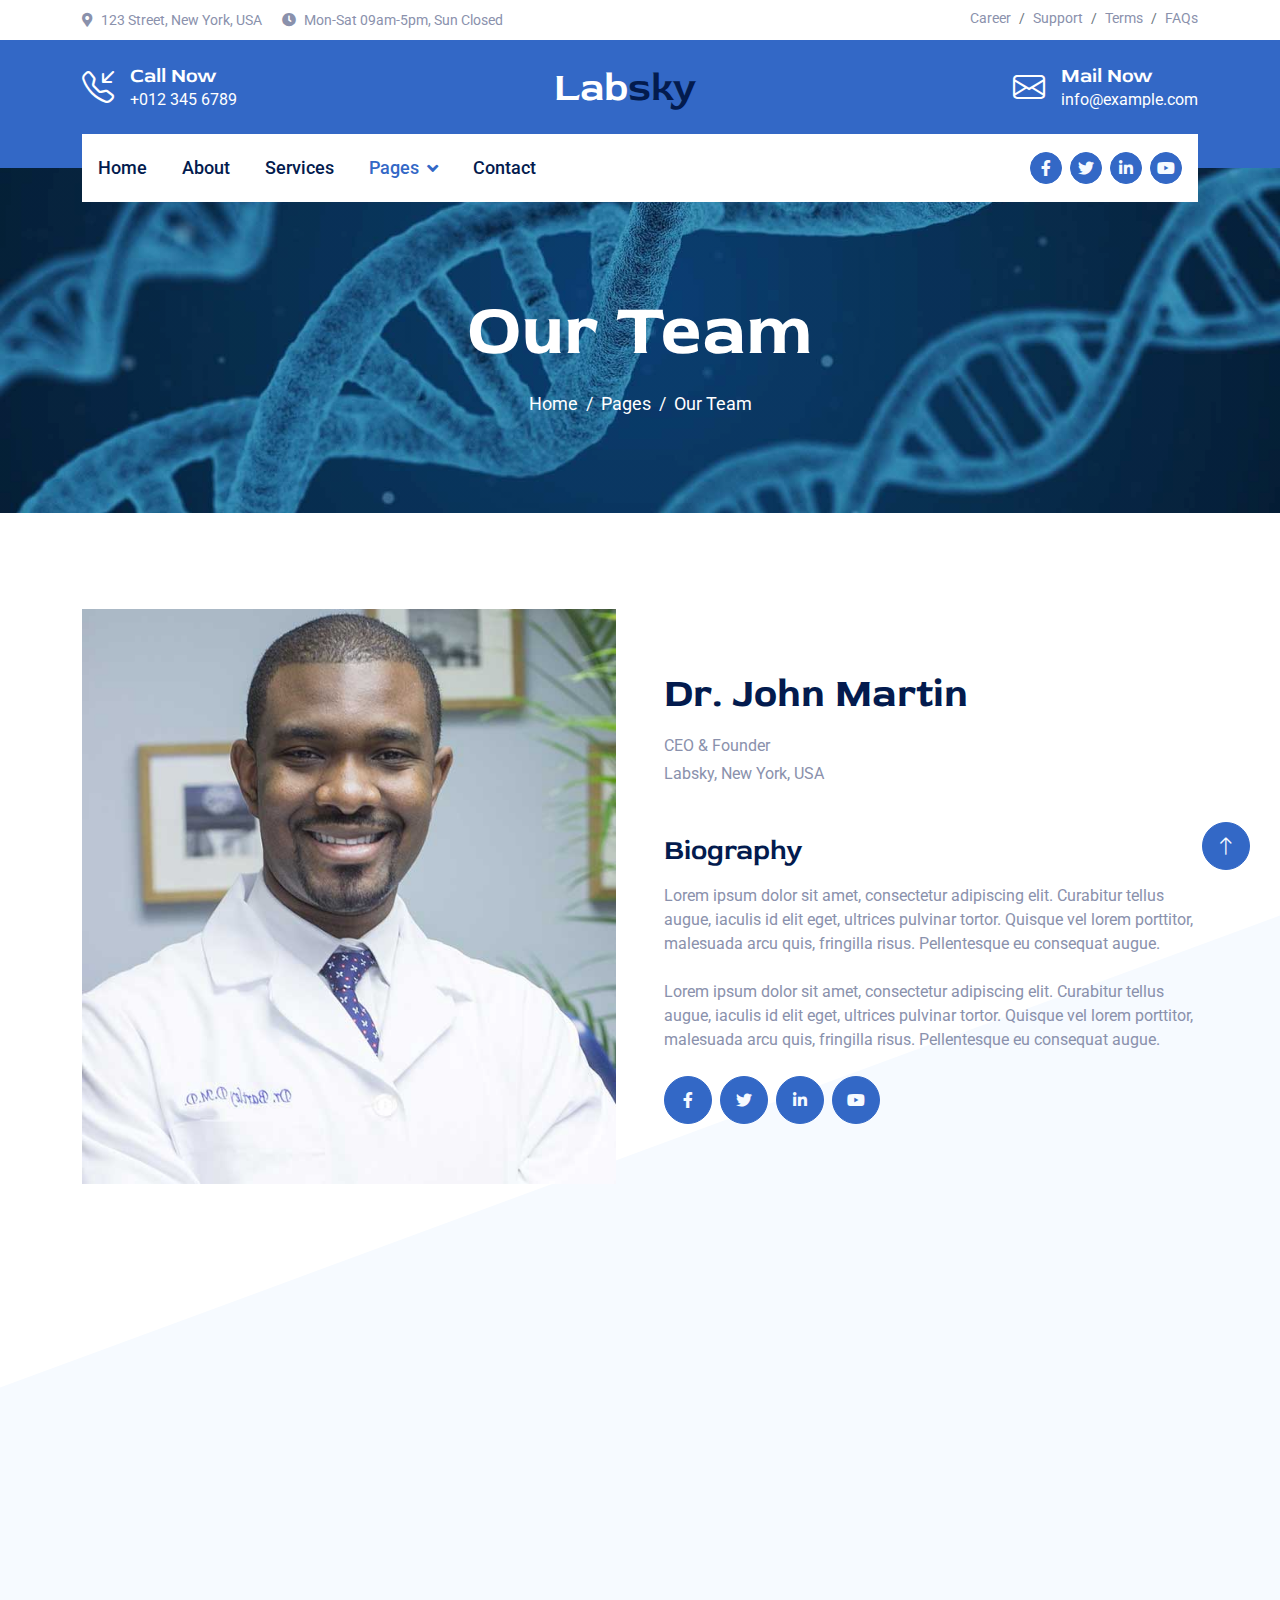
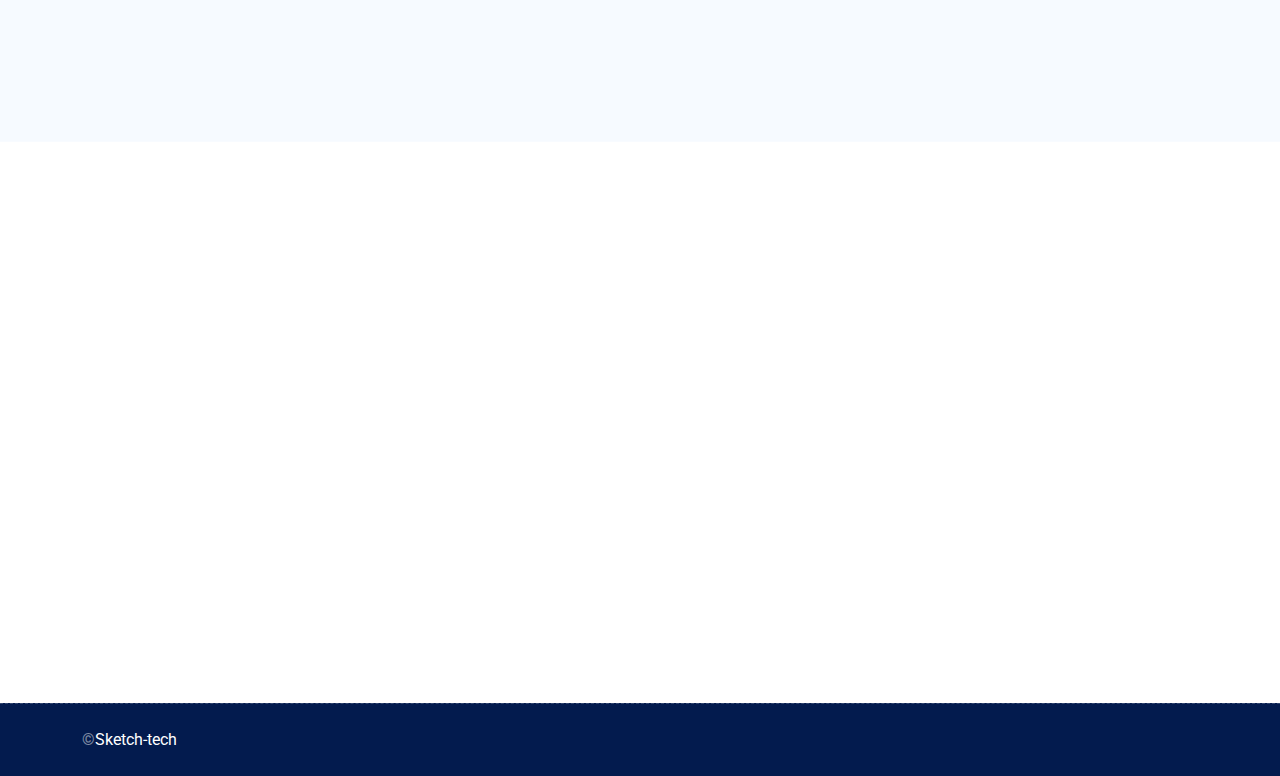
<file: team.html>
<!DOCTYPE html>
<html lang="en">

<head>
    <meta charset="utf-8">
    <title>Labsky - Laboratory HTML Website Template</title>
    <meta content="width=device-width, initial-scale=1.0" name="viewport">
    <meta content="" name="keywords">
    <meta content="" name="description">

    <!-- Favicon -->
    <link href="img/favicon.ico" rel="icon">

    <!-- Google Web Fonts -->
    <link rel="preconnect" href="https://fonts.googleapis.com">
    <link rel="preconnect" href="https://fonts.gstatic.com" crossorigin>
    <link href="https://fonts.googleapis.com/css2?family=Roboto:wght@400;500&family=Red+Rose:wght@600;700&display=swap"
        rel="stylesheet">

    <!-- Icon Font Stylesheet -->
    <link href="https://cdnjs.cloudflare.com/ajax/libs/font-awesome/5.10.0/css/all.min.css" rel="stylesheet">
    <link rel="stylesheet" href="https://cdn.jsdelivr.net/npm/bootstrap-icons@1.10.4/font/bootstrap-icons.css">

    <!-- Libraries Stylesheet -->
    <link href="lib/animate/animate.min.css" rel="stylesheet">
    <link href="lib/owlcarousel/assets/owl.carousel.min.css" rel="stylesheet">

    <!-- Customized Bootstrap Stylesheet -->
    <link href="css/bootstrap.min.css" rel="stylesheet">

    <!-- Template Stylesheet -->
    <link href="css/style.css" rel="stylesheet">
</head>

<body>
    <!-- Spinner Start -->
    <div id="spinner"
        class="show bg-white position-fixed translate-middle w-100 vh-100 top-50 start-50 d-flex align-items-center justify-content-center">
        <div class="spinner-border text-primary" role="status" style="width: 3rem; height: 3rem;"></div>
    </div>
    <!-- Spinner End -->


    <!-- Topbar Start -->
    <div class="container-fluid py-2 d-none d-lg-flex">
        <div class="container">
            <div class="d-flex justify-content-between">
                <div>
                    <small class="me-3"><i class="fa fa-map-marker-alt me-2"></i>123 Street, New York, USA</small>
                    <small class="me-3"><i class="fa fa-clock me-2"></i>Mon-Sat 09am-5pm, Sun Closed</small>
                </div>
                <nav class="breadcrumb mb-0">
                    <a class="breadcrumb-item small text-body" href="#">Career</a>
                    <a class="breadcrumb-item small text-body" href="#">Support</a>
                    <a class="breadcrumb-item small text-body" href="#">Terms</a>
                    <a class="breadcrumb-item small text-body" href="#">FAQs</a>
                </nav>
            </div>
        </div>
    </div>
    <!-- Topbar End -->


    <!-- Brand Start -->
    <div class="container-fluid bg-primary text-white pt-4 pb-5 d-none d-lg-flex">
        <div class="container pb-2">
            <div class="d-flex align-items-center justify-content-between">
                <div class="d-flex">
                    <i class="bi bi-telephone-inbound fs-2"></i>
                    <div class="ms-3">
                        <h5 class="text-white mb-0">Call Now</h5>
                        <span>+012 345 6789</span>
                    </div>
                </div>
                <a href="index.html" class="h1 text-white mb-0">Lab<span class="text-dark">sky</span></a>
                <div class="d-flex">
                    <i class="bi bi-envelope fs-2"></i>
                    <div class="ms-3">
                        <h5 class="text-white mb-0">Mail Now</h5>
                        <span>info@example.com</span>
                    </div>
                </div>
            </div>
        </div>
    </div>
    <!-- Brand End -->


    <!-- Navbar Start -->
    <div class="container-fluid sticky-top">
        <div class="container">
            <nav class="navbar navbar-expand-lg navbar-light bg-white py-lg-0 px-lg-3">
                <a href="index.html" class="navbar-brand d-lg-none">
                    <h1 class="text-primary m-0">Lab<span class="text-dark">sky</span></h1>
                </a>
                <button type="button" class="navbar-toggler me-0" data-bs-toggle="collapse"
                    data-bs-target="#navbarCollapse">
                    <span class="navbar-toggler-icon"></span>
                </button>
                <div class="collapse navbar-collapse" id="navbarCollapse">
                    <div class="navbar-nav">
                        <a href="index.html" class="nav-item nav-link">Home</a>
                        <a href="about.html" class="nav-item nav-link">About</a>
                        <a href="service.html" class="nav-item nav-link">Services</a>
                        <div class="nav-item dropdown">
                            <a href="#" class="nav-link dropdown-toggle active" data-bs-toggle="dropdown">Pages</a>
                            <div class="dropdown-menu bg-light m-0">
                                <a href="feature.html" class="dropdown-item">Features</a>
                                <a href="team.html" class="dropdown-item active">Our Team</a>
                                <a href="testimonial.html" class="dropdown-item">Testimonial</a>
                                <a href="appoinment.html" class="dropdown-item">Appoinment</a>
                                <a href="404.html" class="dropdown-item">404 Page</a>
                            </div>
                        </div>
                        <a href="contact.html" class="nav-item nav-link">Contact</a>
                    </div>
                    <div class="ms-auto d-none d-lg-flex">
                        <a class="btn btn-sm-square btn-primary ms-2" href=""><i class="fab fa-facebook-f"></i></a>
                        <a class="btn btn-sm-square btn-primary ms-2" href=""><i class="fab fa-twitter"></i></a>
                        <a class="btn btn-sm-square btn-primary ms-2" href=""><i class="fab fa-linkedin-in"></i></a>
                        <a class="btn btn-sm-square btn-primary ms-2" href=""><i class="fab fa-youtube"></i></a>
                    </div>
                </div>
            </nav>
        </div>
    </div>
    <!-- Navbar End -->


    <!-- Page Header Start -->
    <div class="container-fluid page-header py-5 mb-5 wow fadeIn" data-wow-delay="0.1s">
        <div class="container text-center py-5 mt-4">
            <h1 class="display-2 text-white mb-3 animated slideInDown">Our Team</h1>
            <nav aria-label="breadcrumb animated slideInDown">
                <ol class="breadcrumb justify-content-center mb-0">
                    <li class="breadcrumb-item"><a href="#">Home</a></li>
                    <li class="breadcrumb-item"><a href="#">Pages</a></li>
                    <li class="breadcrumb-item" aria-current="page">Our Team</li>
                </ol>
            </nav>
        </div>
    </div>
    <!-- Page Header End -->

    
    <!-- Team Start -->
    <div class="container-fluid container-team py-5">
        <div class="container pb-5">
            <div class="row g-5 align-items-center mb-5">
                <div class="col-md-6 wow fadeIn" data-wow-delay="0.3s">
                    <img class="img-fluid w-100" src="img/team-1.jpg" alt="">
                </div>
                <div class="col-md-6 wow fadeIn" data-wow-delay="0.5s">
                    <h1 class="display-6 mb-3">Dr. John Martin</h1>
                    <p class="mb-1">CEO & Founder</p>
                    <p class="mb-5">Labsky, New York, USA</p>
                    <h3 class="mb-3">Biography</h3>
                    <p class="mb-4">Lorem ipsum dolor sit amet, consectetur adipiscing elit. Curabitur tellus augue, iaculis id elit eget, ultrices pulvinar tortor. Quisque vel lorem porttitor, malesuada arcu quis, fringilla risus. Pellentesque eu consequat augue.</p>
                    <p class="mb-4">Lorem ipsum dolor sit amet, consectetur adipiscing elit. Curabitur tellus augue, iaculis id elit eget, ultrices pulvinar tortor. Quisque vel lorem porttitor, malesuada arcu quis, fringilla risus. Pellentesque eu consequat augue.</p>
                    <div class="d-flex">
                        <a class="btn btn-lg-square btn-primary me-2" href=""><i class="fab fa-facebook-f"></i></a>
                        <a class="btn btn-lg-square btn-primary me-2" href=""><i class="fab fa-twitter"></i></a>
                        <a class="btn btn-lg-square btn-primary me-2" href=""><i class="fab fa-linkedin-in"></i></a>
                        <a class="btn btn-lg-square btn-primary me-2" href=""><i class="fab fa-youtube"></i></a>
                    </div>
                </div>
            </div>
            <div class="row g-4">
                <div class="col-lg-3 col-md-6 wow fadeInUp" data-wow-delay="0.1s">
                    <div class="team-item">
                        <div class="position-relative overflow-hidden">
                            <img class="img-fluid w-100" src="img/team-2.jpg" alt="">
                            <div class="team-social">
                                <a class="btn btn-square btn-light mx-1" href=""><i class="fab fa-facebook-f"></i></a>
                                <a class="btn btn-square btn-light mx-1" href=""><i class="fab fa-twitter"></i></a>
                                <a class="btn btn-square btn-light mx-1" href=""><i class="fab fa-linkedin-in"></i></a>
                                <a class="btn btn-square btn-light mx-1" href=""><i class="fab fa-youtube"></i></a>
                            </div>
                        </div>
                        <div class="text-center p-4">
                            <h5 class="mb-1">Alex Robin</h5>
                            <span>Lab Assistant</span>
                        </div>
                    </div>
                </div>
                <div class="col-lg-3 col-md-6 wow fadeInUp" data-wow-delay="0.3s">
                    <div class="team-item">
                        <div class="position-relative overflow-hidden">
                            <img class="img-fluid w-100" src="img/team-3.jpg" alt="">
                            <div class="team-social">
                                <a class="btn btn-square btn-light mx-1" href=""><i class="fab fa-facebook-f"></i></a>
                                <a class="btn btn-square btn-light mx-1" href=""><i class="fab fa-twitter"></i></a>
                                <a class="btn btn-square btn-light mx-1" href=""><i class="fab fa-linkedin-in"></i></a>
                                <a class="btn btn-square btn-light mx-1" href=""><i class="fab fa-youtube"></i></a>
                            </div>
                        </div>
                        <div class="text-center p-4">
                            <h5 class="mb-1">Andrew Bon</h5>
                            <span>Lab Assistant</span>
                        </div>
                    </div>
                </div>
                <div class="col-lg-3 col-md-6 wow fadeInUp" data-wow-delay="0.5s">
                    <div class="team-item">
                        <div class="position-relative overflow-hidden">
                            <img class="img-fluid w-100" src="img/team-4.jpg" alt="">
                            <div class="team-social">
                                <a class="btn btn-square btn-light mx-1" href=""><i class="fab fa-facebook-f"></i></a>
                                <a class="btn btn-square btn-light mx-1" href=""><i class="fab fa-twitter"></i></a>
                                <a class="btn btn-square btn-light mx-1" href=""><i class="fab fa-linkedin-in"></i></a>
                                <a class="btn btn-square btn-light mx-1" href=""><i class="fab fa-youtube"></i></a>
                            </div>
                        </div>
                        <div class="text-center p-4">
                            <h5 class="mb-1">Martin Tompson</h5>
                            <span>Lab Assistant</span>
                        </div>
                    </div>
                </div>
                <div class="col-lg-3 col-md-6 wow fadeInUp" data-wow-delay="0.7s">
                    <div class="team-item">
                        <div class="position-relative overflow-hidden">
                            <img class="img-fluid w-100" src="img/team-5.jpg" alt="">
                            <div class="team-social">
                                <a class="btn btn-square btn-light mx-1" href=""><i class="fab fa-facebook-f"></i></a>
                                <a class="btn btn-square btn-light mx-1" href=""><i class="fab fa-twitter"></i></a>
                                <a class="btn btn-square btn-light mx-1" href=""><i class="fab fa-linkedin-in"></i></a>
                                <a class="btn btn-square btn-light mx-1" href=""><i class="fab fa-youtube"></i></a>
                            </div>
                        </div>
                        <div class="text-center p-4">
                            <h5 class="mb-1">Clarabelle Samber</h5>
                            <span>Lab Assistant</span>
                        </div>
                    </div>
                </div>
            </div>
        </div>
    </div>
    <!-- Team End -->


    <!-- Footer Start -->
    <div class="container-fluid footer position-relative bg-dark text-white-50 py-5 wow fadeIn" data-wow-delay="0.1s">
        <div class="container">
            <div class="row g-5 py-5">
                <div class="col-lg-6 pe-lg-5">
                    <a href="index.html" class="navbar-brand">
                        <h1 class="h1 text-primary mb-0">Lab<span class="text-white">sky</span></h1>
                    </a>
                    <p class="fs-5 mb-4">Lorem ipsum dolor sit amet, consectetur adipiscing elit. Curabitur tellus augue, iaculis id elit eget, ultrices pulvinar tortor.</p>
                    <p><i class="fa fa-map-marker-alt me-2"></i>123 Street, New York, USA</p>
                    <p><i class="fa fa-phone-alt me-2"></i>+012 345 67890</p>
                    <p><i class="fa fa-envelope me-2"></i>info@example.com</p>
                    <div class="d-flex mt-4">
                        <a class="btn btn-lg-square btn-primary me-2" href="#"><i class="fab fa-twitter"></i></a>
                        <a class="btn btn-lg-square btn-primary me-2" href="#"><i class="fab fa-facebook-f"></i></a>
                        <a class="btn btn-lg-square btn-primary me-2" href="#"><i class="fab fa-linkedin-in"></i></a>
                        <a class="btn btn-lg-square btn-primary me-2" href="#"><i class="fab fa-instagram"></i></a>
                    </div>
                </div>
                <div class="col-lg-6 ps-lg-5">
                    <div class="row g-5">
                        <div class="col-sm-6">
                            <h4 class="text-light mb-4">Quick Links</h4>
                            <a class="btn btn-link" href="">About Us</a>
                            <a class="btn btn-link" href="">Contact Us</a>
                            <a class="btn btn-link" href="">Our Services</a>
                            <a class="btn btn-link" href="">Terms & Condition</a>
                            <a class="btn btn-link" href="">Support</a>
                        </div>
                        <div class="col-sm-6">
                            <h4 class="text-light mb-4">Popular Links</h4>
                            <a class="btn btn-link" href="">About Us</a>
                            <a class="btn btn-link" href="">Contact Us</a>
                            <a class="btn btn-link" href="">Our Services</a>
                            <a class="btn btn-link" href="">Terms & Condition</a>
                            <a class="btn btn-link" href="">Support</a>
                        </div>
                        <div class="col-sm-12">
                            <h4 class="text-light mb-4">Newsletter</h4>
                            <div class="w-100">
                                <div class="input-group">
                                    <input type="text" class="form-control border-0 py-3 px-4" style="background: rgba(255, 255, 255, .1);" placeholder="Your Email Address"><button class="btn btn-primary px-4">Sign Up</button>
                                </div>
                            </div>
                        </div>
                    </div>
                </div>
            </div>
        </div>
    </div>
    <!-- Footer End -->


    <!-- Copyright Start -->
    <div class="container-fluid copyright bg-dark text-white-50 py-4">
        <div class="container">
            <div class="row">
                <div class="col-md-6 text-center text-md-start">
                    <p class="mb-0">&copy;<a href="https://sketch-tech.com">Sketch-tech</a> 
                </div>
                <div class="col-md-6 text-center text-md-end">
                    <!--/***    ***/-->
                </div>
            </div>
        </div>
    </div>
    <!-- Copyright End -->


    <!-- Back to Top -->
    <a href="#" class="btn btn-lg btn-primary btn-lg-square rounded-circle back-to-top"><i class="bi bi-arrow-up"></i></a>


    <!-- JavaScript Libraries -->
    <script src="https://ajax.googleapis.com/ajax/libs/jquery/3.6.1/jquery.min.js"></script>
    <script src="https://cdn.jsdelivr.net/npm/bootstrap@5.0.0/dist/js/bootstrap.bundle.min.js"></script>
    <script src="lib/wow/wow.min.js"></script>
    <script src="lib/easing/easing.min.js"></script>
    <script src="lib/waypoints/waypoints.min.js"></script>
    <script src="lib/counterup/counterup.min.js"></script>
    <script src="lib/owlcarousel/owl.carousel.min.js"></script>

    <!-- Template Javascript -->
    <script src="js/main.js"></script>
</body>

</html>
</file>
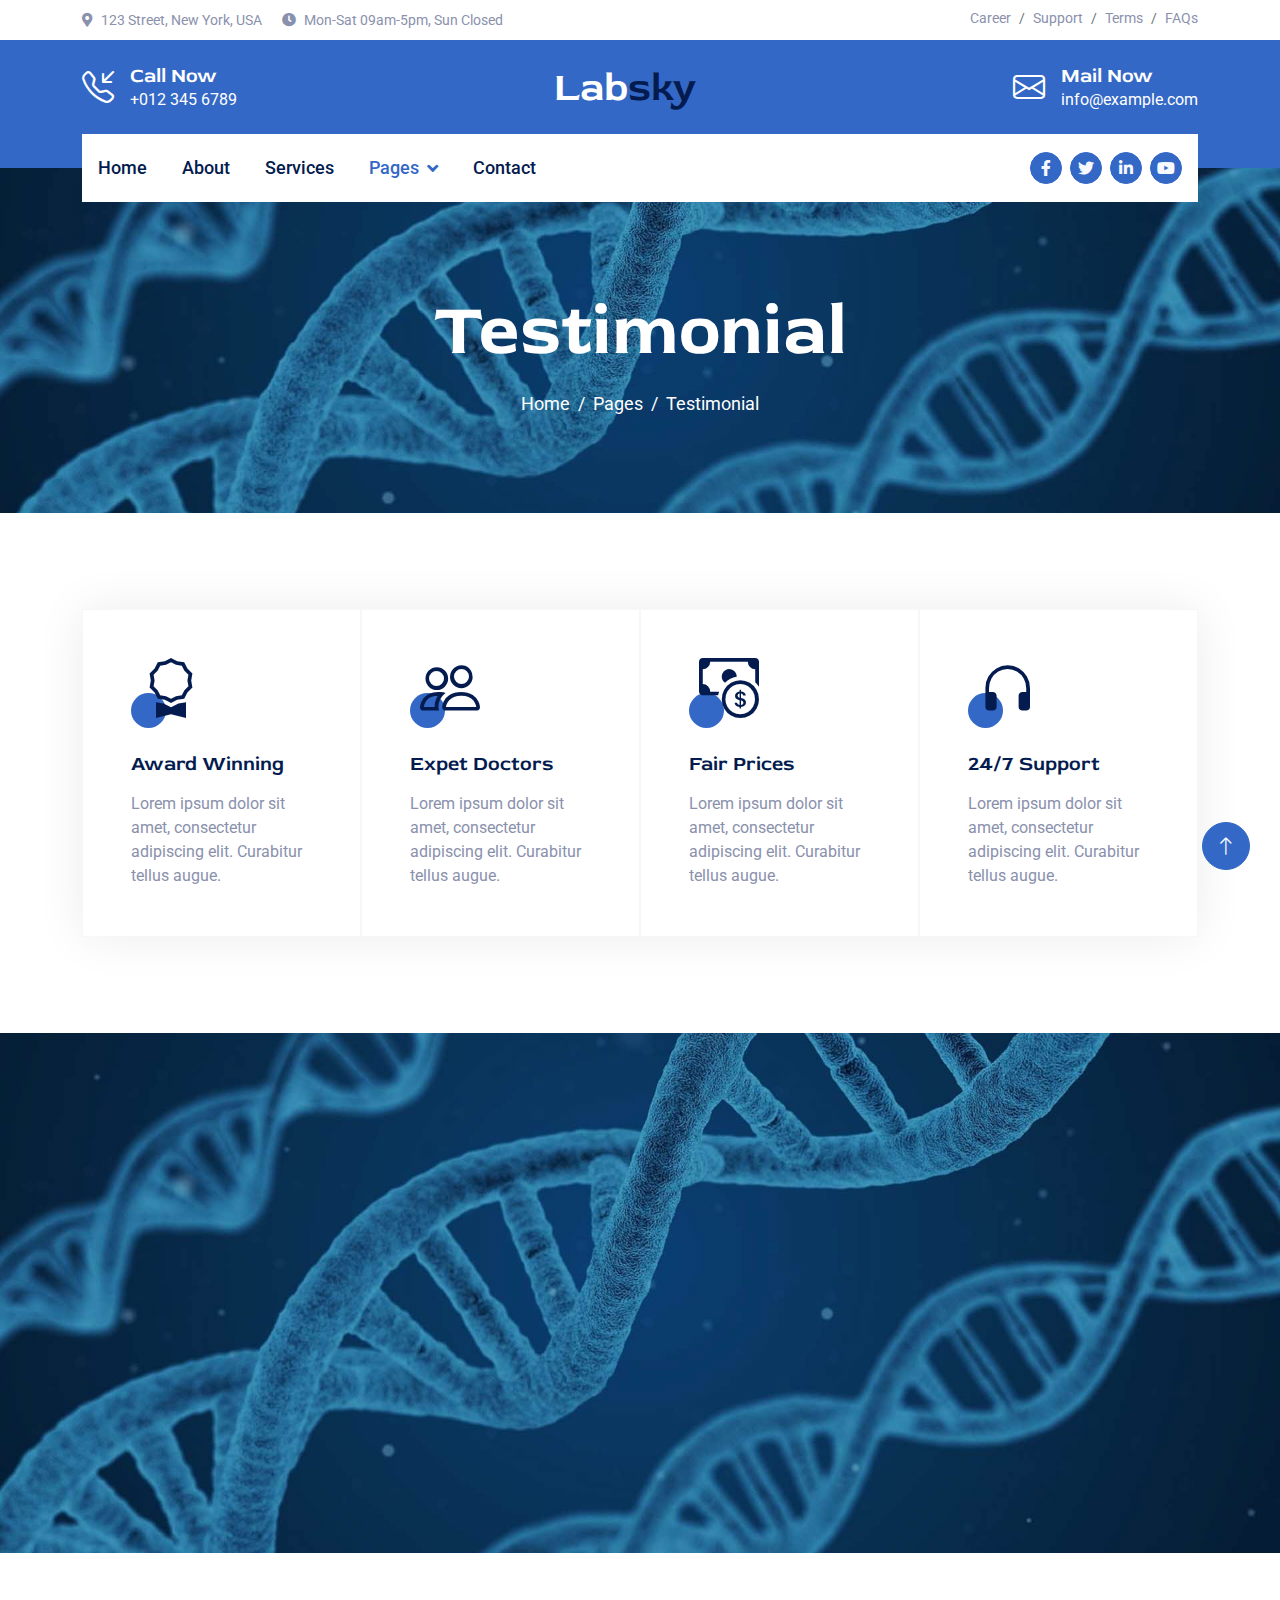
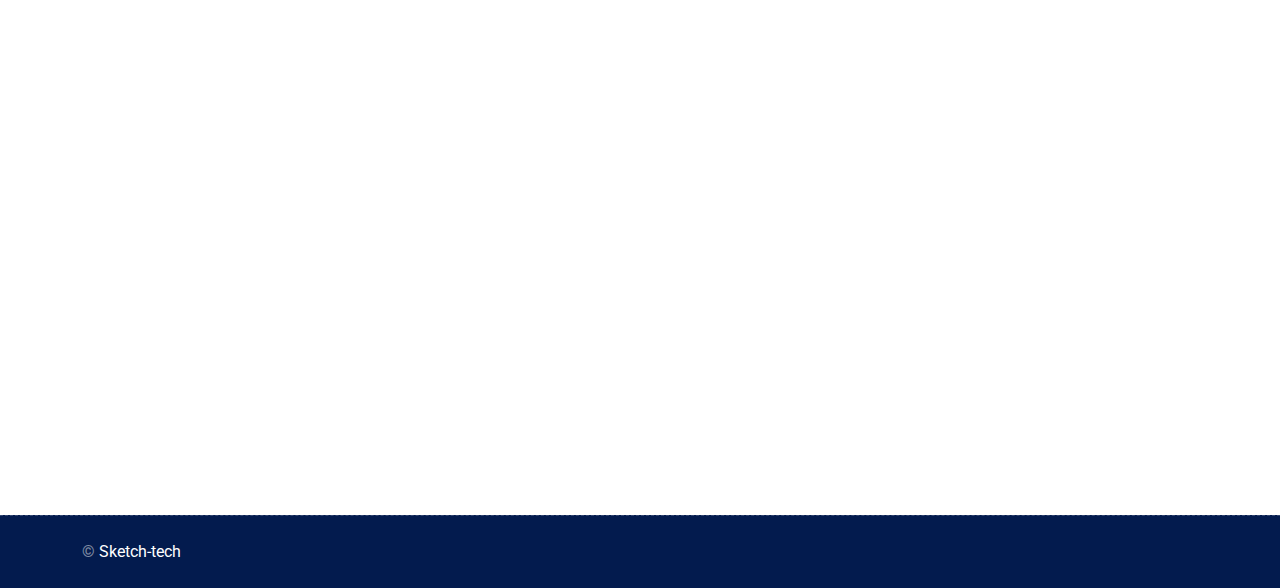
<file: testimonial.html>
<!DOCTYPE html>
<html lang="en">

<head>
    <meta charset="utf-8">
    <title>Labsky - Laboratory HTML Website Template</title>
    <meta content="width=device-width, initial-scale=1.0" name="viewport">
    <meta content="" name="keywords">
    <meta content="" name="description">

    <!-- Favicon -->
    <link href="img/favicon.ico" rel="icon">

    <!-- Google Web Fonts -->
    <link rel="preconnect" href="https://fonts.googleapis.com">
    <link rel="preconnect" href="https://fonts.gstatic.com" crossorigin>
    <link href="https://fonts.googleapis.com/css2?family=Roboto:wght@400;500&family=Red+Rose:wght@600;700&display=swap"
        rel="stylesheet">

    <!-- Icon Font Stylesheet -->
    <link href="https://cdnjs.cloudflare.com/ajax/libs/font-awesome/5.10.0/css/all.min.css" rel="stylesheet">
    <link rel="stylesheet" href="https://cdn.jsdelivr.net/npm/bootstrap-icons@1.10.4/font/bootstrap-icons.css">

    <!-- Libraries Stylesheet -->
    <link href="lib/animate/animate.min.css" rel="stylesheet">
    <link href="lib/owlcarousel/assets/owl.carousel.min.css" rel="stylesheet">

    <!-- Customized Bootstrap Stylesheet -->
    <link href="css/bootstrap.min.css" rel="stylesheet">

    <!-- Template Stylesheet -->
    <link href="css/style.css" rel="stylesheet">
</head>

<body>
    <!-- Spinner Start -->
    <div id="spinner"
        class="show bg-white position-fixed translate-middle w-100 vh-100 top-50 start-50 d-flex align-items-center justify-content-center">
        <div class="spinner-border text-primary" role="status" style="width: 3rem; height: 3rem;"></div>
    </div>
    <!-- Spinner End -->


    <!-- Topbar Start -->
    <div class="container-fluid py-2 d-none d-lg-flex">
        <div class="container">
            <div class="d-flex justify-content-between">
                <div>
                    <small class="me-3"><i class="fa fa-map-marker-alt me-2"></i>123 Street, New York, USA</small>
                    <small class="me-3"><i class="fa fa-clock me-2"></i>Mon-Sat 09am-5pm, Sun Closed</small>
                </div>
                <nav class="breadcrumb mb-0">
                    <a class="breadcrumb-item small text-body" href="#">Career</a>
                    <a class="breadcrumb-item small text-body" href="#">Support</a>
                    <a class="breadcrumb-item small text-body" href="#">Terms</a>
                    <a class="breadcrumb-item small text-body" href="#">FAQs</a>
                </nav>
            </div>
        </div>
    </div>
    <!-- Topbar End -->


    <!-- Brand Start -->
    <div class="container-fluid bg-primary text-white pt-4 pb-5 d-none d-lg-flex">
        <div class="container pb-2">
            <div class="d-flex align-items-center justify-content-between">
                <div class="d-flex">
                    <i class="bi bi-telephone-inbound fs-2"></i>
                    <div class="ms-3">
                        <h5 class="text-white mb-0">Call Now</h5>
                        <span>+012 345 6789</span>
                    </div>
                </div>
                <a href="index.html" class="h1 text-white mb-0">Lab<span class="text-dark">sky</span></a>
                <div class="d-flex">
                    <i class="bi bi-envelope fs-2"></i>
                    <div class="ms-3">
                        <h5 class="text-white mb-0">Mail Now</h5>
                        <span>info@example.com</span>
                    </div>
                </div>
            </div>
        </div>
    </div>
    <!-- Brand End -->


    <!-- Navbar Start -->
    <div class="container-fluid sticky-top">
        <div class="container">
            <nav class="navbar navbar-expand-lg navbar-light bg-white py-lg-0 px-lg-3">
                <a href="index.html" class="navbar-brand d-lg-none">
                    <h1 class="text-primary m-0">Lab<span class="text-dark">sky</span></h1>
                </a>
                <button type="button" class="navbar-toggler me-0" data-bs-toggle="collapse"
                    data-bs-target="#navbarCollapse">
                    <span class="navbar-toggler-icon"></span>
                </button>
                <div class="collapse navbar-collapse" id="navbarCollapse">
                    <div class="navbar-nav">
                        <a href="index.html" class="nav-item nav-link">Home</a>
                        <a href="about.html" class="nav-item nav-link">About</a>
                        <a href="service.html" class="nav-item nav-link">Services</a>
                        <div class="nav-item dropdown">
                            <a href="#" class="nav-link dropdown-toggle active" data-bs-toggle="dropdown">Pages</a>
                            <div class="dropdown-menu bg-light m-0">
                                <a href="feature.html" class="dropdown-item">Features</a>
                                <a href="team.html" class="dropdown-item">Our Team</a>
                                <a href="testimonial.html" class="dropdown-item active">Testimonial</a>
                                <a href="appoinment.html" class="dropdown-item">Appoinment</a>
                                <a href="404.html" class="dropdown-item">404 Page</a>
                            </div>
                        </div>
                        <a href="contact.html" class="nav-item nav-link">Contact</a>
                    </div>
                    <div class="ms-auto d-none d-lg-flex">
                        <a class="btn btn-sm-square btn-primary ms-2" href=""><i class="fab fa-facebook-f"></i></a>
                        <a class="btn btn-sm-square btn-primary ms-2" href=""><i class="fab fa-twitter"></i></a>
                        <a class="btn btn-sm-square btn-primary ms-2" href=""><i class="fab fa-linkedin-in"></i></a>
                        <a class="btn btn-sm-square btn-primary ms-2" href=""><i class="fab fa-youtube"></i></a>
                    </div>
                </div>
            </nav>
        </div>
    </div>
    <!-- Navbar End -->


    <!-- Page Header Start -->
    <div class="container-fluid page-header py-5 mb-5 wow fadeIn" data-wow-delay="0.1s">
        <div class="container text-center py-5 mt-4">
            <h1 class="display-2 text-white mb-3 animated slideInDown">Testimonial</h1>
            <nav aria-label="breadcrumb animated slideInDown">
                <ol class="breadcrumb justify-content-center mb-0">
                    <li class="breadcrumb-item"><a href="#">Home</a></li>
                    <li class="breadcrumb-item"><a href="#">Pages</a></li>
                    <li class="breadcrumb-item" aria-current="page">Testimonial</li>
                </ol>
            </nav>
        </div>
    </div>
    <!-- Page Header End -->


    <!-- Features Start -->
    <div class="container-fluid py-5 mb-5">
        <div class="container">
            <div class="row g-0 feature-row">
                <div class="col-md-6 col-lg-3 wow fadeIn" data-wow-delay="0.1s">
                    <div class="feature-item border h-100 p-5">
                        <div class="icon-box-primary mb-4">
                            <i class="bi bi-award text-dark"></i>
                        </div>
                        <h5 class="mb-3">Award Winning</h5>
                        <p class="mb-0">Lorem ipsum dolor sit amet, consectetur adipiscing elit. Curabitur tellus augue.</p>
                    </div>
                </div>
                <div class="col-md-6 col-lg-3 wow fadeIn" data-wow-delay="0.3s">
                    <div class="feature-item border h-100 p-5">
                        <div class="icon-box-primary mb-4">
                            <i class="bi bi-people text-dark"></i>
                        </div>
                        <h5 class="mb-3">Expet Doctors</h5>
                        <p class="mb-0">Lorem ipsum dolor sit amet, consectetur adipiscing elit. Curabitur tellus augue.</p>
                    </div>
                </div>
                <div class="col-md-6 col-lg-3 wow fadeIn" data-wow-delay="0.5s">
                    <div class="feature-item border h-100 p-5">
                        <div class="icon-box-primary mb-4">
                            <i class="bi bi-cash-coin text-dark"></i>
                        </div>
                        <h5 class="mb-3">Fair Prices</h5>
                        <p class="mb-0">Lorem ipsum dolor sit amet, consectetur adipiscing elit. Curabitur tellus augue.</p>
                    </div>
                </div>
                <div class="col-md-6 col-lg-3 wow fadeIn" data-wow-delay="0.7s">
                    <div class="feature-item border h-100 p-5">
                        <div class="icon-box-primary mb-4">
                            <i class="bi bi-headphones text-dark"></i>
                        </div>
                        <h5 class="mb-3">24/7 Support</h5>
                        <p class="mb-0">Lorem ipsum dolor sit amet, consectetur adipiscing elit. Curabitur tellus augue.</p>
                    </div>
                </div>
            </div>
        </div>
    </div>
    <!-- Features End -->

    
    <!-- Testimonial Start -->
    <div class="container-fluid testimonial py-5">
        <div class="container pt-5">
            <div class="row gy-5 gx-0">
                <div class="col-lg-6 pe-lg-5 wow fadeIn" data-wow-delay="0.3s">
                    <h1 class="display-6 text-white mb-4">What Clients Say About Our Lab Services!</h1>
                    <p class="text-white mb-5">Lorem ipsum dolor sit amet, consectetur adipiscing elit. Curabitur tellus augue, iaculis id elit eget, ultrices pulvinar tortor.</p>
                    <a href="" class="btn btn-primary py-3 px-5">More Testimonials</a>
                </div>
                <div class="col-lg-6 mb-n5 wow fadeIn" data-wow-delay="0.5s">
                    <div class="bg-white p-5">
                        <div class="owl-carousel testimonial-carousel wow fadeIn" data-wow-delay="0.1s">
                            <div class="testimonial-item">
                                <div class="icon-box-primary mb-4">
                                    <i class="bi bi-chat-left-quote text-dark"></i>
                                </div>
                                <p class="fs-5 mb-4">Lorem ipsum dolor sit amet, consectetur adipiscing elit. Curabitur tellus augue, iaculis id elit eget, ultrices pulvinar tortor. Quisque vel lorem porttitor, malesuada arcu quis, fringilla risus. Pellentesque eu consequat augue.</p>
                                <div class="d-flex align-items-center">
                                    <img class="flex-shrink-0" src="img/testimonial-1.jpg" alt="">
                                    <div class="ps-3">
                                        <h5 class="mb-1">Client Name</h5>
                                        <span class="text-primary">Profession</span>
                                    </div>
                                </div>
                            </div>
                            <div class="testimonial-item">
                                <div class="icon-box-primary mb-4">
                                    <i class="bi bi-chat-left-quote text-dark"></i>
                                </div>
                                <p class="fs-5 mb-4">Lorem ipsum dolor sit amet, consectetur adipiscing elit. Curabitur tellus augue, iaculis id elit eget, ultrices pulvinar tortor. Quisque vel lorem porttitor, malesuada arcu quis, fringilla risus. Pellentesque eu consequat augue.</p>
                                <div class="d-flex align-items-center">
                                    <img class="flex-shrink-0" src="img/testimonial-2.jpg" alt="">
                                    <div class="ps-3">
                                        <h5 class="mb-1">Client Name</h5>
                                        <span class="text-primary">Profession</span>
                                    </div>
                                </div>
                            </div>
                        </div>
                    </div>
                </div>
            </div>
        </div>
    </div>
    <!-- Testimonial End -->


    <!-- Footer Start -->
    <div class="container-fluid footer position-relative bg-dark text-white-50 py-5 wow fadeIn" data-wow-delay="0.1s">
        <div class="container">
            <div class="row g-5 py-5">
                <div class="col-lg-6 pe-lg-5">
                    <a href="index.html" class="navbar-brand">
                        <h1 class="h1 text-primary mb-0">Lab<span class="text-white">sky</span></h1>
                    </a>
                    <p class="fs-5 mb-4">Lorem ipsum dolor sit amet, consectetur adipiscing elit. Curabitur tellus augue, iaculis id elit eget, ultrices pulvinar tortor.</p>
                    <p><i class="fa fa-map-marker-alt me-2"></i>123 Street, New York, USA</p>
                    <p><i class="fa fa-phone-alt me-2"></i>+012 345 67890</p>
                    <p><i class="fa fa-envelope me-2"></i>info@example.com</p>
                    <div class="d-flex mt-4">
                        <a class="btn btn-lg-square btn-primary me-2" href="#"><i class="fab fa-twitter"></i></a>
                        <a class="btn btn-lg-square btn-primary me-2" href="#"><i class="fab fa-facebook-f"></i></a>
                        <a class="btn btn-lg-square btn-primary me-2" href="#"><i class="fab fa-linkedin-in"></i></a>
                        <a class="btn btn-lg-square btn-primary me-2" href="#"><i class="fab fa-instagram"></i></a>
                    </div>
                </div>
                <div class="col-lg-6 ps-lg-5">
                    <div class="row g-5">
                        <div class="col-sm-6">
                            <h4 class="text-light mb-4">Quick Links</h4>
                            <a class="btn btn-link" href="">About Us</a>
                            <a class="btn btn-link" href="">Contact Us</a>
                            <a class="btn btn-link" href="">Our Services</a>
                            <a class="btn btn-link" href="">Terms & Condition</a>
                            <a class="btn btn-link" href="">Support</a>
                        </div>
                        <div class="col-sm-6">
                            <h4 class="text-light mb-4">Popular Links</h4>
                            <a class="btn btn-link" href="">About Us</a>
                            <a class="btn btn-link" href="">Contact Us</a>
                            <a class="btn btn-link" href="">Our Services</a>
                            <a class="btn btn-link" href="">Terms & Condition</a>
                            <a class="btn btn-link" href="">Support</a>
                        </div>
                        <div class="col-sm-12">
                            <h4 class="text-light mb-4">Newsletter</h4>
                            <div class="w-100">
                                <div class="input-group">
                                    <input type="text" class="form-control border-0 py-3 px-4" style="background: rgba(255, 255, 255, .1);" placeholder="Your Email Address"><button class="btn btn-primary px-4">Sign Up</button>
                                </div>
                            </div>
                        </div>
                    </div>
                </div>
            </div>
        </div>
    </div>
    <!-- Footer End -->


    <!-- Copyright Start -->
    <div class="container-fluid copyright bg-dark text-white-50 py-4">
        <div class="container">
            <div class="row">
                <div class="col-md-6 text-center text-md-start">
                    <p class="mb-0">&copy; <a href="https://sketch-tech.com">Sketch-tech</a> 
                </div>
                <div class="col-md-6 text-center text-md-end">
                    <!--/***    ***/-->
                </div>
            </div>
        </div>
    </div>
    <!-- Copyright End -->


    <!-- Back to Top -->
    <a href="#" class="btn btn-lg btn-primary btn-lg-square rounded-circle back-to-top"><i class="bi bi-arrow-up"></i></a>


    <!-- JavaScript Libraries -->
    <script src="https://ajax.googleapis.com/ajax/libs/jquery/3.6.1/jquery.min.js"></script>
    <script src="https://cdn.jsdelivr.net/npm/bootstrap@5.0.0/dist/js/bootstrap.bundle.min.js"></script>
    <script src="lib/wow/wow.min.js"></script>
    <script src="lib/easing/easing.min.js"></script>
    <script src="lib/waypoints/waypoints.min.js"></script>
    <script src="lib/counterup/counterup.min.js"></script>
    <script src="lib/owlcarousel/owl.carousel.min.js"></script>

    <!-- Template Javascript -->
    <script src="js/main.js"></script>
</body>

</html>
</file>
<file: css/style.css>
/********** Template CSS **********/

.back-to-top {
    position: fixed;
    display: none;
    right: 30px;
    bottom: 30px;
    z-index: 99;
}

.fw-medium {
    font-weight: 500;
}


/*** Spinner ***/
#spinner {
    opacity: 0;
    visibility: hidden;
    transition: opacity .5s ease-out, visibility 0s linear .5s;
    z-index: 99999;
}

#spinner.show {
    transition: opacity .5s ease-out, visibility 0s linear 0s;
    visibility: visible;
    opacity: 1;
}


/*** Button ***/
.btn {
    transition: .5s;
    font-weight: 500;
}

.btn-primary,
.btn-outline-primary:hover {
    color: var(--bs-light);
}

.btn-secondary,
.btn-outline-secondary:hover {
    color: var(--bs-dark);
}

.btn-square {
    width: 38px;
    height: 38px;
}

.btn-sm-square {
    width: 32px;
    height: 32px;
}

.btn-lg-square {
    width: 48px;
    height: 48px;
}

.btn-square,
.btn-sm-square,
.btn-lg-square {
    padding: 0;
    display: flex;
    align-items: center;
    justify-content: center;
    border-radius: 50px;
    font-weight: normal;
}

.icon-box-primary,
.icon-box-light {
    position: relative;
    padding: 0 0 10px 10px;
    z-index: 1;
}

.icon-box-primary i,
.icon-box-light i {
    font-size: 60px;
    line-height: 0;
}

.icon-box-primary::before,
.icon-box-light::before {
    position: absolute;
    content: "";
    width: 35px;
    height: 35px;
    left: 0;
    bottom: 0;
    border-radius: 35px;
    transition: .5s;
    z-index: -1;
}

.icon-box-primary::before {
    background: var(--bs-primary);
}

.icon-box-light::before {
    background: var(--bs-light);
}


/*** Navbar ***/
.sticky-top {
    top: -100px;
    transition: .5s;
}

.navbar .navbar-nav .nav-link {
    margin-right: 35px;
    padding: 20px 0;
    color: var(--bs-dark);
    font-size: 18px;
    font-weight: 500;
    outline: none;
}

.navbar .navbar-nav .nav-link:hover,
.navbar .navbar-nav .nav-link.active {
    color: var(--bs-primary);
}

.navbar .dropdown-toggle::after {
    border: none;
    content: "\f107";
    font-family: "Font Awesome 5 Free";
    font-weight: 900;
    vertical-align: middle;
    margin-left: 8px;
}

@media (max-width: 991.98px) {
    .navbar .navbar-nav .nav-link  {
        margin-right: 0;
        padding: 10px 0;
    }

    .navbar .navbar-nav {
        margin-top: 15px;
        border-top: 1px solid #EEEEEE;
    }
}

@media (min-width: 992px) {
    .sticky-top {
        margin-top: -34px;
    }

    .navbar {
        height: 68px;
    }

    .navbar .nav-item .dropdown-menu {
        display: block;
        border: none;
        margin-top: 0;
        top: 150%;
        opacity: 0;
        visibility: hidden;
        transition: .5s;
    }

    .navbar .nav-item:hover .dropdown-menu {
        top: 100%;
        visibility: visible;
        transition: .5s;
        opacity: 1;
    }
}


/*** Header ***/
@media (min-width: 992px) {
    .header-carousel,
    .page-header {
        margin-top: -34px;
    }
}

.carousel-caption {
    top: 0;
    left: 0;
    right: 0;
    bottom: 0;
    display: flex;
    align-items: center;
    background: rgba(3, 27, 78, .3);
    z-index: 1;
}

.carousel-control-prev,
.carousel-control-next {
    width: 15%;
}

.carousel-control-prev-icon,
.carousel-control-next-icon {
    width: 3.5rem;
    height: 3.5rem;
    border-radius: 3.5rem;
    background-color: var(--bs-primary);
    border: 15px solid var(--bs-primary);
}

@media (max-width: 767.98px) {
    #header-carousel .carousel-item {
        position: relative;
        min-height: 450px;
    }
    
    #header-carousel .carousel-item img {
        position: absolute;
        width: 100%;
        height: 100%;
        object-fit: cover;
    }
}

.page-header {
    background: linear-gradient(rgba(3, 27, 78, .3), rgba(3, 27, 78, .3)), url(../img/testimonial.jpg) center center no-repeat;
    background-size: cover;
}

.page-header .breadcrumb-item+.breadcrumb-item::before {
    color: var(--bs-white);
}

.page-header .breadcrumb-item,
.page-header .breadcrumb-item a {
    font-size: 18px;
    color: var(--bs-white);
}


/*** Features ***/
.feature {
    background: linear-gradient(rgba(3, 27, 78, .3), rgba(3, 27, 78, .3)), url(../img/feature.jpg) left center no-repeat;
    background-size: cover;
}

.feature-row {
    box-shadow: 0 0 45px rgba(0, 0, 0, .08);
}

.feature-item {
    border-color: rgba(0, 0, 0, .03) !important;
}

.experience .progress {
    height: 5px;
}

.experience .progress .progress-bar {
    width: 0px;
    transition: 3s;
}

.experience .nav-pills .nav-link {
    color: var(--dark);
}

.experience .nav-pills .nav-link.active {
    color: #FFFFFF;
}

.experience .tab-content hr {
    width: 30px;
}


/*** About ***/
.about-fact {
    width: 220px;
    height: 220px;
    box-shadow: 0 0 30px rgba(0, 0, 0, .1);
}

@media (min-width: 576px) {
    .about-fact.mt-n130 {
        margin-top: -130px;
    }
}

.btn-play {
    position: relative;
    display: block;
    box-sizing: content-box;
    width: 36px;
    height: 46px;
    border-radius: 100%;
    border: none;
    outline: none !important;
    padding: 18px 20px 20px 28px;
    background: var(--bs-primary);
}

.btn-play:before {
    content: "";
    position: absolute;
    z-index: 0;
    left: 50%;
    top: 50%;
    transform: translateX(-50%) translateY(-50%);
    display: block;
    width: 90px;
    height: 90px;
    background: var(--bs-primary);
    border-radius: 100%;
    animation: pulse-border 1500ms ease-out infinite;
}

.btn-play:after {
    content: "";
    position: absolute;
    z-index: 1;
    left: 50%;
    top: 50%;
    transform: translateX(-50%) translateY(-50%);
    display: block;
    width: 90px;
    height: 90px;
    background: var(--bs-primary);
    border-radius: 100%;
    transition: all 200ms;
}

.btn-play span {
    display: block;
    position: relative;
    z-index: 3;
    width: 0;
    height: 0;
    left: 3px;
    border-left: 30px solid #FFFFFF;
    border-top: 18px solid transparent;
    border-bottom: 18px solid transparent;
}

@keyframes pulse-border {
    0% {
        transform: translateX(-50%) translateY(-50%) translateZ(0) scale(1);
        opacity: 1;
    }

    100% {
        transform: translateX(-50%) translateY(-50%) translateZ(0) scale(2);
        opacity: 0;
    }
}

.modal-video .modal-dialog {
    position: relative;
    max-width: 800px;
    margin: 60px auto 0 auto;
}

.modal-video .modal-body {
    position: relative;
    padding: 0px;
}

.modal-video .close {
    position: absolute;
    width: 30px;
    height: 30px;
    right: 0px;
    top: -30px;
    z-index: 999;
    font-size: 30px;
    font-weight: normal;
    color: #FFFFFF;
    background: #000000;
    opacity: 1;
}


/*** Service ***/
.container-service {
    position: relative;
}

.container-service::before {
    position: absolute;
    content: '';
    background: var(--bs-light);
    width: 100%;
    height: 100%;
    left: 0px;
    top: 0px;
    clip-path: polygon(0 0, 100% 0, 100% 30%, 0 70%);
    z-index: -1;
}

.service-item {
    position: relative;
    height: 100%;
    padding: 45px 30px;
    background: var(--bs-white);
    box-shadow: 0 0 45px rgba(0, 0, 0, .05);
}

.service-item::before {
    position: absolute;
    content: "";
    width: 100%;
    height: 0;
    left: 0;
    bottom: 0;
    transition: .5s;
    background: var(--bs-primary);
}

.service-item:hover::before {
    height: 100%;
    top: 0;
}

.service-item * {
    position: relative;
    transition: .5s;
    z-index: 1;
}

.service-item:hover h5,
.service-item:hover p {
    color: var(--bs-white);
}

.service-item:hover .icon-box-primary::before {
    background: var(--bs-dark);
}

.service-item:hover .icon-box-primary i {
    color: var(--bs-white) !important;
}


/*** Team ***/
.container-team {
    position: relative;
}

.container-team::before {
    position: absolute;
    content: '';
    background: var(--bs-light);
    width: 100%;
    height: 100%;
    left: 0px;
    top: 0px;
    clip-path: polygon(0 70%, 100% 30%, 100% 100%, 0% 100%);
    z-index: -1;
}

.team-item {
    background: var(--bs-white);
    box-shadow: 0 0 45px rgba(0, 0, 0, .05);
}

.team-item .team-social {
    position: absolute;
    width: 0;
    height: 100%;
    top: 0;
    right: 0;
    transition: .5s;
    background: var(--bs-primary);
    display: flex;
    align-items: center;
    justify-content: center;
}

.team-item:hover .team-social {
    width: 100%;
    left: 0;
}

.team-item .team-social .btn {
    opacity: 0;
    transition: .5s;
}

.team-item:hover .team-social .btn {
    opacity: 1;
}


/*** Testimonial ***/
.testimonial {
    background: linear-gradient(rgba(3, 27, 78, .3), rgba(3, 27, 78, .3)), url(../img/testimonial.jpg) left center no-repeat;
    background-size: cover;
}

.testimonial-item img {
    width: 60px !important;
    height: 60px !important;
    border-radius: 60px;
}

.testimonial-carousel .owl-nav {
    position: absolute;
    top: 0;
    right: 0;
    display: flex;
}

.testimonial-carousel .owl-nav .owl-prev,
.testimonial-carousel .owl-nav .owl-next {
    margin-left: 15px;
    color: var(--bs-primary);
    font-size: 30px;
    line-height: 0;
    transition: .5s;
}

.testimonial-carousel .owl-nav .owl-prev:hover,
.testimonial-carousel .owl-nav .owl-next:hover {
    color: var(--bs-dark);
}


/*** Contact ***/
@media (min-width: 992px) {
    .contact-info::after {
        position: absolute;
        content: "";
        width: 0px;
        height: 100%;
        top: 0;
        left: 50%;
        border-left: 1px dashed rgba(255, 255, 255, .2);
    }
}

@media (max-width: 991.98px) {
    .contact-info::after {
        position: absolute;
        content: "";
        width: 100%;
        height: 0px;
        top: 50%;
        left: 0;
        border-top: 1px dashed rgba(255, 255, 255, .2);
    }
}


/*** Footer ***/
.footer {
    background: linear-gradient(rgba(3, 27, 78, .3), rgba(3, 27, 78, .3)), url(../img/footer.png) center center no-repeat;
    background-size: contain;
}

@media (min-width: 992px) {
    .footer::after {
        position: absolute;
        content: "";
        width: 0px;
        height: 100%;
        top: 0;
        left: 50%;
        border-left: 1px dashed rgba(255, 255, 255, .2);
    }
}

.footer .btn.btn-link {
    display: block;
    margin-bottom: 5px;
    padding: 0;
    text-align: left;
    color: rgba(255, 255, 255, .5);
    font-weight: normal;
    text-transform: capitalize;
    transition: .3s;
}

.footer .btn.btn-link::before {
    position: relative;
    content: "\f105";
    font-family: "Font Awesome 5 Free";
    font-weight: 900;
    color: rgba(255, 255, 255, .5);
    margin-right: 10px;
}

.footer .btn.btn-link:hover {
    color: var(--bs-primary);
    letter-spacing: 1px;
    box-shadow: none;
}

.copyright {
    border-top: 1px dashed rgba(255, 255, 255, .2);
}

.copyright a {
    color: var(--bs-white);
}

.copyright a:hover {
    color: var(--bs-primary);
}
</file>
